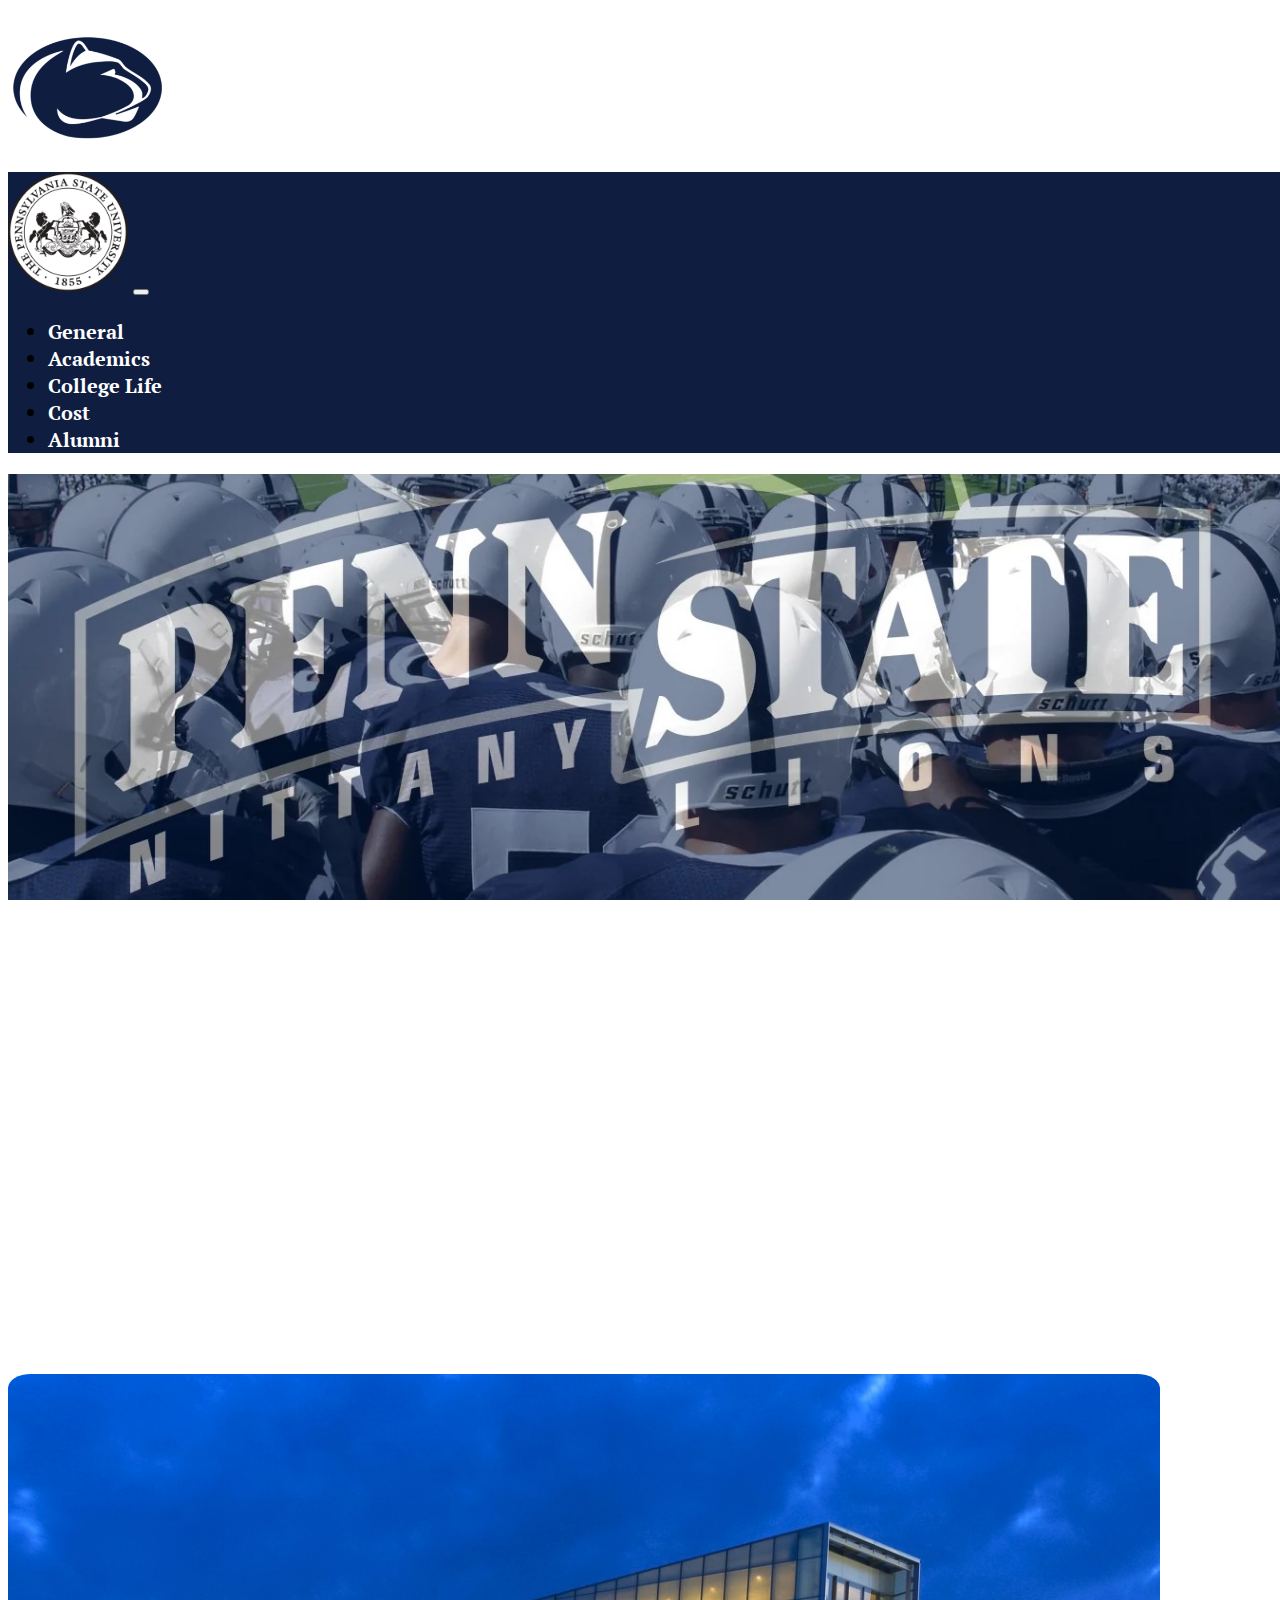
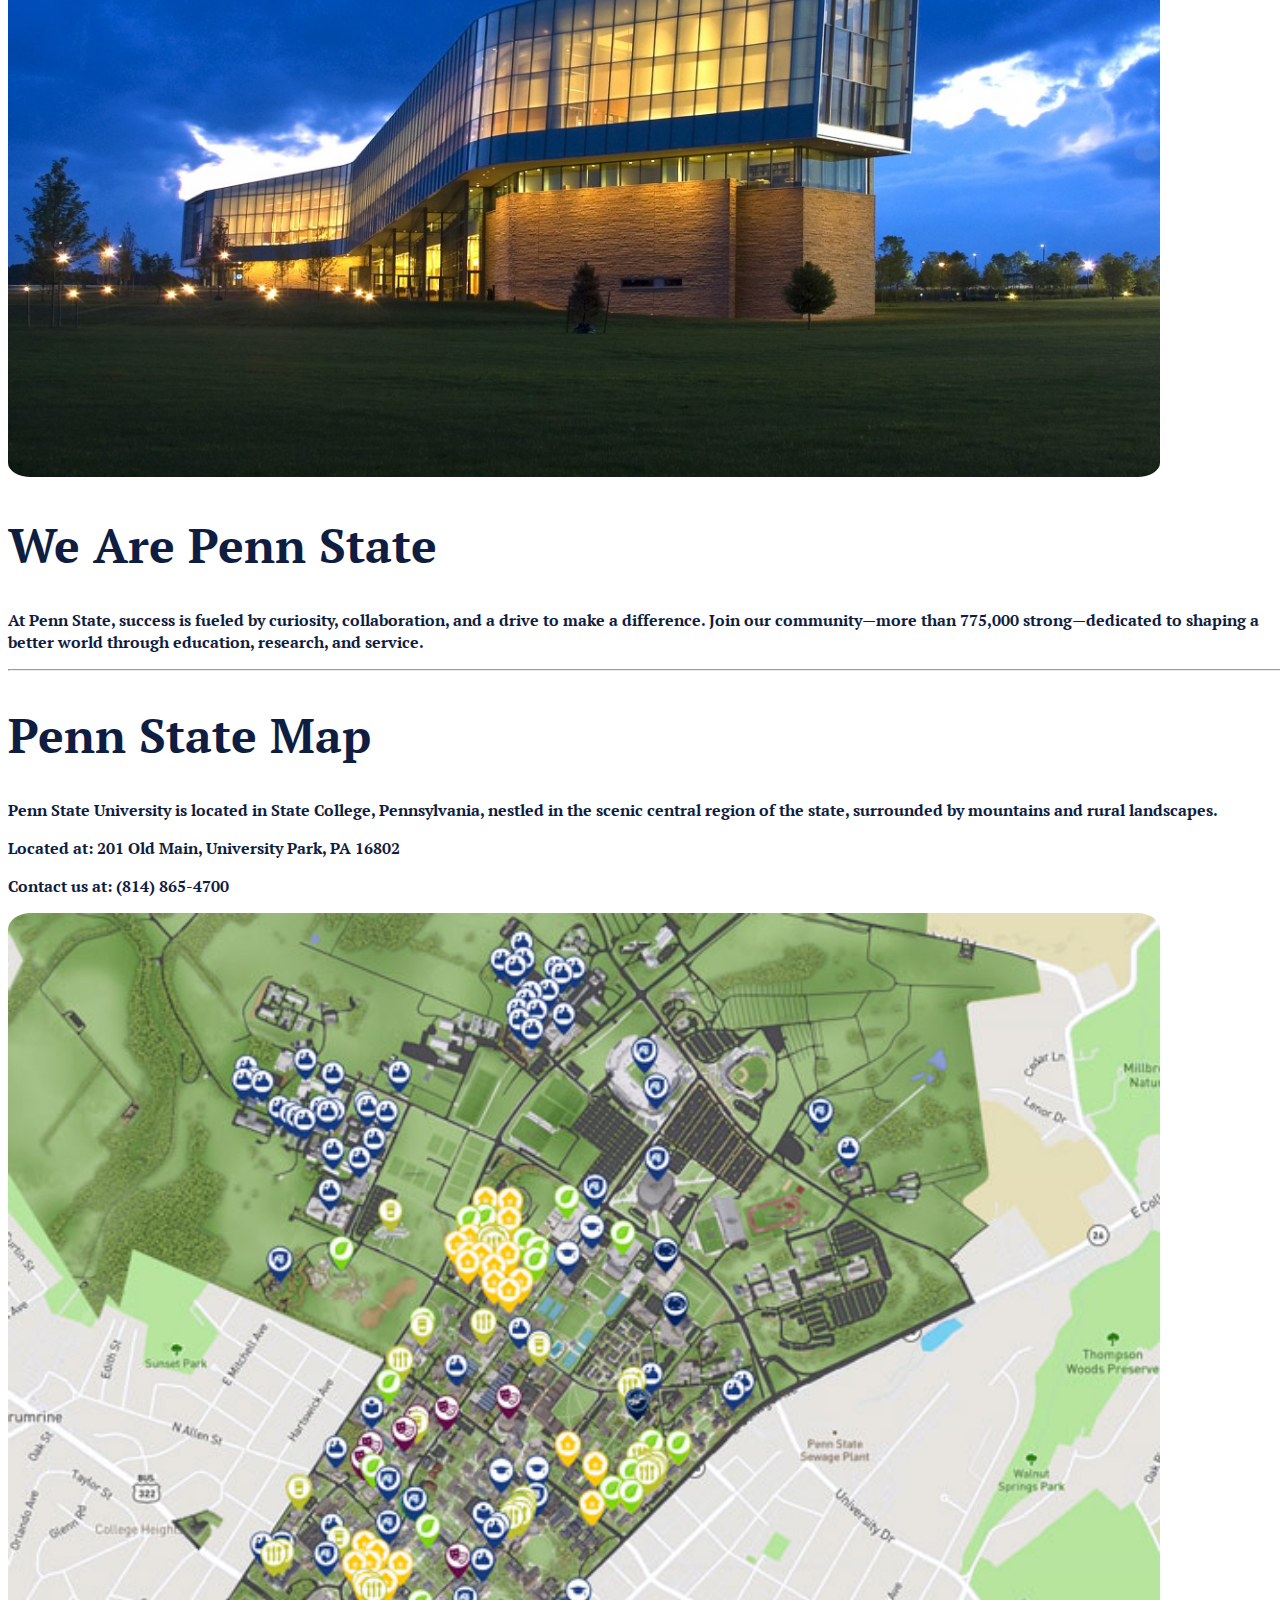
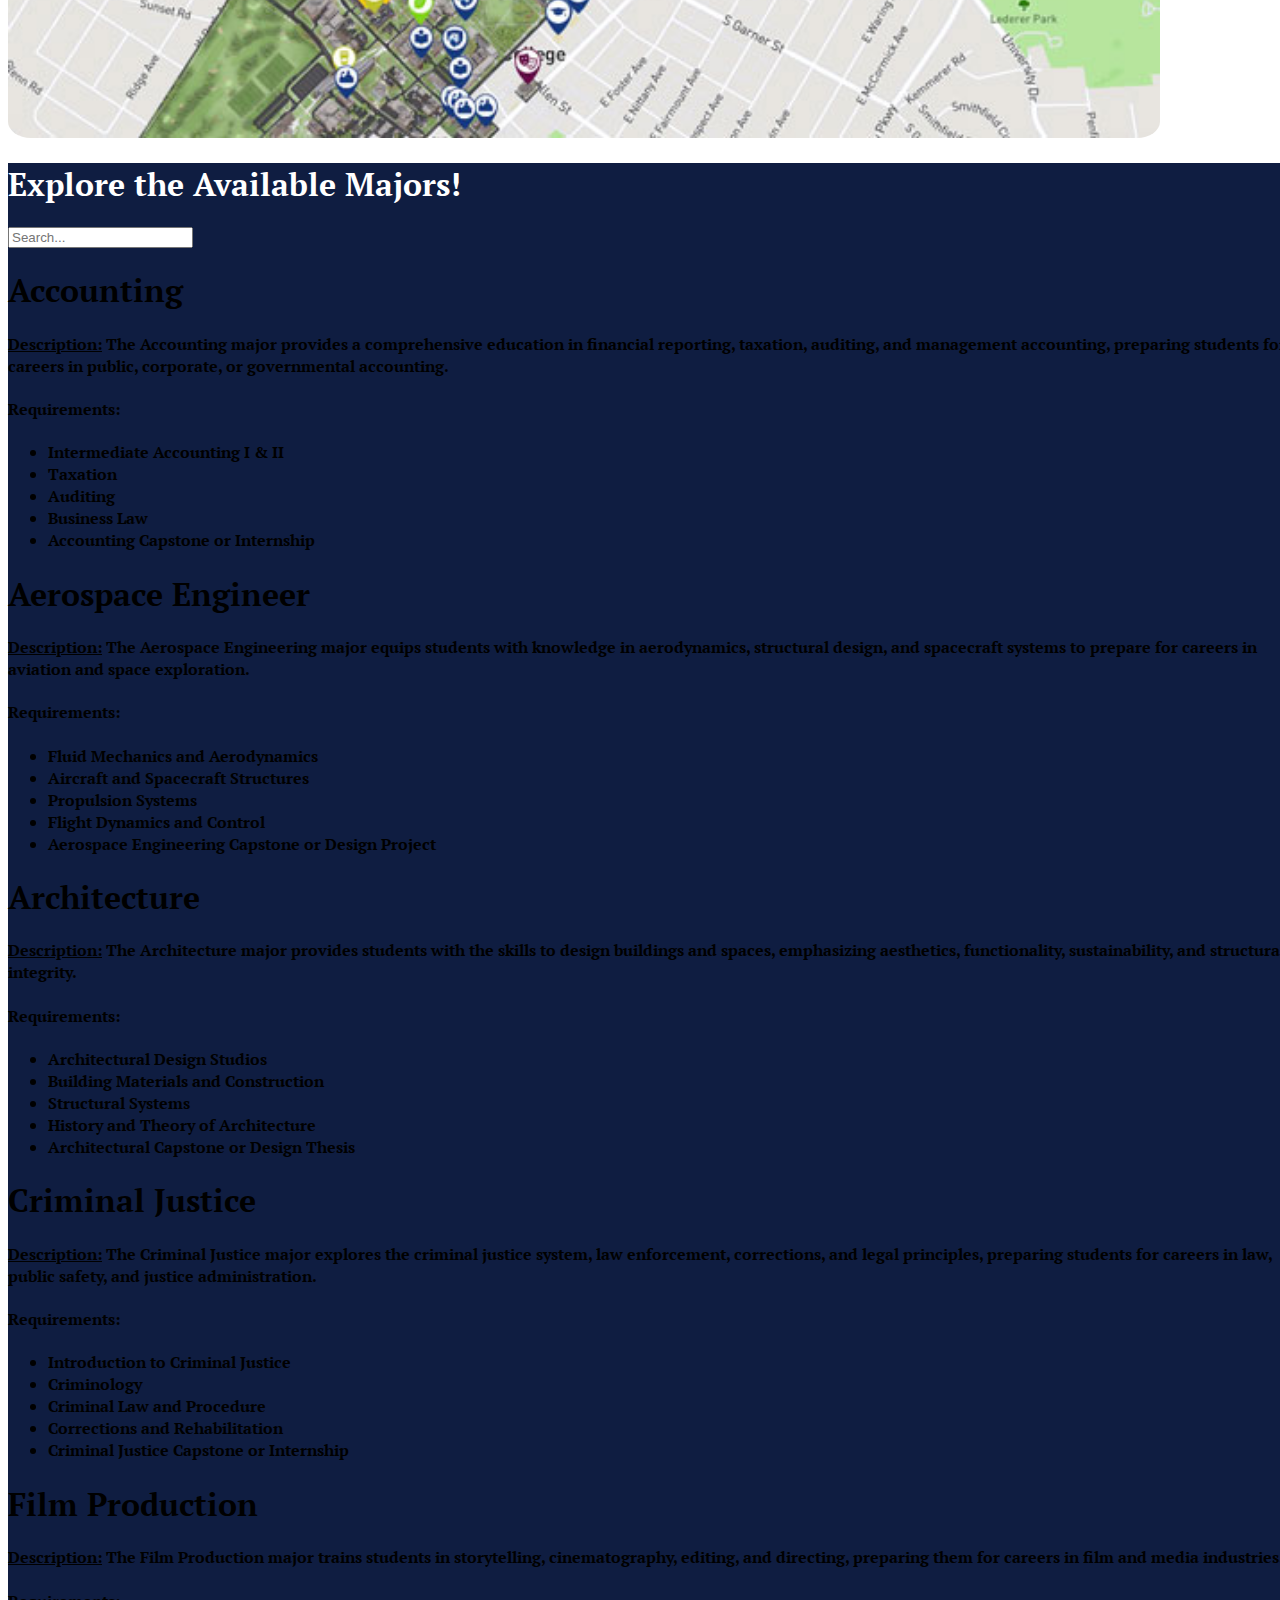
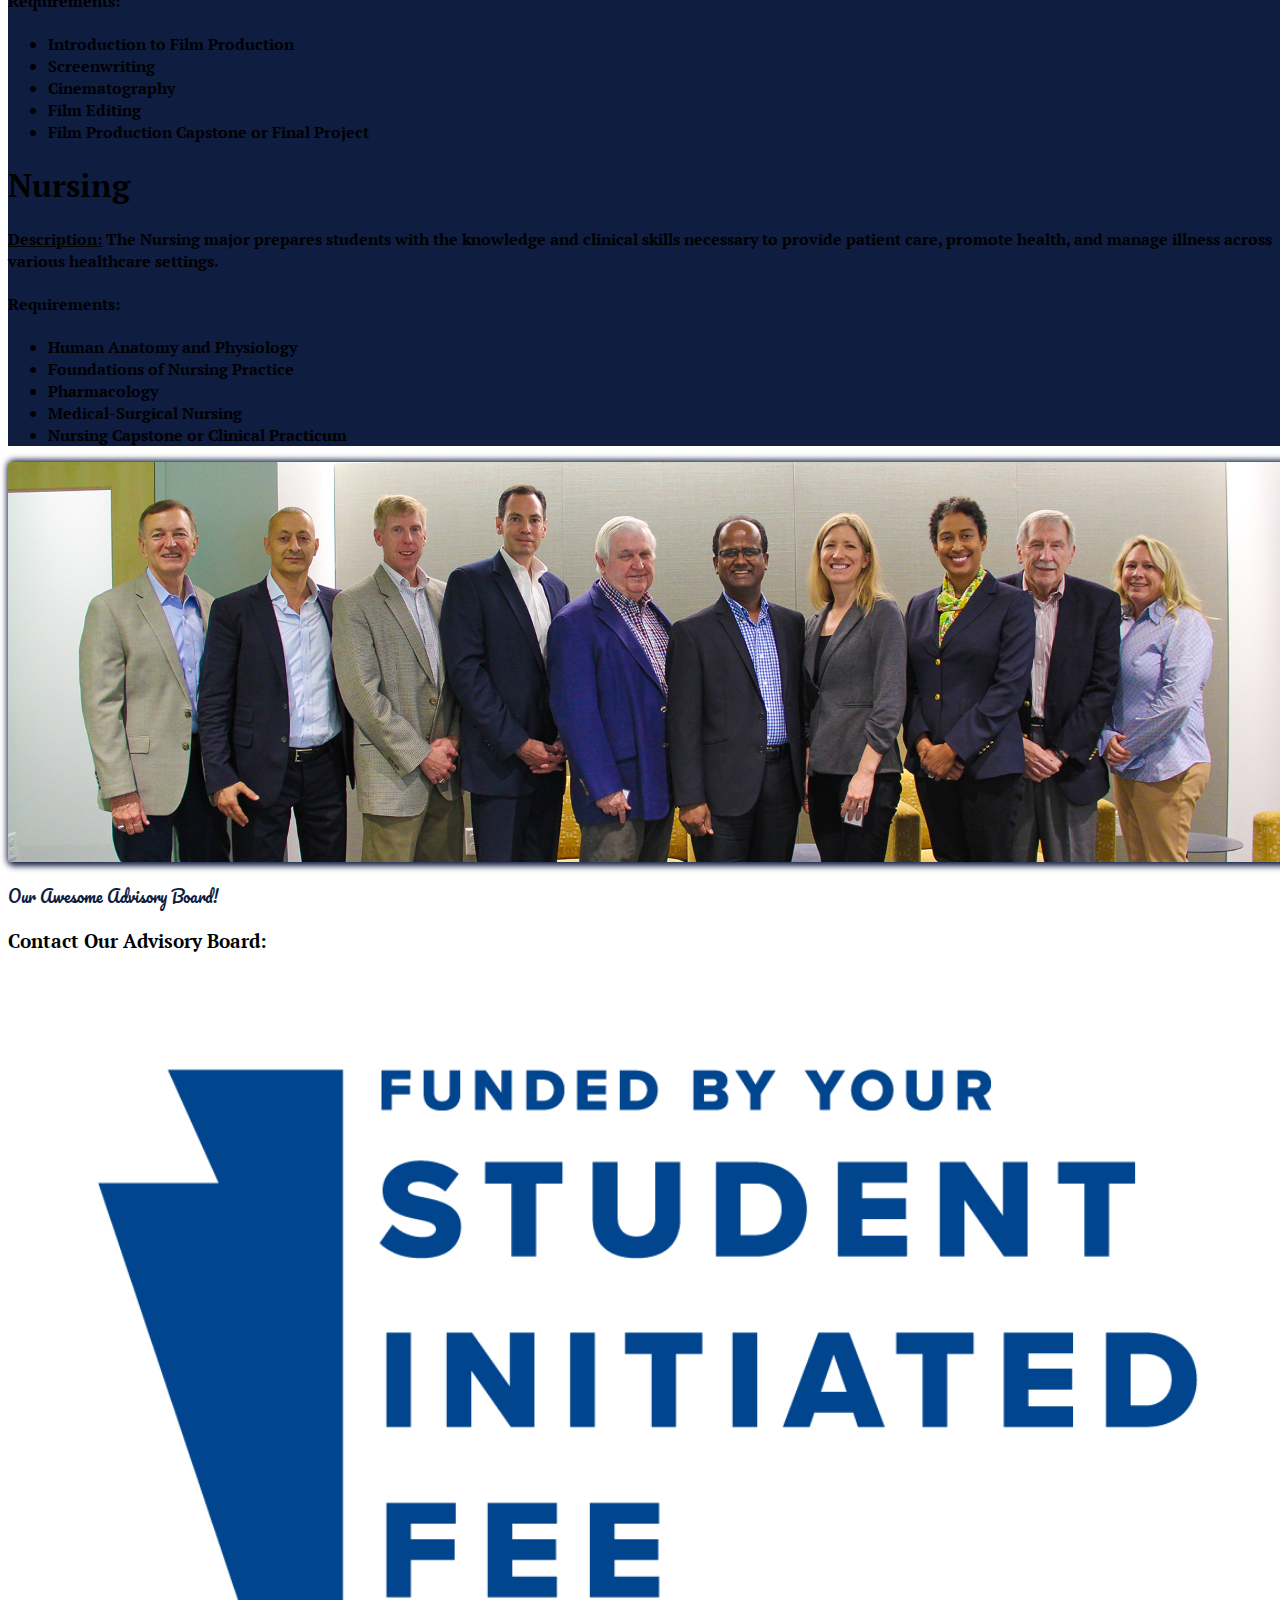
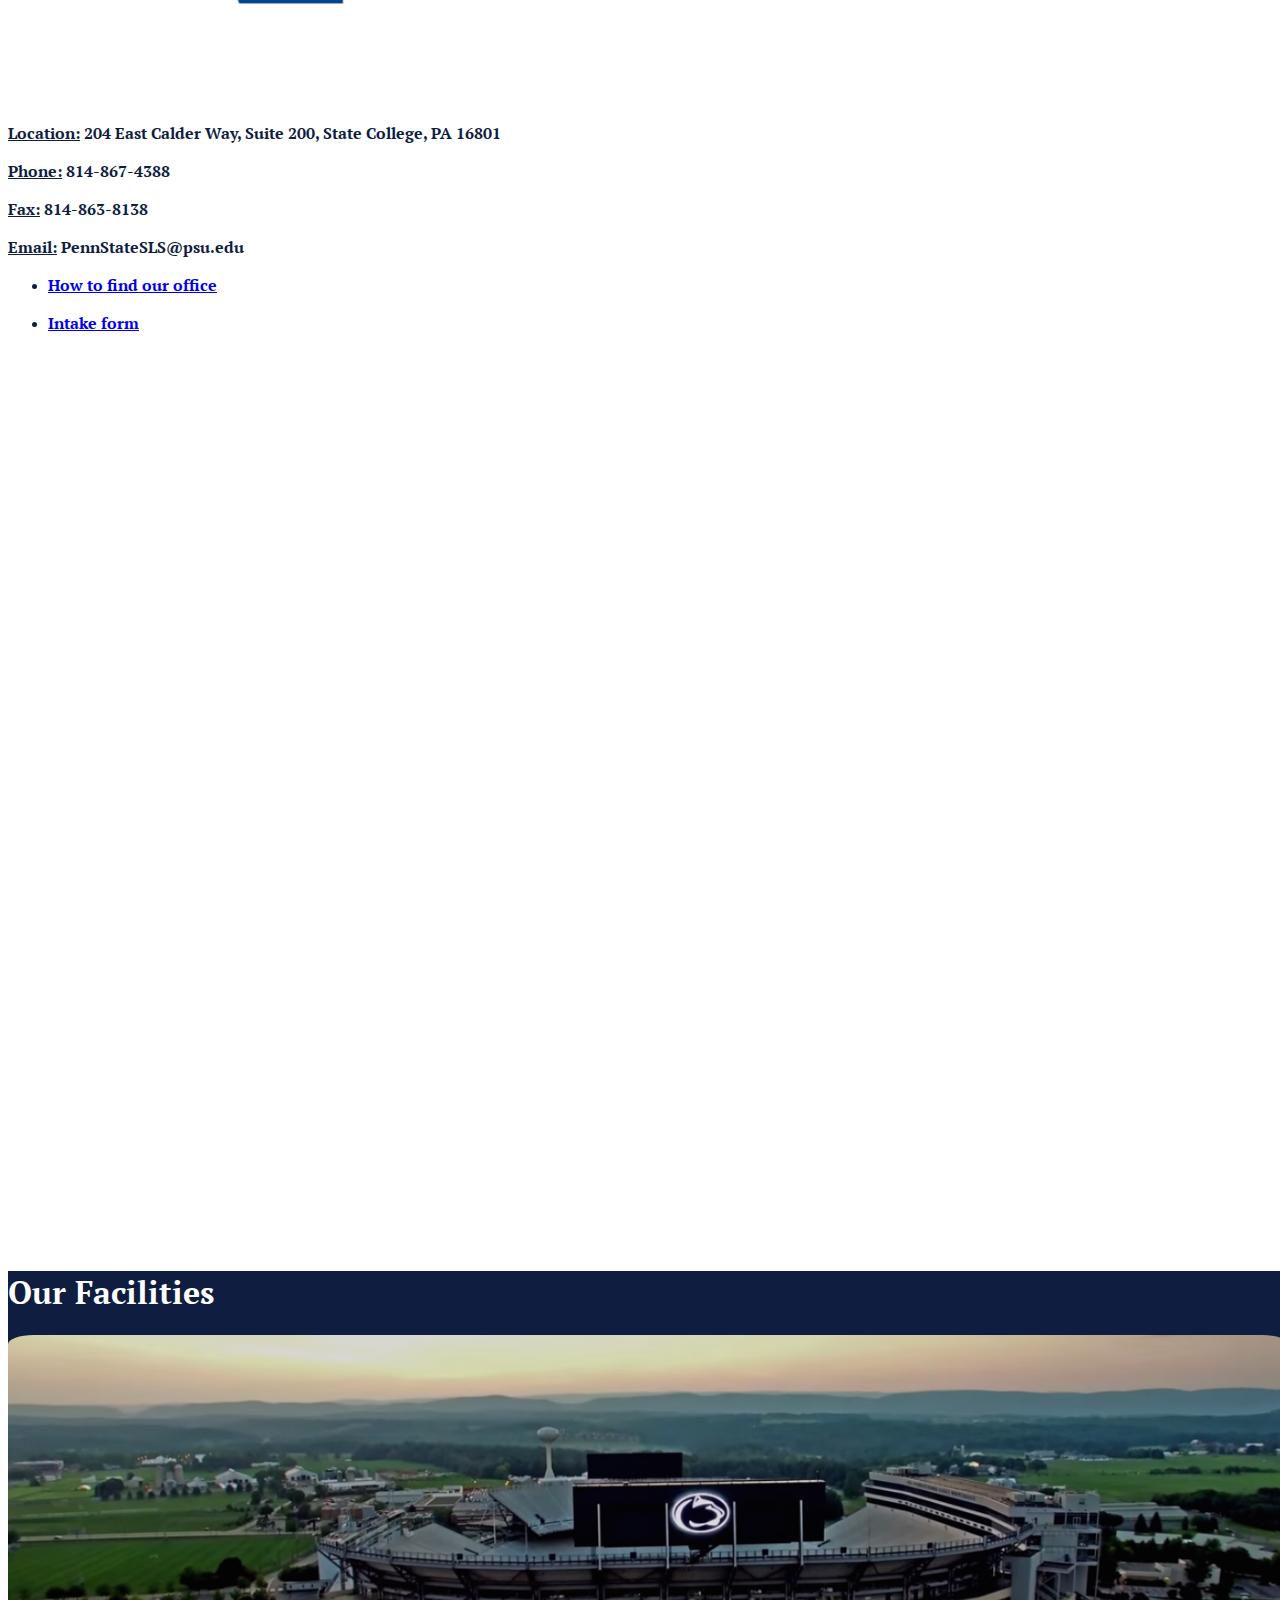
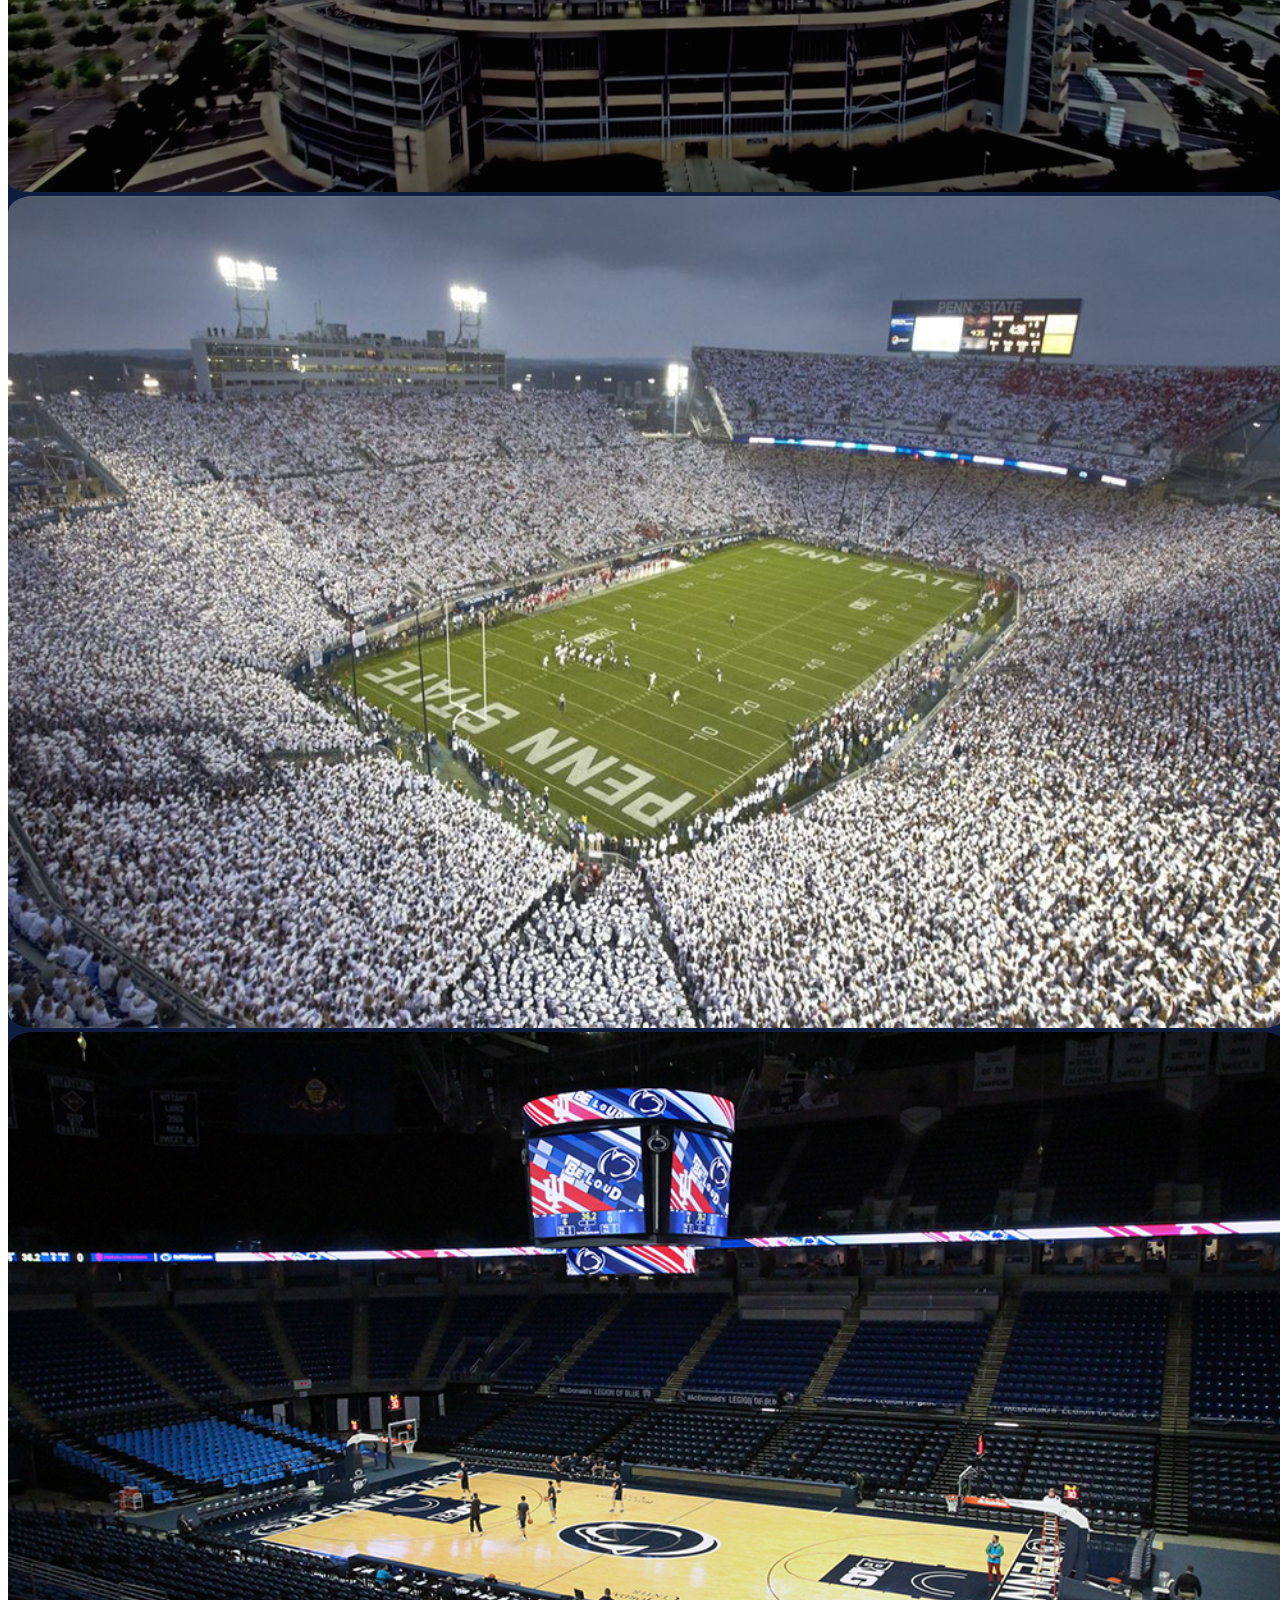
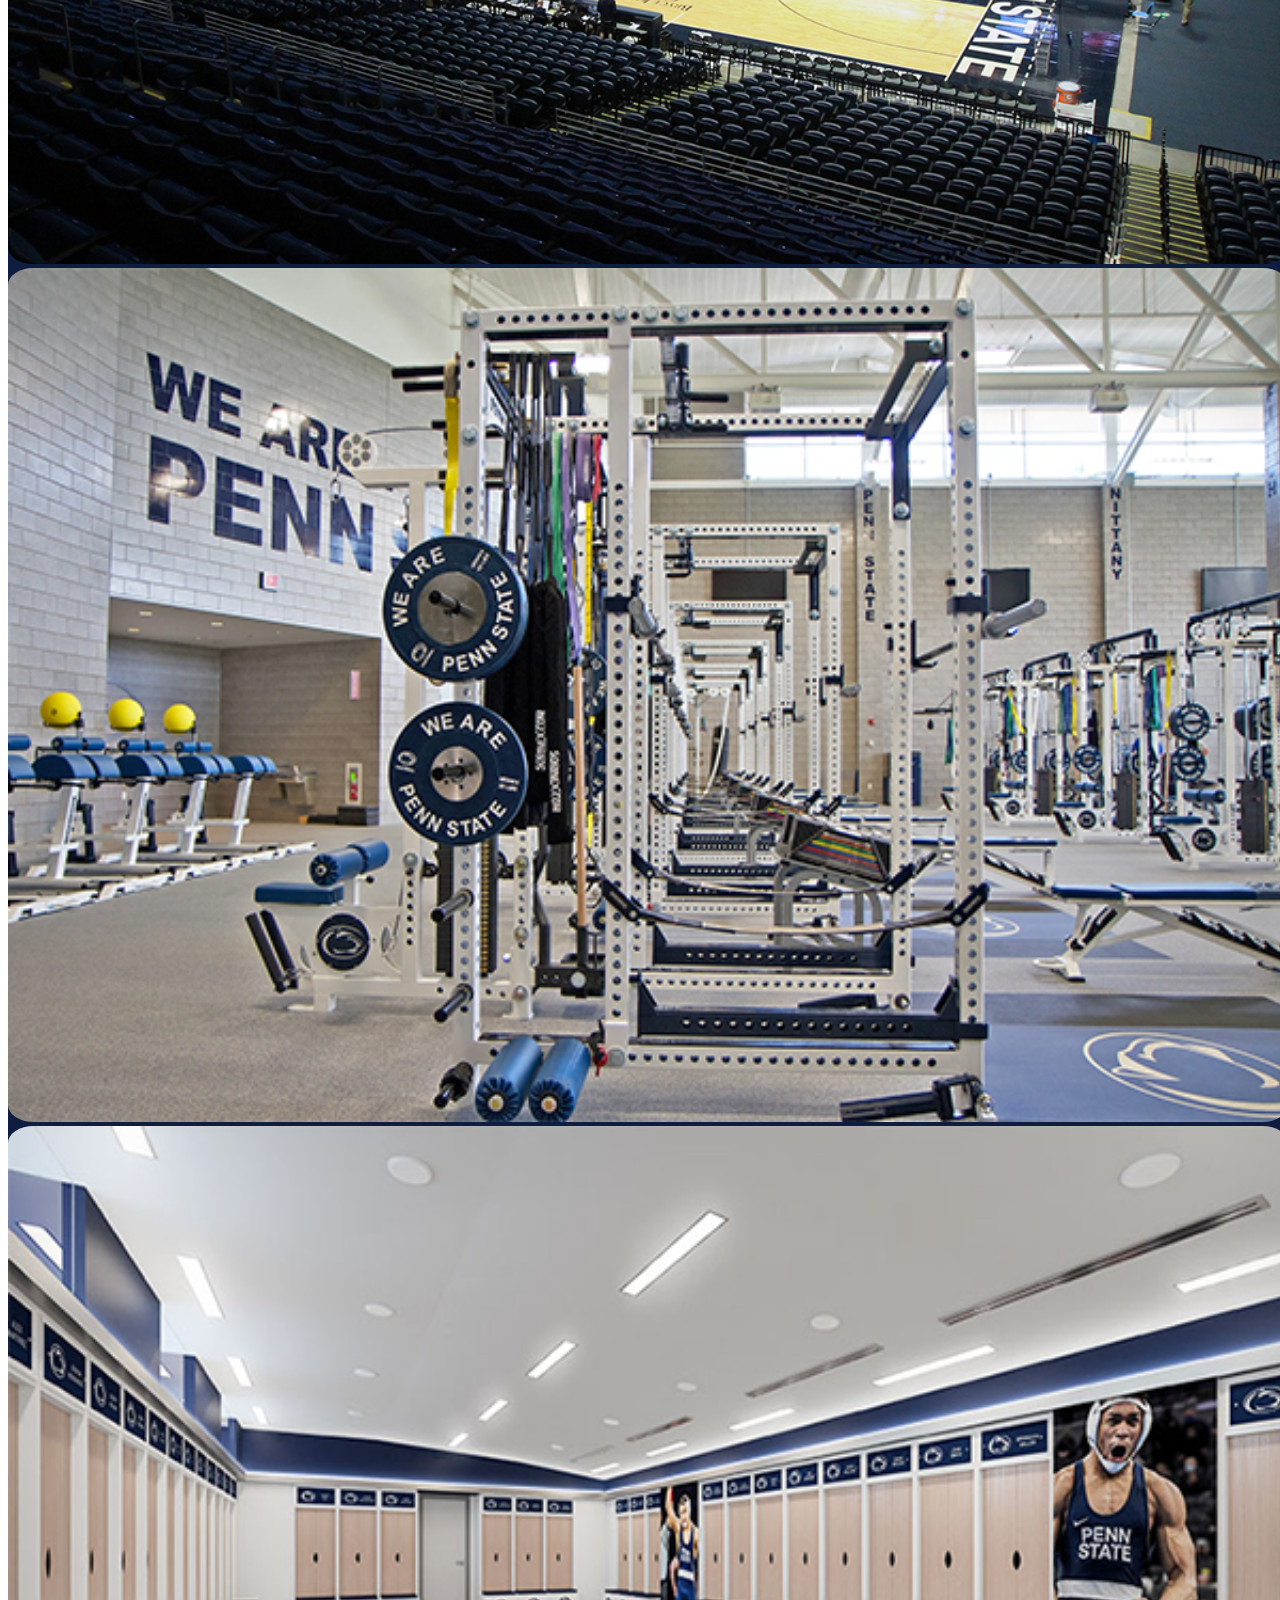
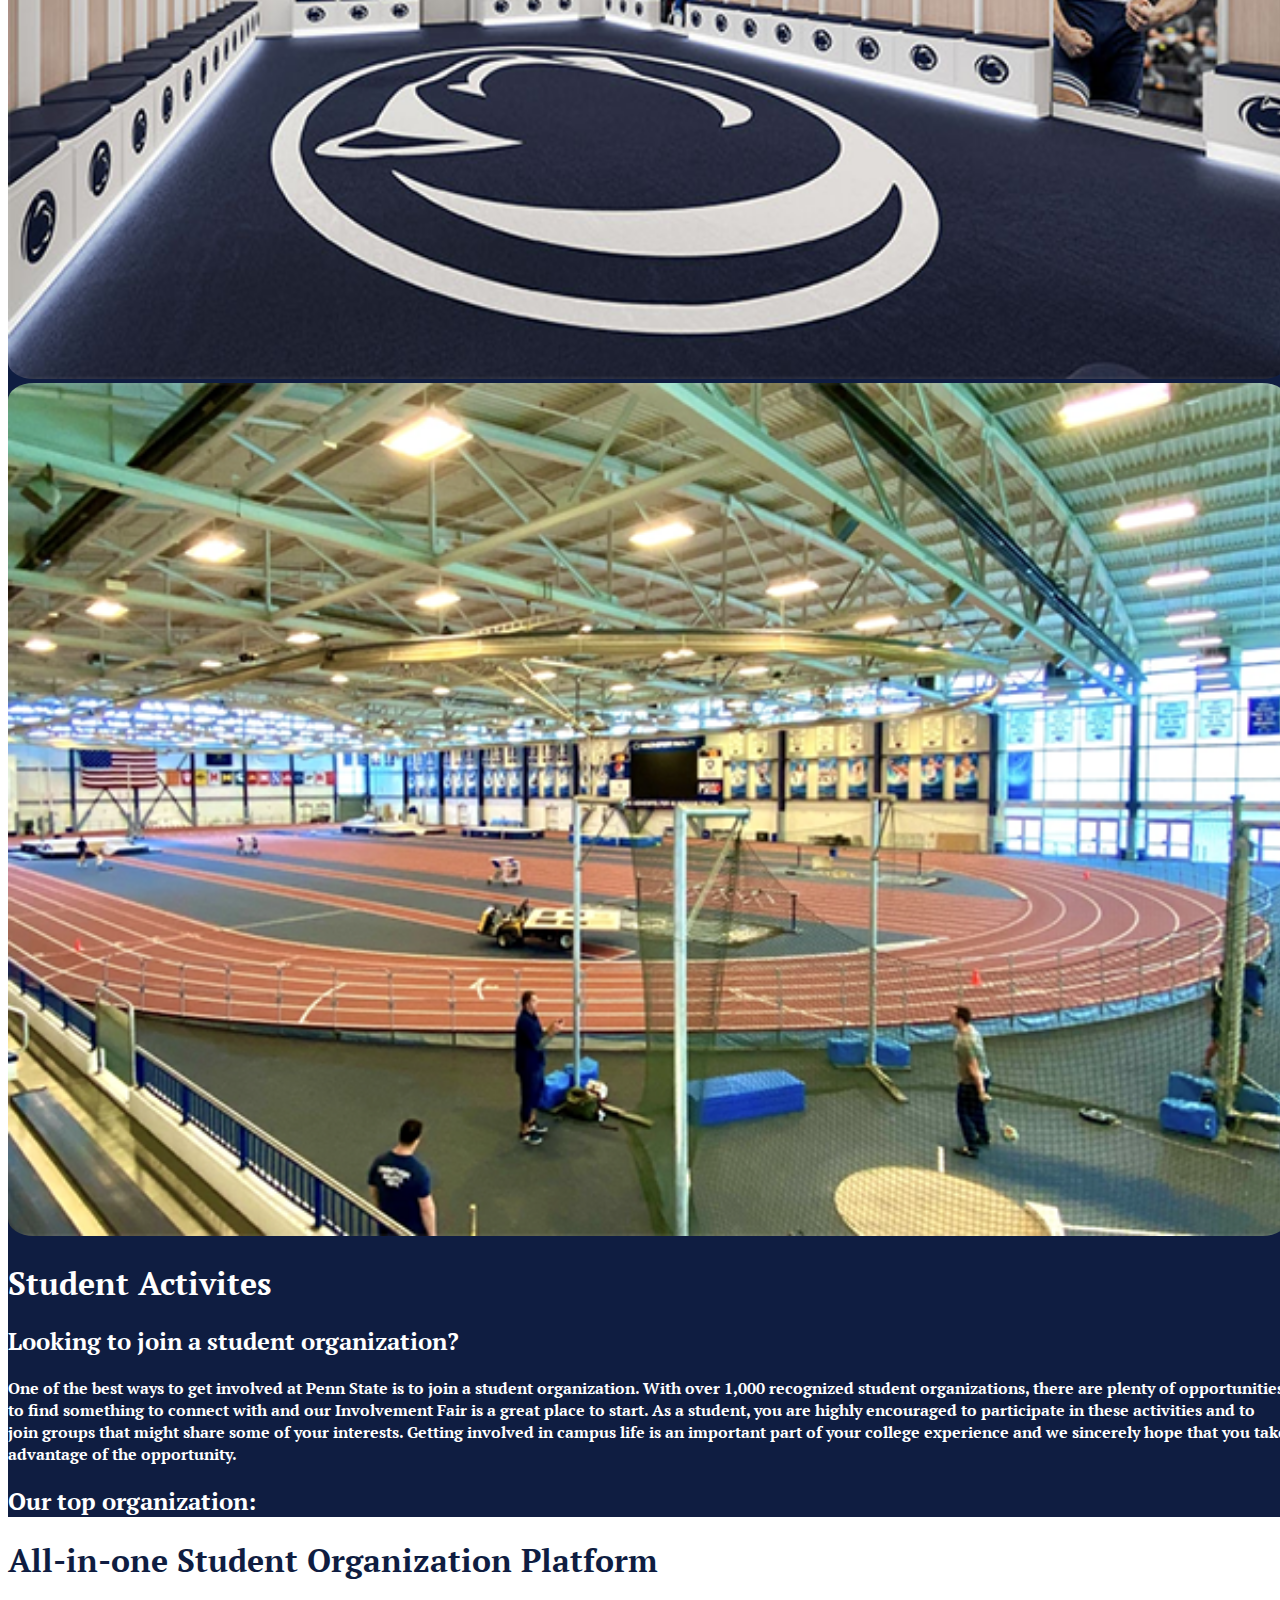
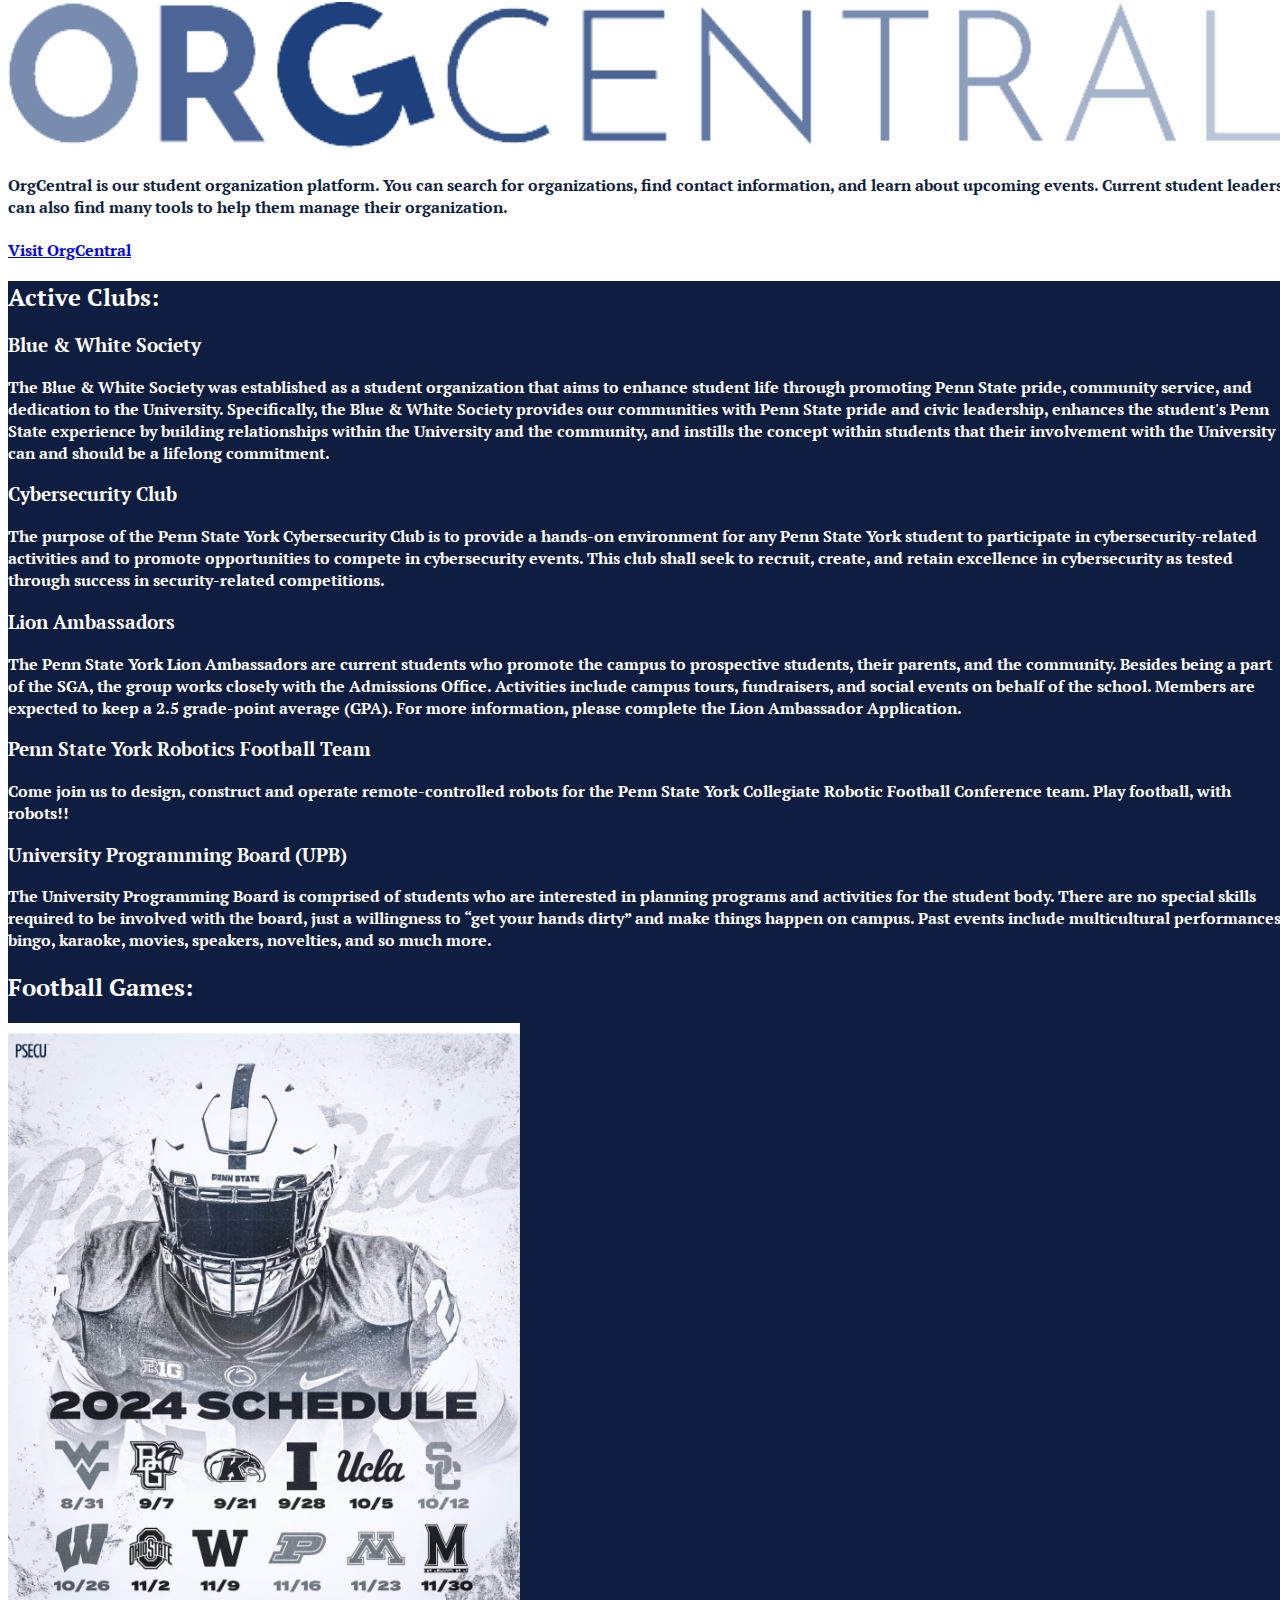
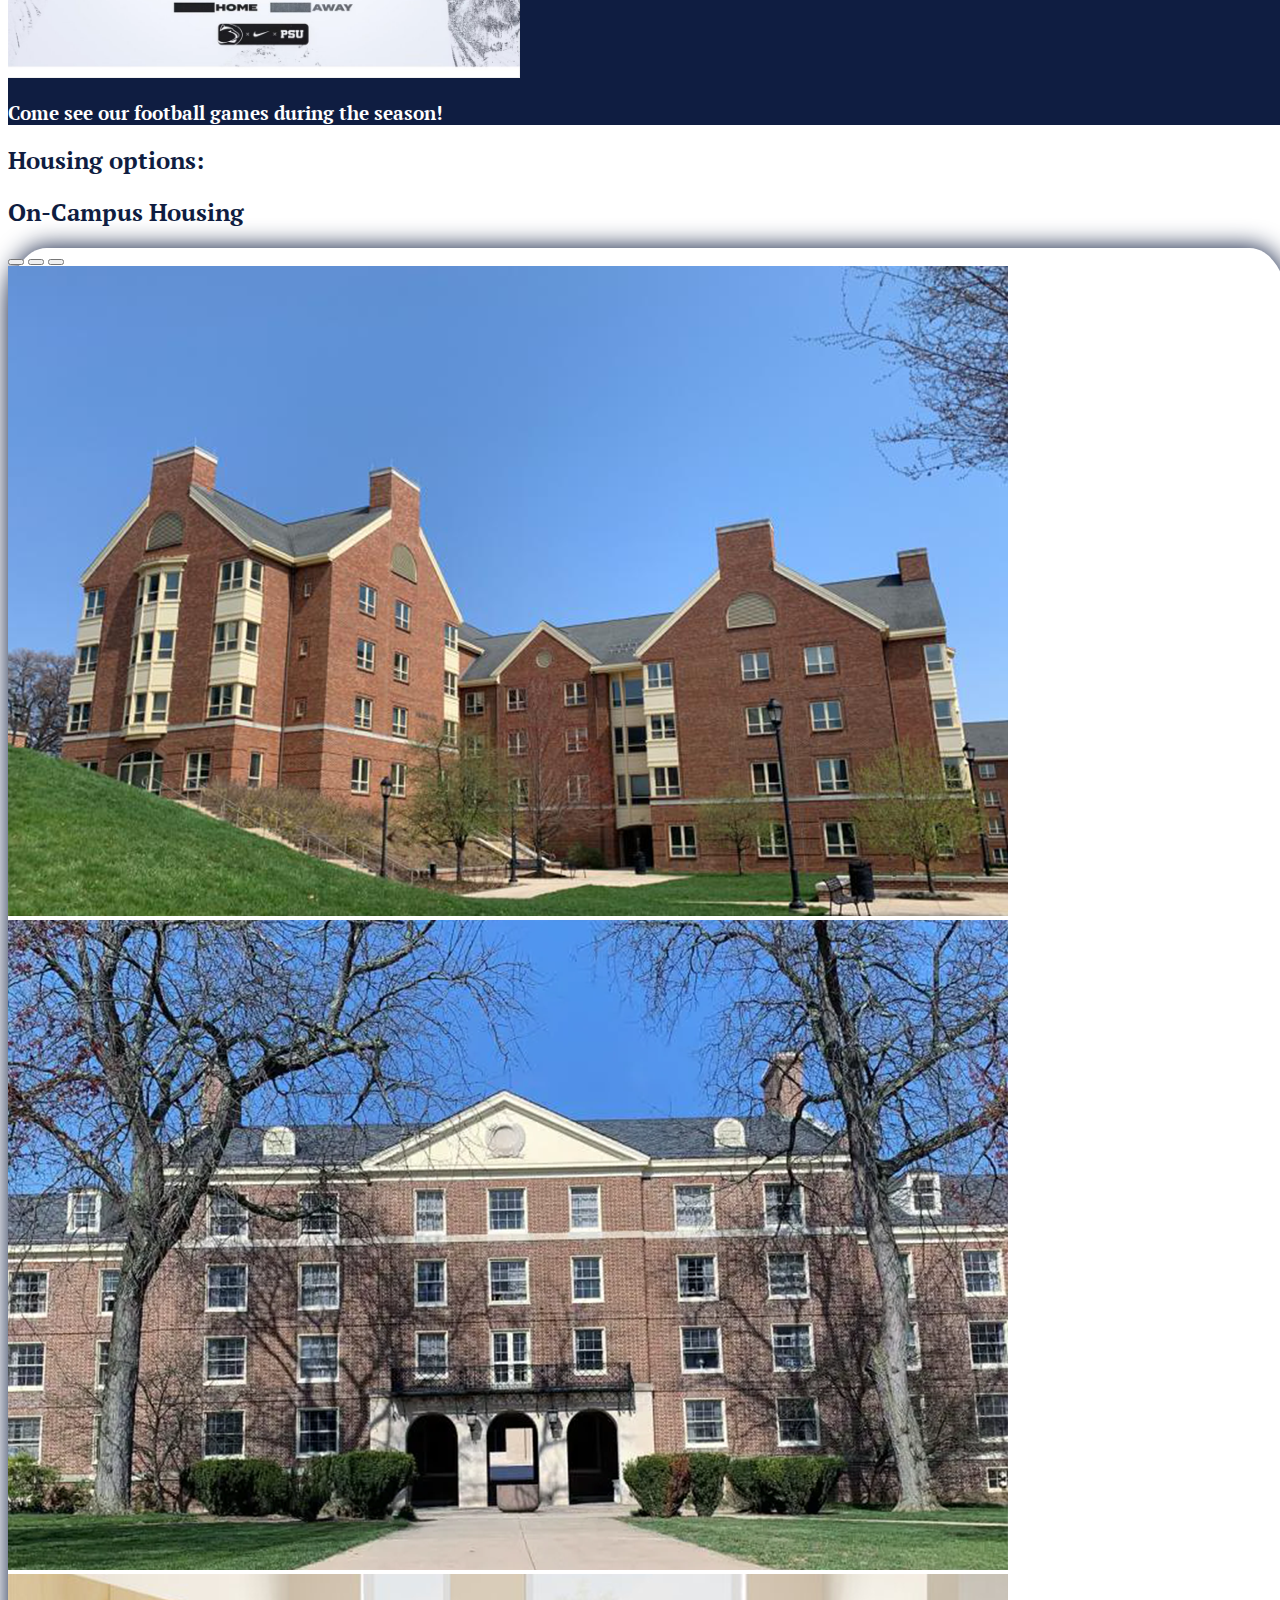
<file: index.html>
<!DOCTYPE html>
<html lang="en">

<head>
  <title>Penn State</title>
  <!-- Required meta tags -->
  <meta charset="utf-8" />
  <meta name="viewport" content="width=device-width, initial-scale=1, shrink-to-fit=no" />

  <!-- Bootstrap CSS v5.2.1 -->
  <link href="https://cdn.jsdelivr.net/npm/bootstrap@5.3.2/dist/css/bootstrap.min.css" rel="stylesheet"
    integrity="sha384-T3c6CoIi6uLrA9TneNEoa7RxnatzjcDSCmG1MXxSR1GAsXEV/Dwwykc2MPK8M2HN" crossorigin="anonymous" />
  <link rel="stylesheet" href="style.css" />
  <link rel="preconnect" href="https://fonts.googleapis.com" />
  <link rel="preconnect" href="https://fonts.gstatic.com" crossorigin />
  <link href="https://fonts.googleapis.com/css2?family=PT+Serif:ital,wght@0,400;0,700;1,400;1,700&display=swap"
    rel="stylesheet" />
  <link rel="preconnect" href="https://fonts.googleapis.com" />
  <link rel="preconnect" href="https://fonts.gstatic.com" crossorigin />
  <link href="https://fonts.googleapis.com/css2?family=Noto+Serif:ital,wght@0,100..900;1,100..900&display=swap"
    rel="stylesheet" />
  <link rel="preconnect" href="https://fonts.googleapis.com" />
  <link rel="preconnect" href="https://fonts.gstatic.com" crossorigin />
  <link href="https://fonts.googleapis.com/css2?family=Pacifico&display=swap" rel="stylesheet" />

  <link href="https://fonts.googleapis.com/css?family=Cookie" rel="stylesheet" type="text/css" />
  <link rel="stylesheet" href="https://cdnjs.cloudflare.com/ajax/libs/font-awesome/6.5.2/css/all.min.css"
    integrity="sha512-SnH5WK+bZxgPHs44uWIX+LLJAJ9/2PkPKZ5QiAj6Ta86w+fsb2TkcmfRyVX3pBnMFcV7oQPJkl9QevSCWr3W6A=="
    crossorigin="anonymous" referrerpolicy="no-referrer" />
</head>

<body>
  <!--Navbar Starts here-->
  <header class="px-0">
    <div class="text-center">
      <img src="images/psu.png" width="160rem" />
    </div>
    <nav class="navbar navbar-expand-lg bgcolor p-2 px-lg-5 py-lg-3 pt-serif-bold"
      style="font-size: calc(0.8rem + 0.6vw)">
      <div class="container-fluid px-0 px-lg-5">
        <a class="navbar-brand" href="#"><img src="images/penn.png" width="120rem" /></a>
        <button class="navbar-toggler" type="button" data-bs-toggle="collapse" data-bs-target="#navbarNavDropdown"
          aria-controls="navbarNavDropdown" aria-expanded="false" aria-label="Toggle navigation">
          <span class="navbar-toggler-icon"></span>
        </button>
        <div class="collapse navbar-collapse" id="navbarNavDropdown">
          <ul class="navbar-nav ms-auto">
            <li class="nav-item px-3">
              <a class="nav-link active" style="color: white; font-weight: 900">General</a>
            </li>
            <li class="nav-item px-3">
              <a class="nav-link active" style="color: white; font-weight: 900">Academics</a>
            </li>
            <li class="nav-item px-3">
              <a class="nav-link active" style="color: white; font-weight: 900">College Life</a>
            </li>
            <li class="nav-item px-3">
              <a class="nav-link active" style="color: white; font-weight: 900">Cost</a>
            </li>
            <li class="nav-item px-3">
              <a class="nav-link active" style="color: white; font-weight: 900">Alumni</a>
            </li>
          </ul>
        </div>
      </div>
    </nav>
  </header>
  <!--Navbar ends here-->

  <div class="background" style="background-image: url(images/psuimg.jpg)"></div>

  <!--Location and description-->
  <div class="container-fluid px-0">
    <div class="row pb-5">
      <div class="text-center col-12 col-lg-8">
        <img src="images/building.jpg" class="mt-5 mx-lg-5" style="border-radius: 2%; width: 90%" />
      </div>
      <div class="col-12 col-lg-4 text-center">
        <div class="mt-5 mx-5 pt-serif-bold d-flex justify-content-center align-items-center h-100"
          style="color: #0f1d41">
          <div>
            <h1 class="pb-5" style="font-size: 3rem; font-weight: 900">
              We Are Penn State
            </h1>
            <p>
              At Penn State, success is fueled by curiosity, collaboration,
              and a drive to make a difference. Join our community—more than
              775,000 strong—dedicated to shaping a better world through
              education, research, and service.
            </p>
          </div>
        </div>
      </div>
    </div>
    <hr />
    <div class="row">
      <div class="col-12 col-lg-6 text-center">
        <div class="mt-5 mx-5 pt-serif-bold d-flex justify-content-center align-items-center h-100"
          style="color: #0f1d41">
          <div>
            <h1 class="pb-5" style="font-size: 3rem; font-weight: 900">
              Penn State Map
            </h1>
            <p>
              Penn State University is located in State College, Pennsylvania,
              nestled in the scenic central region of the state, surrounded by
              mountains and rural landscapes.
            </p>
            <p>Located at: 201 Old Main, University Park, PA 16802</p>
            <p>Contact us at: (814) 865-4700</p>
          </div>
        </div>
      </div>
      <div class="text-center col-12 col-lg-6">
        <img src="images/pennMap.jpg" class="mt-5 mx-lg-5" style="border-radius: 2%; width: 90%" />
      </div>
    </div>

    <!--Academic information and advisory-->
    <main style="background-color: #0f1d41">
      <div class="container">
        <h1 class="text-center pt-serif-bold mt-5 pt-3" style="color: white">
          Explore the Available Majors!
        </h1>

        <input type="text" id="searchInput" class="form-control mb-3 fw-bolder mt-4" placeholder="Search..." />

        <div class="row row-cols-1 row-cols-md-3 g-4 p-4 pt-serif-bold" id="productContainer">
          <!-- Product cards will be dynamically added here -->
        </div>
      </div>
    </main>
  </div>
  <div class="container mt-5">
    <div class="row">
      <div class="col-12">
        <div class="text-center">
          <img src="images/advisory.jpg" width="100%" style="box-shadow: 2px 1px 6px 3px #0f1d41; border-radius: 4px" />
        </div>

        <p class="mt-2 pacifico-regular" style="color: #0f1d41">
          Our Awesome Advisory Board!
        </p>
      </div>
    </div>
    <h3 class="text-center pt-serif-bold">Contact Our Advisory Board:</h3>
    <div class="row mt-5" style="color: #0f1d41">
      <div class="col-12 col-lg-6">
        <img src="images/sif.png" width="100%" />
      </div>
      <div class="col-12 col-lg-6">
        <div class="d-flex justify-content-center align-items-center h-100">
          <div>
            <p class="pt-serif-bold">
              <u>Location:</u> 204 East Calder Way, Suite 200, State College,
              PA 16801
            </p>
            <p class="pt-serif-bold"><u>Phone:</u> 814-867-4388</p>
            <p class="pt-serif-bold"><u>Fax:</u> 814-863-8138</p>
            <p class="pt-serif-bold"><u>Email:</u> PennStateSLS@psu.edu</p>
            <ul>
              <li>
                <p class="pt-serif-bold">
                  <a href="https://studentaffairs.psu.edu/legalservices/advisory-board" target="_blank">How to find our
                    office</a>
                </p>
              </li>
              <li>
                <p class="pt-serif-bold">
                  <a href="https://studentaffairs.psu.edu/legalservices/intake" target="_blank">Intake form</a>
                </p>
              </li>
            </ul>
          </div>
        </div>
      </div>
    </div>
  </div>

  <!--Student Life-->
  <div class="background" style="background-image: url(images/campus.jpg)"></div>

  <div class="container-fluid" style="background-color: #0f1d41">
    <h1 class="text-center pt-serif-bold py-3 mb-0" style="color: white">
      Our Facilities
    </h1>
    <div>
      <div class="row pb-4">
        <div class="col-12">
          <img src="images/fbfield.png" width="100%" style="border-radius: 2%" />
        </div>
      </div>

      <div class="row">
        <div class="col-6">
          <img src="images/fb.png" width="100%" style="border-radius: 2%" />
        </div>
        <div class="col-6">
          <img src="images/basketball.png" width="100%" style="border-radius: 2%" />
        </div>
      </div>

      <div class="row py-4">
        <div class="col-4">
          <img src="images/weightroom.png" width="100%" style="border-radius: 2%" />
        </div>
        <div class="col-4">
          <img src="images/locker.png" width="100%" style="border-radius: 2%" />
        </div>
        <div class="col-4">
          <img src="images/indoor.png" width="100%" style="border-radius: 2%" />
        </div>
      </div>
    </div>

    <div class="row mx-5">
      <h1 class="text-center pt-serif-bold py-3 mb-0 mt-5" style="color: white">
        Student Activites
      </h1>
      <h2 class="pt-serif-bold py-2 mb-0" style="color: white">Looking to join a student organization?</h2>
      <p class="pt-serif-bold py-2" style="color:white;">One of the best ways to get involved at Penn State is to join a
        student organization. With over 1,000 recognized student organizations, there are plenty of opportunities to
        find something to connect with and our Involvement Fair is a great place to start. As a student, you are highly
        encouraged to participate in these activities and to join groups that might share some of your interests.
        Getting involved in campus life is an important part of your college experience and we sincerely hope that you
        take advantage of the opportunity.</p>

      <h2 class="pt-serif-bold py-2 mb-0 mt-5" style="color: white">Our top organization:</h2>

    </div>
  </div>
  <div class="container">
    <div>
      <h1 class="text-center pt-serif-bold py-3 mb-0" style="color: #0f1d41;">
        All-in-one Student Organization Platform
      </h1>
      <div>
        <img src="images/org.png" width="100%" class="my-5">
        <h4 class="pt-serif-bold text-center" style="color: #0f1d41;">OrgCentral is our student organization platform. You can
          search for organizations, find contact information, and learn about upcoming events. Current student leaders
          can also find many tools to help them manage their organization.</h4>
          
          <div class="text-center py-3">
            <a class="pt-serif-bold" href="https://orgcentral.psu.edu/" target="_blank">Visit OrgCentral</a>
          </div>
          
        </div>

    </div>

  </div>
  </div>
  <div class="container-fluid" style="background-color: #0f1d41">
    <div class="mx-5">
      <h2 class="pt-serif-bold py-3 mb-0" style="color: white">Active Clubs:</h2>
    </div>

    <div class="container">
      <h3 class="pt-serif-bold py-3 mb-0" style="color: white">Blue & White Society</h3>
      <p class="pt-serif-bold" style="color: white">The Blue & White Society was established as a student organization that aims to enhance student life through promoting Penn State pride, community service, and dedication to the University. Specifically, the Blue & White Society provides our communities with Penn State pride and civic leadership, enhances the student's Penn State experience by building relationships within the University and the community, and instills the concept within students that their involvement with the University can and should be a lifelong commitment.</p>
      <h3 class="pt-serif-bold py-3 mb-0" style="color: white">Cybersecurity Club</h3>
      <p class="pt-serif-bold" style="color: white">The purpose of the Penn State York Cybersecurity Club is to provide a hands-on environment for any Penn State York student to participate in cybersecurity-related activities and to promote opportunities to compete in cybersecurity events. This club shall seek to recruit, create, and retain excellence in cybersecurity as tested through success in security-related competitions.</p>

      <h3 class="pt-serif-bold py-3 mb-0" style="color: white">Lion Ambassadors</h3>
      <p class="pt-serif-bold" style="color: white">The Penn State York Lion Ambassadors are current students who promote the campus to prospective students, their parents, and the community. Besides being a part of the SGA, the group works closely with the Admissions Office. Activities include campus tours, fundraisers, and social events on behalf of the school. Members are expected to keep a 2.5 grade-point average (GPA). For more information, please complete the Lion Ambassador Application.</p>

      <h3 class="pt-serif-bold py-3 mb-0" style="color: white">Penn State York Robotics Football Team</h3>
      <p class="pt-serif-bold" style="color: white">Come join us to design, construct and operate remote-controlled robots for the Penn State York Collegiate Robotic Football Conference team. Play football, with robots!!</p>

      <h3 class="pt-serif-bold py-3 mb-0" style="color: white">University Programming Board (UPB)</h3>
      <p class="pt-serif-bold" style="color: white">The University Programming Board is comprised of students who are interested in planning programs and activities for the student body. There are no special skills required to be involved with the board, just a willingness to “get your hands dirty” and make things happen on campus. Past events include multicultural performances, bingo, karaoke, movies, speakers, novelties, and so much more.</p>
    </div>

    <div class="mx-5 mt-5">
      <h2 class="pt-serif-bold py-3 mb-0" style="color: white">Football Games:</h2>
    </div>
    
    <div class="text-center mt-3">
      
      <img src="images/schedule.jpg_large" width="40%">
      <h3 class="pt-serif-bold py-3 mb-0 mt-2" style="color: white">Come see our football games during the season!</h3>
    </div>

  </div>
  <div class="container-fluid">
    <h2 class="pt-serif-bold py-2 mb-0 mt-5 mx-5" style="color: #0f1d41">Housing options:</h2>
    <div class="row mt-5">
      <div class="col-12 col-lg-6 text-center">
        <h2 class="pt-serif-bold py-2 mb-0 mt-5" style="color: #0f1d41">On-Campus Housing</h2>
        <!--Carousel Starts here -->

      <div class="row mt-2 pb-5">
        <div class="col-12">
          <div
            id="carouselExampleDark"
            class="carousel carousel-dark slide carousella"
             style="border-radius: 3%;"
          >
            <div class="carousel-indicators">
              <button
                type="button"
                data-bs-target="#carouselExampleDark"
                data-bs-slide-to="0"
                class="active"
                aria-current="true"
                aria-label="Slide 1"
              ></button>
              <button
                type="button"
                data-bs-target="#carouselExampleDark"
                data-bs-slide-to="1"
                aria-label="Slide 2"
              ></button>
              <button
                type="button"
                data-bs-target="#carouselExampleDark"
                data-bs-slide-to="2"
                aria-label="Slide 3"
              ></button>
            </div>
            <div class="carousel-inner" style="border-radius: 3%;">
              <div class="carousel-item active" data-bs-interval="10000">
                <img
                  src="images/on3.png"
                  class="d-block w-100 gg"
                  alt="..."
                />
              </div>
              <div class="carousel-item" data-bs-interval="2000">
                <img
                  src="images/on2.png"
                  class="d-block w-100 gg"
                  alt="..."
                />
              </div>
              <div class="carousel-item">
                <img
                  src="images/on1.png"
                  class="d-block w-100 gg"
                  alt="..."
                />
              </div>
            </div>
            <button
              class="carousel-control-prev"
              type="button"
              data-bs-target="#carouselExampleDark"
              data-bs-slide="prev"
            >
              <span
                class="carousel-control-prev-icon"
                style="width: 3rem; height: 3rem"
                aria-hidden="true"
              ></span>
              <span class="visually-hidden">Previous</span>
            </button>
            <button
              class="carousel-control-next"
              type="button"
              data-bs-target="#carouselExampleDark"
              data-bs-slide="next"
            >
              <span
                class="carousel-control-next-icon"
                style="width: 3rem; height: 3rem"
                aria-hidden="true"
              ></span>
              <span class="visually-hidden">Next</span>
            </button>
          </div>
        </div>
      </div>

      <!--Carousel Ends here-->

      <h3 class="pt-serif-bold mb-0" style="color: #0f1d41">Average cost: $1,670 per month</h3>
      </div>



      <div class="col-12 col-lg-6 text-center">
        <h2 class="pt-serif-bold py-2 mb-0 mt-5" style="color: #0f1d41">Off-Campus Housing</h2>
        <!--Carousel Starts here -->

      <div class="row mt-2 pb-5">
        <div class="col-12">
          <div
            id="carouselExampleDark1"
            class="carousel carousel-dark slide carousella"
             style="border-radius: 3%;"
          >
            <div class="carousel-indicators">
              <button
                type="button"
                data-bs-target="#carouselExampleDark1"
                data-bs-slide-to="0"
                class="active"
                aria-current="true"
                aria-label="Slide 1"
              ></button>
              <button
                type="button"
                data-bs-target="#carouselExampleDark1"
                data-bs-slide-to="1"
                aria-label="Slide 2"
              ></button>
              <button
                type="button"
                data-bs-target="#carouselExampleDark1"
                data-bs-slide-to="2"
                aria-label="Slide 3"
              ></button>
            </div>
            <div class="carousel-inner" style="border-radius: 3%;">
              <div class="carousel-item active" data-bs-interval="10000">
                <img
                  src="images/off2.png"
                  class="d-block w-100 gg"
                  alt="..."
                />
              </div>
              <div class="carousel-item" data-bs-interval="2000">
                <img
                  src="images/off3.png"
                  class="d-block w-100 gg"
                  alt="..."
                />
              </div>
              <div class="carousel-item">
                <img
                  src="images/off1.png"
                  class="d-block w-100 gg"
                  alt="..."
                />
              </div>
            </div>
            <button
              class="carousel-control-prev"
              type="button"
              data-bs-target="#carouselExampleDark1"
              data-bs-slide="prev"
            >
              <span
                class="carousel-control-prev-icon"
                style="width: 3rem; height: 3rem"
                aria-hidden="true"
              ></span>
              <span class="visually-hidden">Previous</span>
            </button>
            <button
              class="carousel-control-next"
              type="button"
              data-bs-target="#carouselExampleDark1"
              data-bs-slide="next"
            >
              <span
                class="carousel-control-next-icon"
                style="width: 3rem; height: 3rem"
                aria-hidden="true"
              ></span>
              <span class="visually-hidden">Next</span>
            </button>
          </div>
        </div>
      </div>

      <!--Carousel Ends here-->

      <h3 class="pt-serif-bold mb-0" style="color: #0f1d41">Average cost: $1,750 per month</h3>
      </div>
    </div>

    <div>
      <h2 class="pt-serif-bold py-2 mb-0 mt-5 mx-5" style="color: #0f1d41">Tuition cost:</h2>
      <div>
        <table width="100%" class="text-center pt-serif-bold h1">
          <tr style="background-color: #0f1d41; color: white;" >
            <th>PA Resident</th>
            <th>Non-PA Resident</th>
            <th>International</th>
          </tr>
          <tr style="background-color: rgb(221, 221, 221); color: #0f1d41;" >
            <td>$20,644</td>
            <td>$41,790</td>
            <td>$43,290</td>
          </tr>
        </table>
      </div>
      <h2 class="pt-serif-bold py-2 mb-0 mt-5 mx-5" style="color: #0f1d41">Scholarships and awards:</h2>
      <div class="container text-center">
        <p class="pt-serif-bold pt-4" style="color: #0f1d41">Penn State offers several sources for possible scholarships funding. While not a requirement for all scholarships, Penn State recommends that all students who are offered admission submit a Free Application for Federal Student Aid (FAFSA) to maximize their aid options. The Office of Student Aid is just one unit that offers scholarships and awards at Penn State. Additionally, scholarships and awards can be offered from academic colleges, campuses, and other administrative units, some of which will require separate applications. In addition to the scholarships and awards outlined on the Office of Student Aid website, Penn State offers the following awards to incoming first-year and transfer students through Undergraduate Admissions:</p>
      
      
      <div class="row">
        <div class="col-6">
          <h2 class="pt-serif-bold py-2 mb-0 mt-5" style="color: #0f1d41">Penn State Discover Award</h2>
          <p class="pt-serif-bold" style="color: #0f1d41">The Discover Award is awarded to first-time, first-year students who enroll at Penn State other than Penn State University Park or Penn State World Campus for both the fall and spring semester following their high school graduation.</p>
          <button class="a" onclick="window.open('https://www.psu.edu/costs-aid/types-of-aid/scholarships/discover-award')">
            Discover
        </button>
        </div>
        <div class="col-6">
          <h2 class="pt-serif-bold py-2 mb-0 mt-5" style="color: #0f1d41">Penn State Provost's Award</h2>
          <p class="pt-serif-bold" style="color: #0f1d41">The Provost's Award is a four-year award that is available to first-time, first-year students with offers of admission to any of Penn State’s twenty undergraduate campuses, excluding Penn State World Campus.</p>
          <button class="a" onclick="window.open('https://www.psu.edu/costs-aid/types-of-aid/scholarships/provosts-award')">
            Discover
        </button>
        </div>
      </div>
    </div>
    <h2 class="pt-serif-bold py-2 mb-0 mt-5 mx-5" style="color: #0f1d41">Billing Deadlines:</h2>
    
      <ul class="mx-5">
        <li><p class="pt-serif-bold pt-2" style="color: #0f1d41">Billing begins in August for fall semester, January for spring semester, and May for summer semester.</p></li>
        <li><p class="pt-serif-bold pt-2" style="color: #0f1d41">Student account statements are prepared on a monthly basis and issued during the first week of the month.</p></li>
        <li><p class="pt-serif-bold pt-2" style="color: #0f1d41">The student and authorized payers on the student account receive an email when the student account statement is ready to view and pay.</p></li>
      </ul>
    </div>

  </div>


  <!--Footer starts-->
  <footer class="footer-distributed" style="background-color: #0f1d41">
    <div class="footer-left">
      <img src="images/psuwhite.png" width="20%" />

      <p class="footer-links">
        <a href="index.html">General</a>
        ·
        <a href="store.html">Academics</a>
        ·
        <a href="location.html">College Life</a>
        ·
        <a href="contact.html">Cost</a>
        ·
        <a href="contact.html">Alumni</a>
      </p>

      <p class="footer-company-name">Penn State &copy; 2024</p>
    </div>

    <div class="footer-center">
      <div>
        <i class="fa-solid fa-location-dot"></i>
        <p><span>204 East Calder Way</span> State College, PA 16801</p>
      </div>

      <div>
        <i class="fa fa-phone"></i>
        <p>+1 (814) 867-4388</p>
      </div>

      <div>
        <i class="fa-solid fa-calendar-days"></i>
        <p class="fw-bolder">Phone Hours:</p>
        <ul style="color: white">
          <li>Saturday: 8:00 AM to 4:00 PM</li>
          <li>Weekdays: 7:00 AM to 6:00 PM</li>
        </ul>
      </div>
    </div>

    <div class="footer-right">
      <p class="footer-company-about">
        <span class="fw-bolder">About us</span>
        Founded in 1855, Penn State is a world-class public research
        university dedicated to providing a top-tier education and fostering
        academic innovation. With a diverse and vibrant community, we offer
        over 160 undergraduate majors and countless opportunities for students
        to engage in. Penn State is committed to preparing future leaders with
        a global perspective, grounded in integrity, excellence, and service.
      </p>

      <div class="footer-icons">
        <a href="https://www.facebook.com/pennstate/"><i class="fa-brands fa-facebook"></i></a>
        <a href="https://www.instagram.com/pennstate/"><i class="fa-brands fa-instagram"></i></a>
        <a href="https://x.com/Penn_State"><i class="fa-brands fa-x-twitter"></i></a>
        <a href="https://www.snapchat.com/add/penn_state"><i class="fa-brands fa-snapchat"></i></a>
      </div>
    </div>
  </footer>
  <!--Footer Ends here-->

  <!-- Bootstrap JavaScript Libraries -->
  <script src="https://cdn.jsdelivr.net/npm/@popperjs/core@2.11.8/dist/umd/popper.min.js"
    integrity="sha384-I7E8VVD/ismYTF4hNIPjVp/Zjvgyol6VFvRkX/vR+Vc4jQkC+hVqc2pM8ODewa9r"
    crossorigin="anonymous"></script>

  <script src="https://cdn.jsdelivr.net/npm/bootstrap@5.3.2/dist/js/bootstrap.min.js"
    integrity="sha384-BBtl+eGJRgqQAUMxJ7pMwbEyER4l1g+O15P+16Ep7Q9Q+zqX6gSbd85u4mG4QzX+"
    crossorigin="anonymous"></script>
  <script src="script.js"></script>
</body>

</html>
</file>
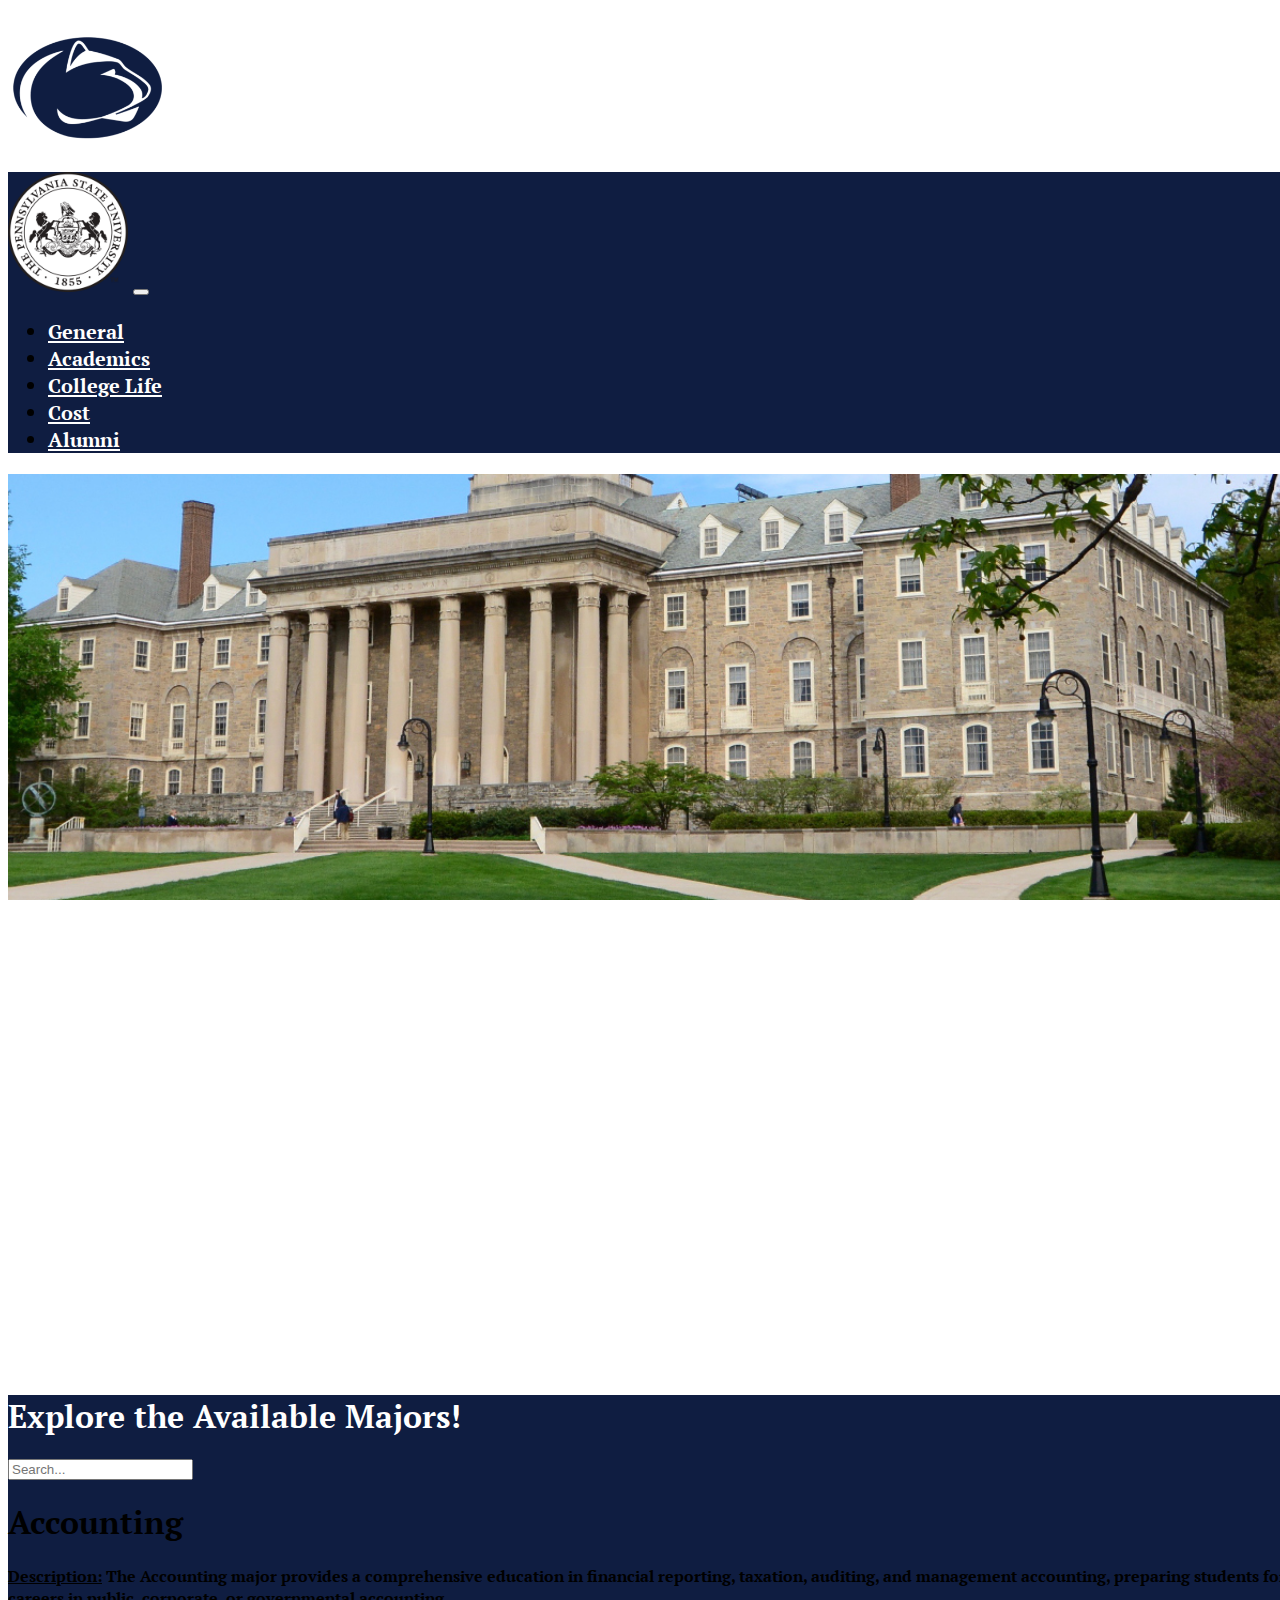
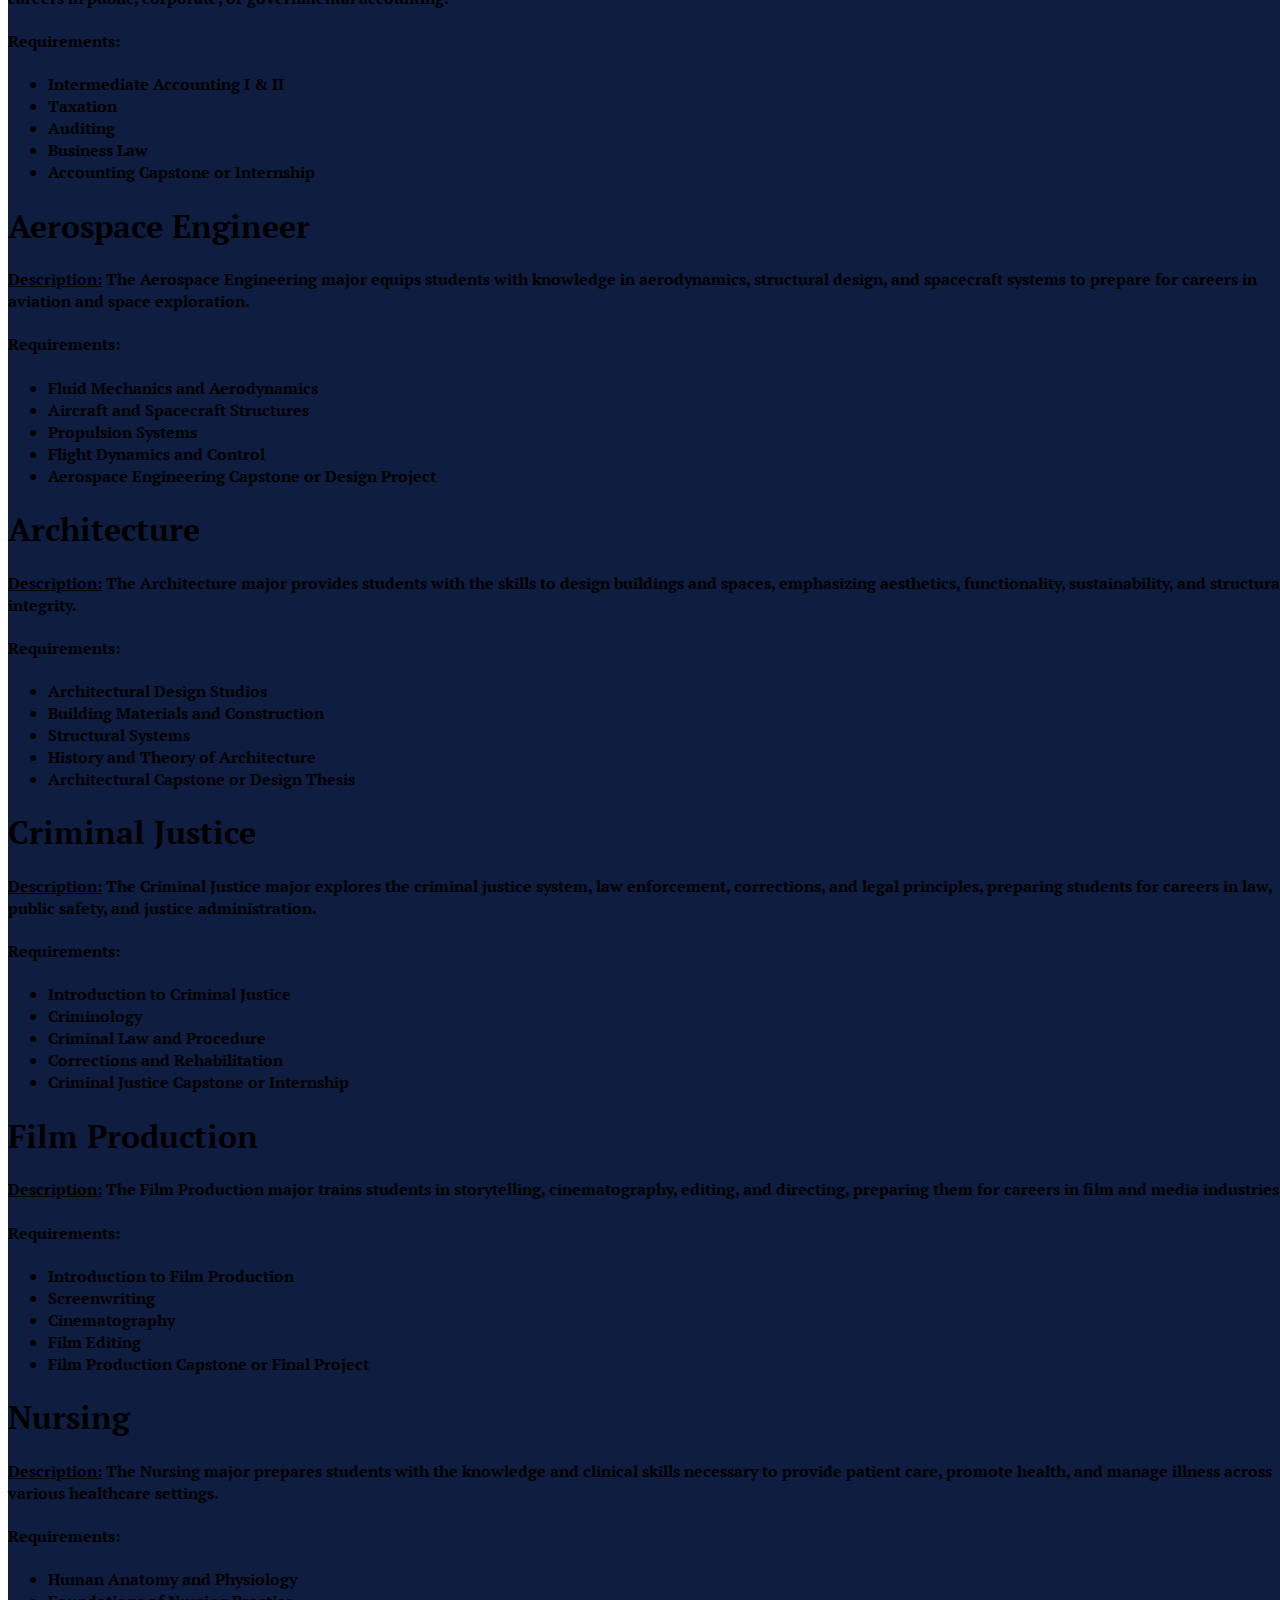
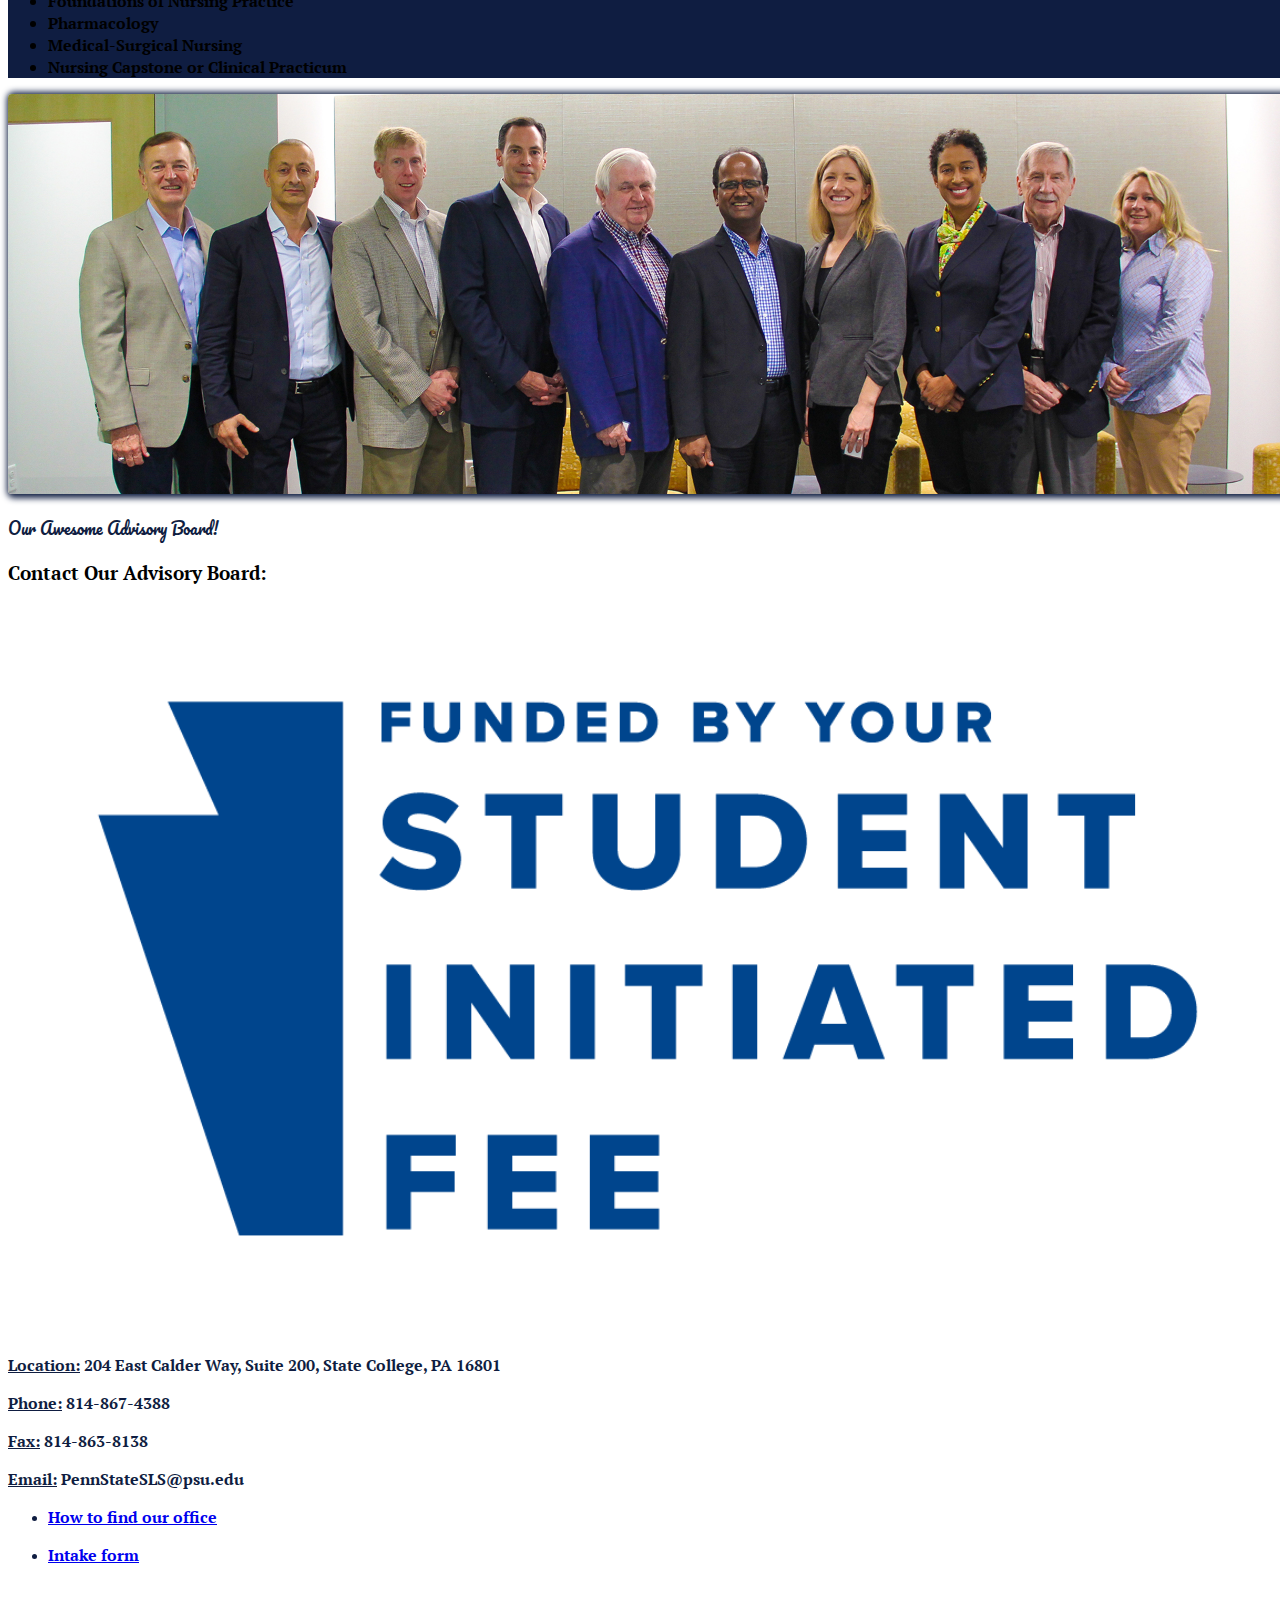
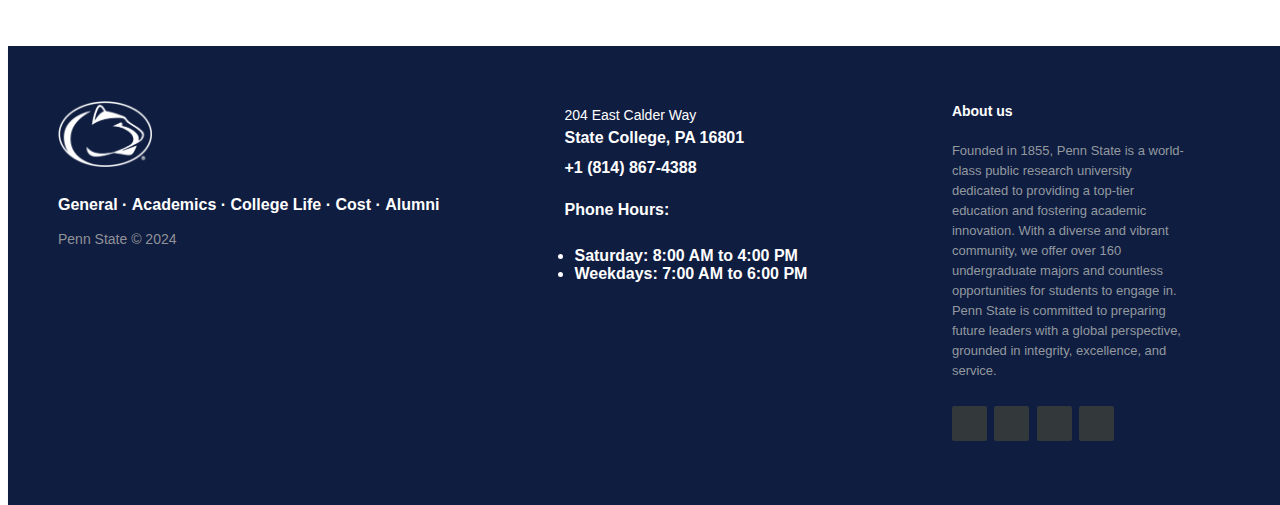
<file: academics.html>
<!DOCTYPE html>
<html lang="en">

<head>
  <title>Penn State</title>
  <!-- Required meta tags -->
  <meta charset="utf-8" />
  <meta name="viewport" content="width=device-width, initial-scale=1, shrink-to-fit=no" />

  <!-- Bootstrap CSS v5.2.1 -->
  <link href="https://cdn.jsdelivr.net/npm/bootstrap@5.3.2/dist/css/bootstrap.min.css" rel="stylesheet"
    integrity="sha384-T3c6CoIi6uLrA9TneNEoa7RxnatzjcDSCmG1MXxSR1GAsXEV/Dwwykc2MPK8M2HN" crossorigin="anonymous" />
  <link rel="stylesheet" href="style.css" />
  <link rel="preconnect" href="https://fonts.googleapis.com" />
  <link rel="preconnect" href="https://fonts.gstatic.com" crossorigin />
  <link href="https://fonts.googleapis.com/css2?family=PT+Serif:ital,wght@0,400;0,700;1,400;1,700&display=swap"
    rel="stylesheet" />
  <link rel="preconnect" href="https://fonts.googleapis.com" />
  <link rel="preconnect" href="https://fonts.gstatic.com" crossorigin />
  <link href="https://fonts.googleapis.com/css2?family=Noto+Serif:ital,wght@0,100..900;1,100..900&display=swap"
    rel="stylesheet" />
  <link rel="preconnect" href="https://fonts.googleapis.com" />
  <link rel="preconnect" href="https://fonts.gstatic.com" crossorigin />
  <link href="https://fonts.googleapis.com/css2?family=Pacifico&display=swap" rel="stylesheet" />

  <link href="https://fonts.googleapis.com/css?family=Cookie" rel="stylesheet" type="text/css" />
  <link rel="stylesheet" href="https://cdnjs.cloudflare.com/ajax/libs/font-awesome/6.5.2/css/all.min.css"
    integrity="sha512-SnH5WK+bZxgPHs44uWIX+LLJAJ9/2PkPKZ5QiAj6Ta86w+fsb2TkcmfRyVX3pBnMFcV7oQPJkl9QevSCWr3W6A=="
    crossorigin="anonymous" referrerpolicy="no-referrer" />
</head>

<body>
  <!--Navbar Starts here-->
  <header class="px-0">
    <div class="text-center">
      <img src="images/psu.png" width="160rem" />
    </div>
    <nav class="navbar navbar-expand-lg bgcolor p-2 px-lg-5 py-lg-3 pt-serif-bold"
      style="font-size: calc(0.8rem + 0.6vw)">
      <div class="container-fluid px-0 px-lg-5">
        <a class="navbar-brand" href="#"><img src="images/penn.png" width="120rem" /></a>
        <button class="navbar-toggler" type="button" data-bs-toggle="collapse" data-bs-target="#navbarNavDropdown"
          aria-controls="navbarNavDropdown" aria-expanded="false" aria-label="Toggle navigation">
          <span class="navbar-toggler-icon"></span>
        </button>
        <div class="collapse navbar-collapse" id="navbarNavDropdown">
          <ul class="navbar-nav ms-auto">
            <li class="nav-item px-3">
              <a class="nav-link active" style="color: white; font-weight: 900" href="index.html">General</a>
            </li>
            <li class="nav-item px-3">
              <a class="nav-link active" style="color: white; font-weight: 900" href="academics.html">Academics</a>
            </li>
            <li class="nav-item px-3">
              <a class="nav-link active" style="color: white; font-weight: 900" href="collegeLife.html">College Life</a>
            </li>
            <li class="nav-item px-3">
              <a class="nav-link active" style="color: white; font-weight: 900" href="cost.html">Cost</a>
            </li>
            <li class="nav-item px-3">
              <a class="nav-link active" style="color: white; font-weight: 900" href="alumni.html">Alumni</a>
            </li>
          </ul>
        </div>
      </div>
    </nav>
  </header>
  <!--Navbar ends here-->

  <div class="background" style="background-image: url(images/campus.jpg)"></div>

    <!--Academic information and advisory-->
    <main style="background-color: #0f1d41">
        <div class="container">
          <h1 class="text-center pt-serif-bold pt-3" style="color: white">
            Explore the Available Majors!
          </h1>
  
          <input type="text" id="searchInput" class="form-control mb-3 fw-bolder mt-4" placeholder="Search..." />
  
          <div class="row row-cols-1 row-cols-md-3 g-4 p-4 pt-serif-bold" id="productContainer">
            <!-- Product cards will be dynamically added here -->
          </div>
        </div>
      </main>
    </div>
    <div class="container mt-5">
      <div class="row">
        <div class="col-12">
          <div class="text-center">
            <img src="images/advisory.jpg" width="100%" style="box-shadow: 2px 1px 6px 3px #0f1d41; border-radius: 4px" />
          </div>
  
          <p class="mt-2 pacifico-regular" style="color: #0f1d41">
            Our Awesome Advisory Board!
          </p>
        </div>
      </div>
      <h3 class="text-center pt-serif-bold">Contact Our Advisory Board:</h3>
      <div class="row mt-5" style="color: #0f1d41">
        <div class="col-12 col-lg-6">
          <img src="images/sif.png" width="100%" />
        </div>
        <div class="col-12 col-lg-6">
          <div class="d-flex justify-content-center align-items-center h-100">
            <div>
              <p class="pt-serif-bold">
                <u>Location:</u> 204 East Calder Way, Suite 200, State College,
                PA 16801
              </p>
              <p class="pt-serif-bold"><u>Phone:</u> 814-867-4388</p>
              <p class="pt-serif-bold"><u>Fax:</u> 814-863-8138</p>
              <p class="pt-serif-bold"><u>Email:</u> PennStateSLS@psu.edu</p>
              <ul>
                <li>
                  <p class="pt-serif-bold">
                    <a href="https://studentaffairs.psu.edu/legalservices/advisory-board" target="_blank">How to find our
                      office</a>
                  </p>
                </li>
                <li>
                  <p class="pt-serif-bold">
                    <a href="https://studentaffairs.psu.edu/legalservices/intake" target="_blank">Intake form</a>
                  </p>
                </li>
              </ul>
            </div>
          </div>
        </div>
      </div>
    </div>
  
    
    





  <!--Footer starts-->
  <footer class="footer-distributed" style="background-color: #0f1d41">
    <div class="footer-left">
      <img src="images/psuwhite.png" width="20%" />

      <p class="footer-links">
        <a href="index.html">General</a>
        ·
        <a href="academics.html">Academics</a>
        ·
        <a href="collegeLife.html">College Life</a>
        ·
        <a href="cost.html">Cost</a>
        ·
        <a href="alumni.html">Alumni</a>
      </p>

      <p class="footer-company-name">Penn State &copy; 2024</p>
    </div>

    <div class="footer-center">
      <div>
        <i class="fa-solid fa-location-dot"></i>
        <p><span>204 East Calder Way</span> State College, PA 16801</p>
      </div>

      <div>
        <i class="fa fa-phone"></i>
        <p>+1 (814) 867-4388</p>
      </div>

      <div>
        <i class="fa-solid fa-calendar-days"></i>
        <p class="fw-bolder">Phone Hours:</p>
        <ul style="color: white">
          <li>Saturday: 8:00 AM to 4:00 PM</li>
          <li>Weekdays: 7:00 AM to 6:00 PM</li>
        </ul>
      </div>
    </div>

    <div class="footer-right">
      <p class="footer-company-about">
        <span class="fw-bolder">About us</span>
        Founded in 1855, Penn State is a world-class public research
        university dedicated to providing a top-tier education and fostering
        academic innovation. With a diverse and vibrant community, we offer
        over 160 undergraduate majors and countless opportunities for students
        to engage in. Penn State is committed to preparing future leaders with
        a global perspective, grounded in integrity, excellence, and service.
      </p>

      <div class="footer-icons">
        <a href="https://www.facebook.com/pennstate/"><i class="fa-brands fa-facebook"></i></a>
        <a href="https://www.instagram.com/pennstate/"><i class="fa-brands fa-instagram"></i></a>
        <a href="https://x.com/Penn_State"><i class="fa-brands fa-x-twitter"></i></a>
        <a href="https://www.snapchat.com/add/penn_state"><i class="fa-brands fa-snapchat"></i></a>
      </div>
    </div>
  </footer>
  <!--Footer Ends here-->

  <!-- Bootstrap JavaScript Libraries -->
  <script src="https://cdn.jsdelivr.net/npm/@popperjs/core@2.11.8/dist/umd/popper.min.js"
    integrity="sha384-I7E8VVD/ismYTF4hNIPjVp/Zjvgyol6VFvRkX/vR+Vc4jQkC+hVqc2pM8ODewa9r"
    crossorigin="anonymous"></script>

  <script src="https://cdn.jsdelivr.net/npm/bootstrap@5.3.2/dist/js/bootstrap.min.js"
    integrity="sha384-BBtl+eGJRgqQAUMxJ7pMwbEyER4l1g+O15P+16Ep7Q9Q+zqX6gSbd85u4mG4QzX+"
    crossorigin="anonymous"></script>
  <script src="script.js"></script>
</body>

</html>
</file>
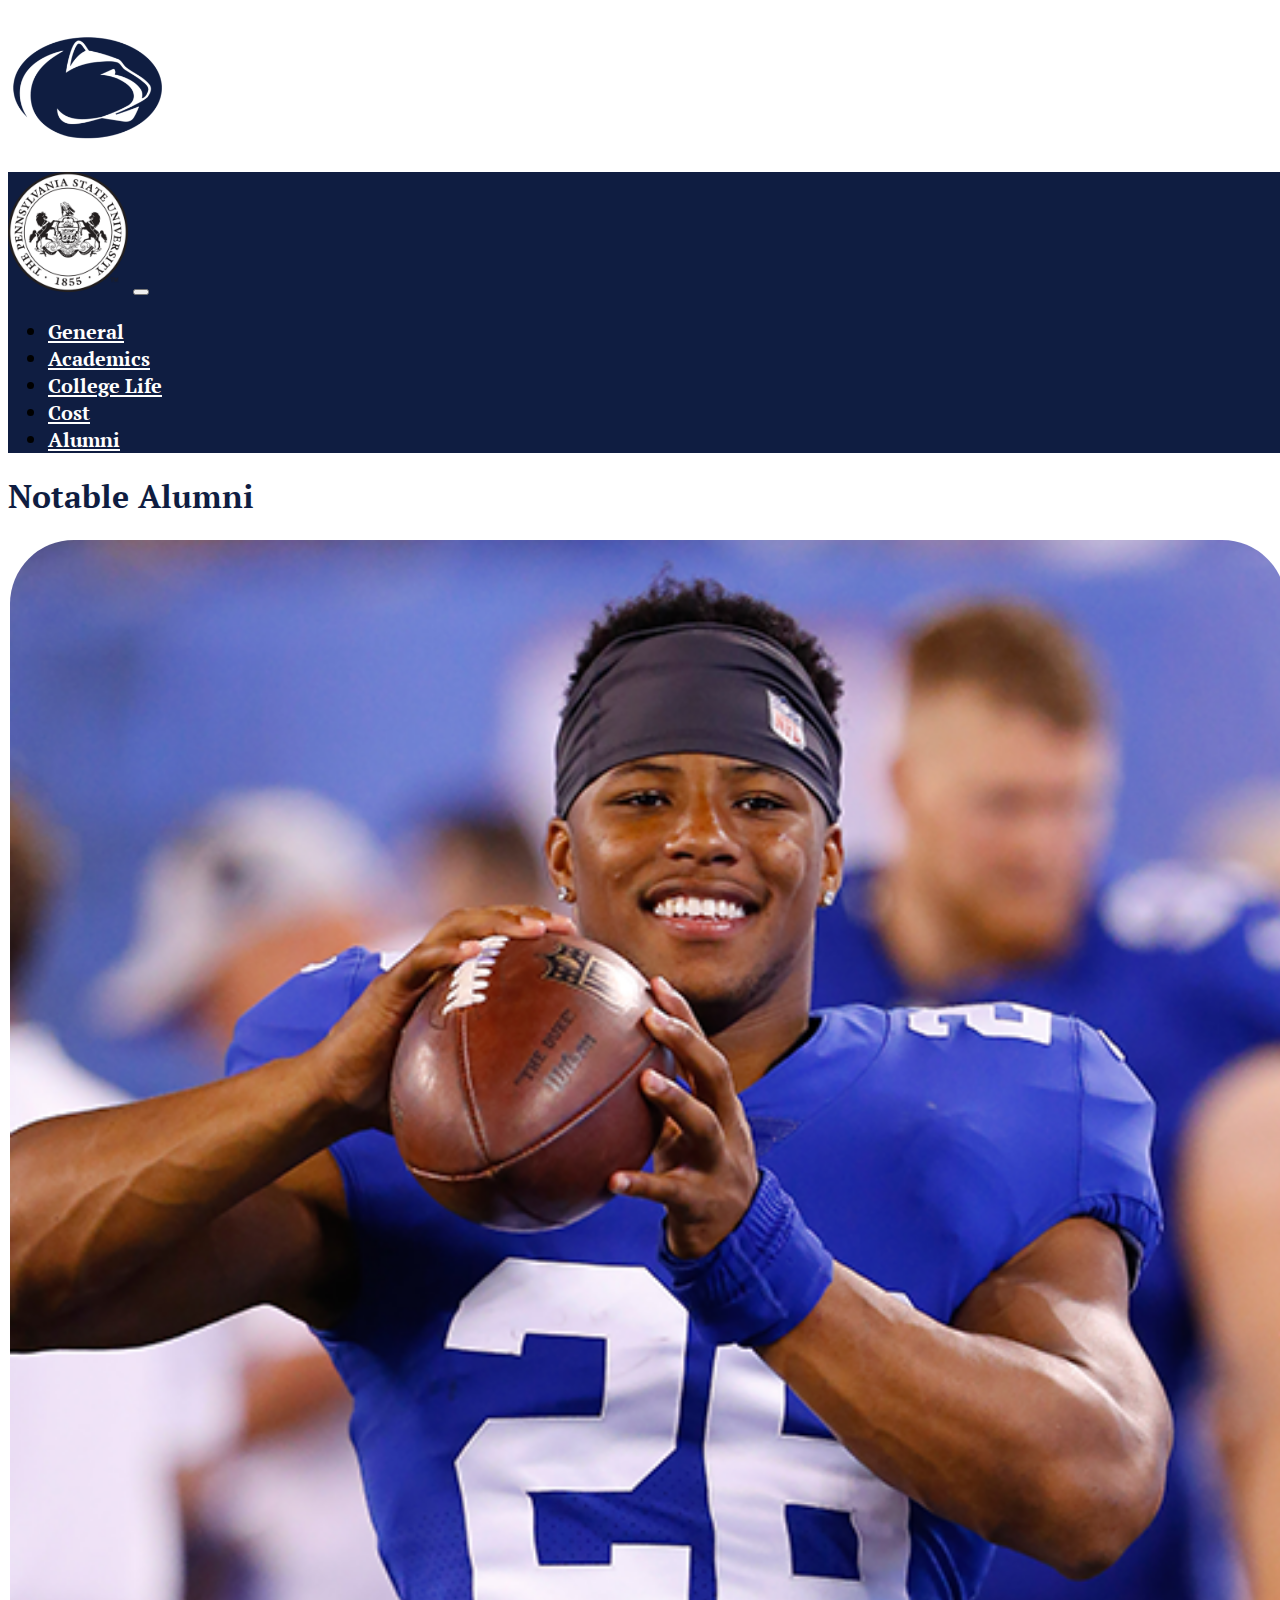
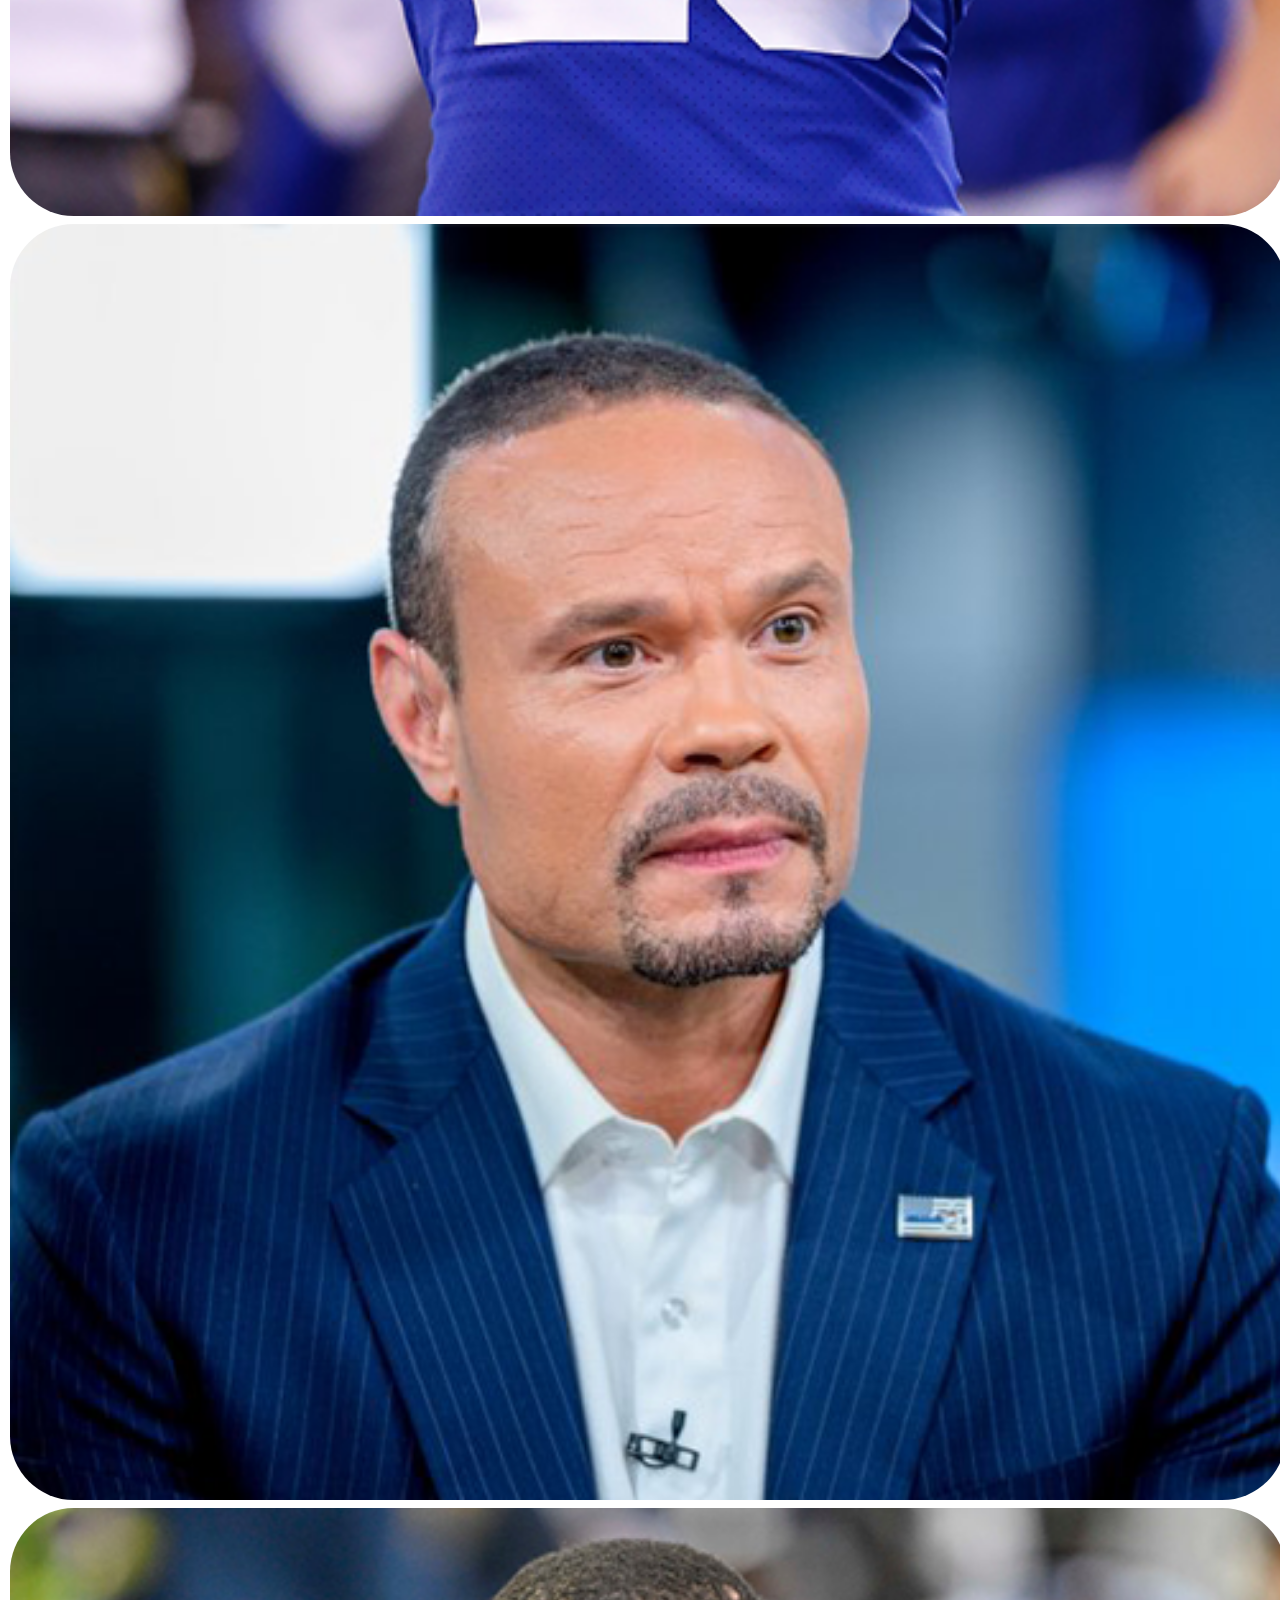
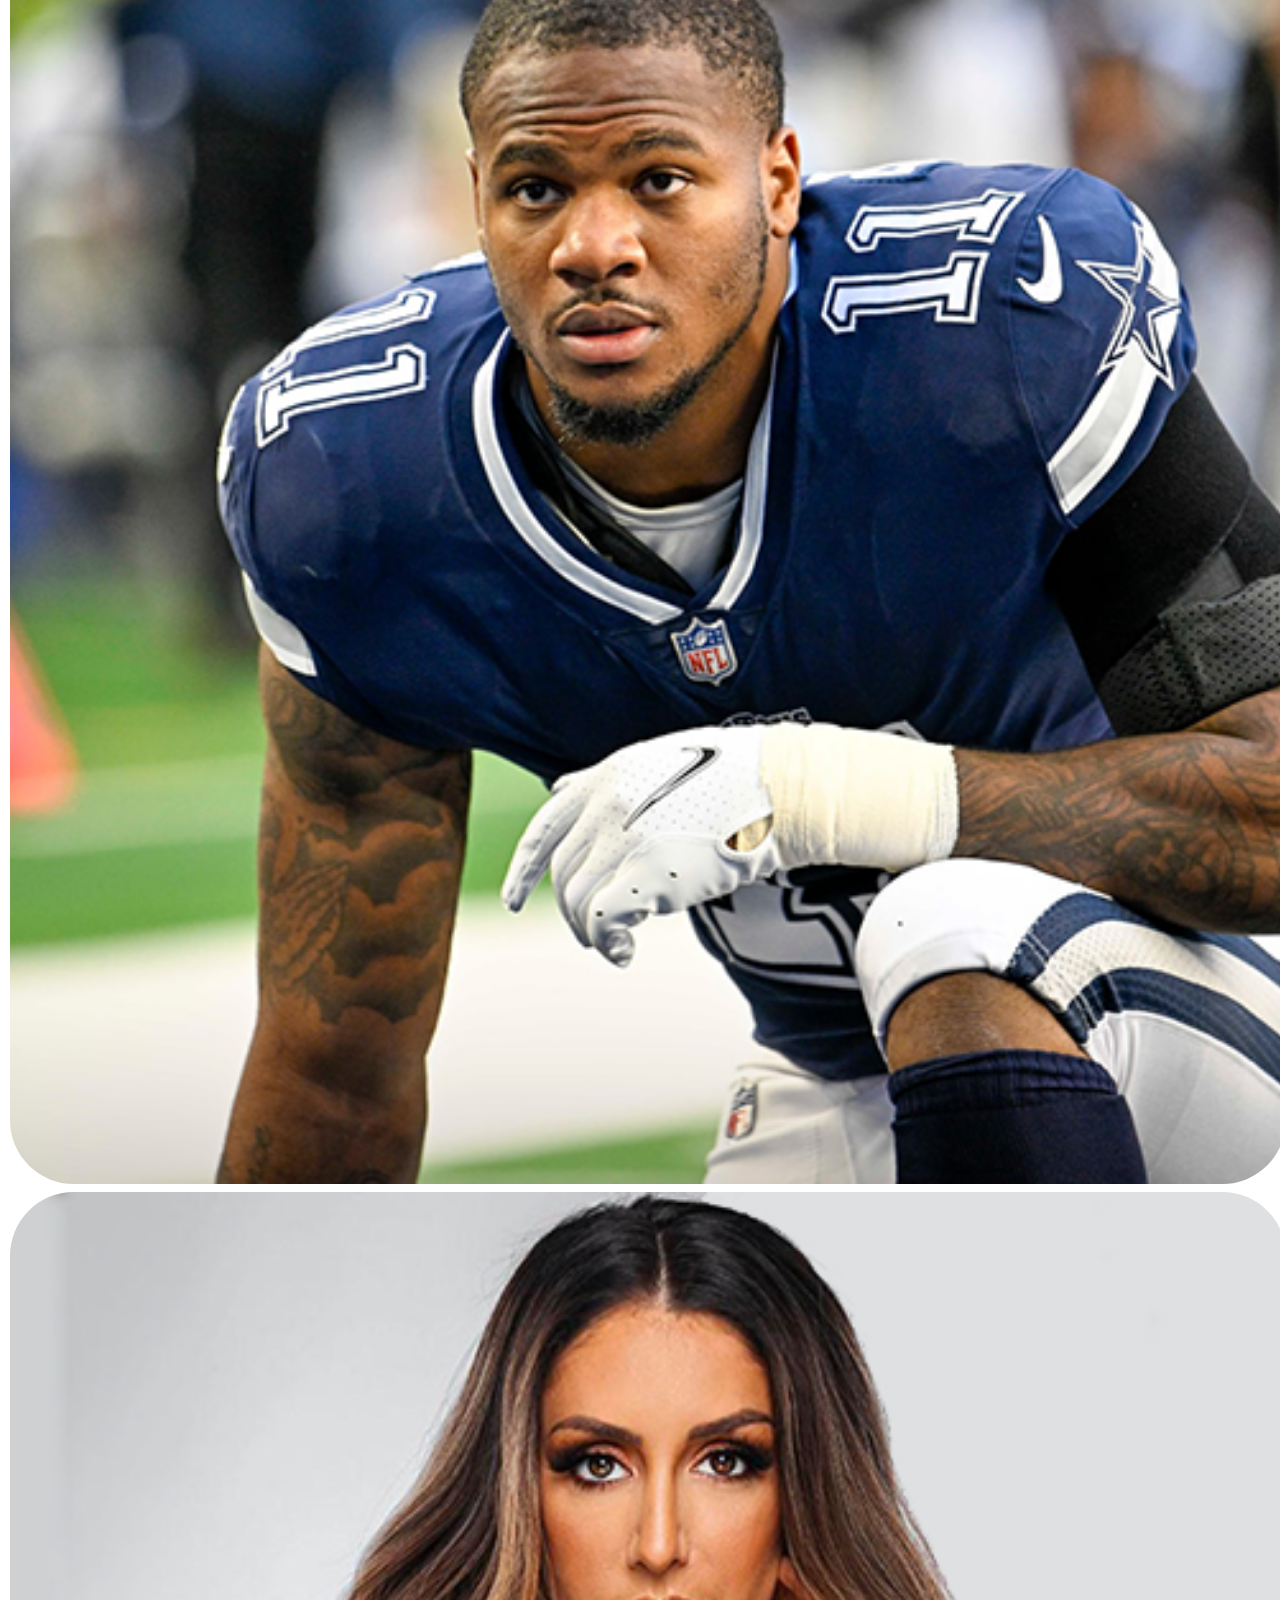
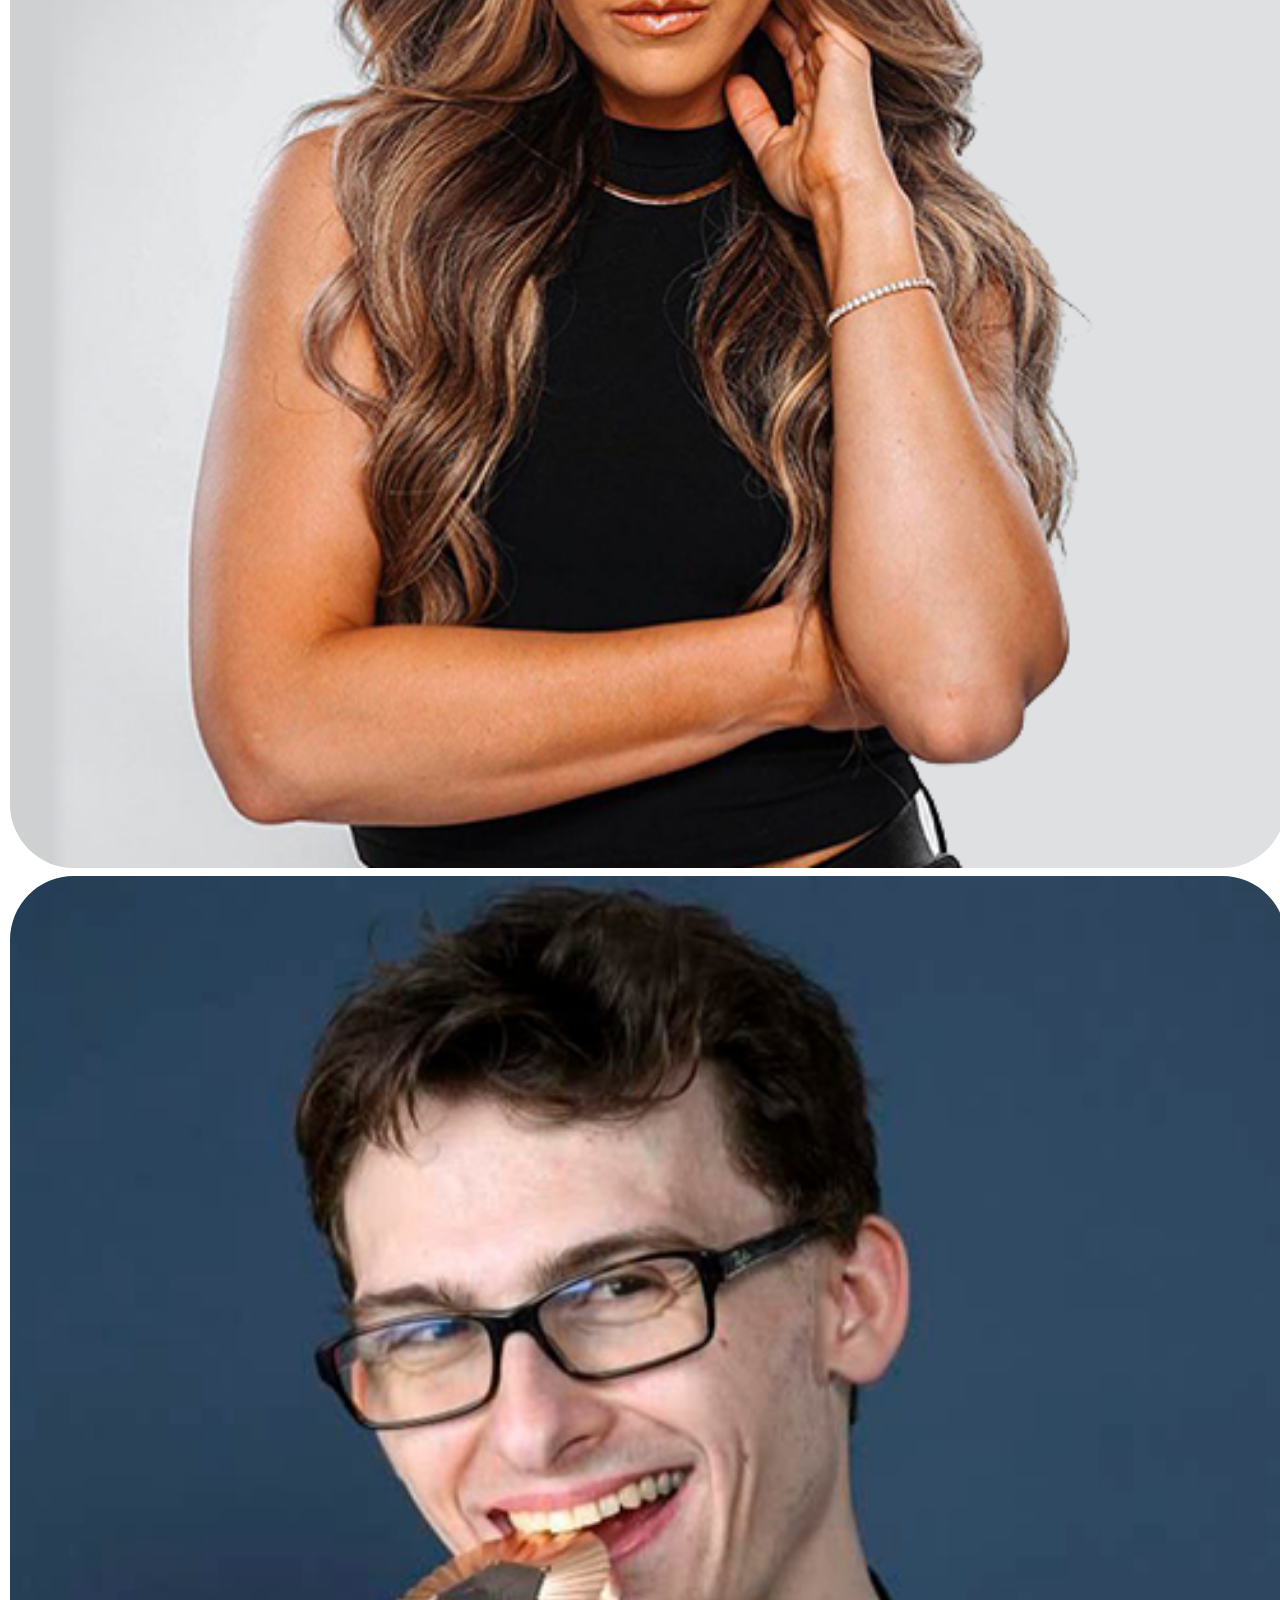
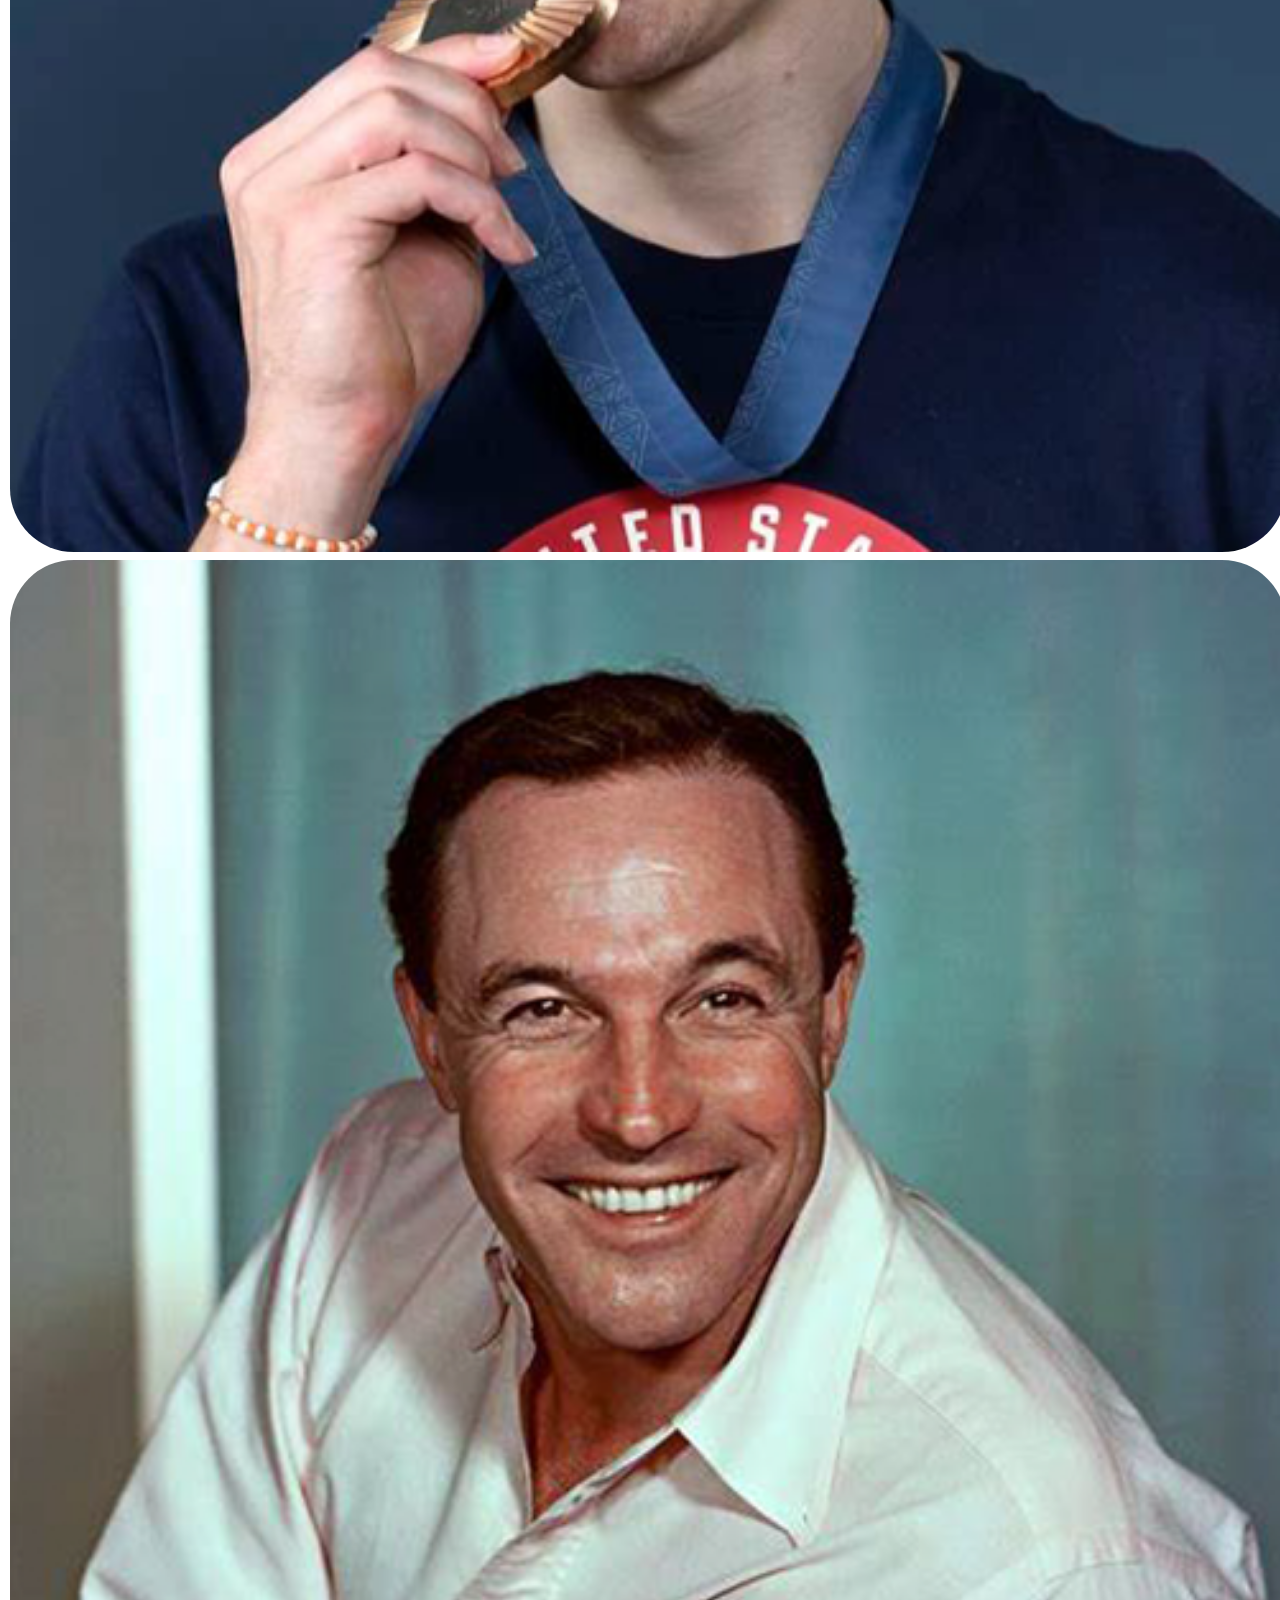
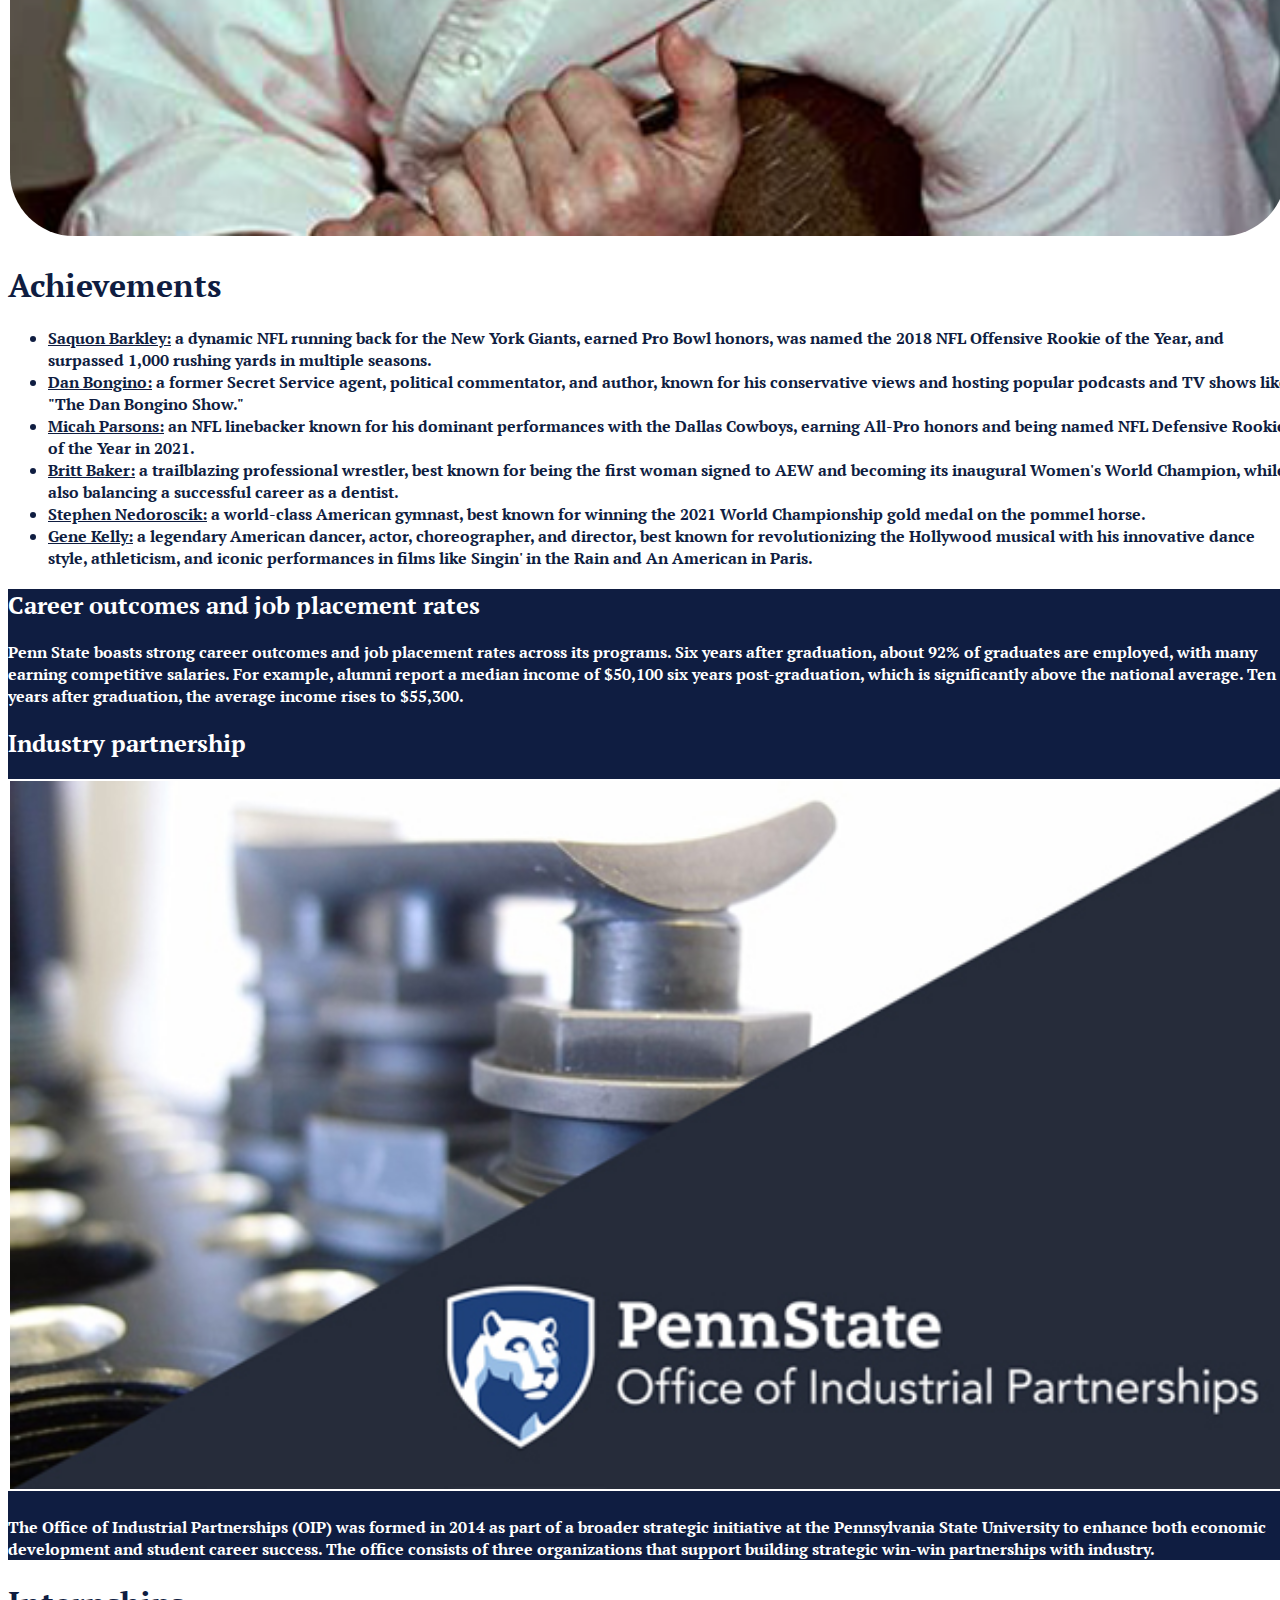
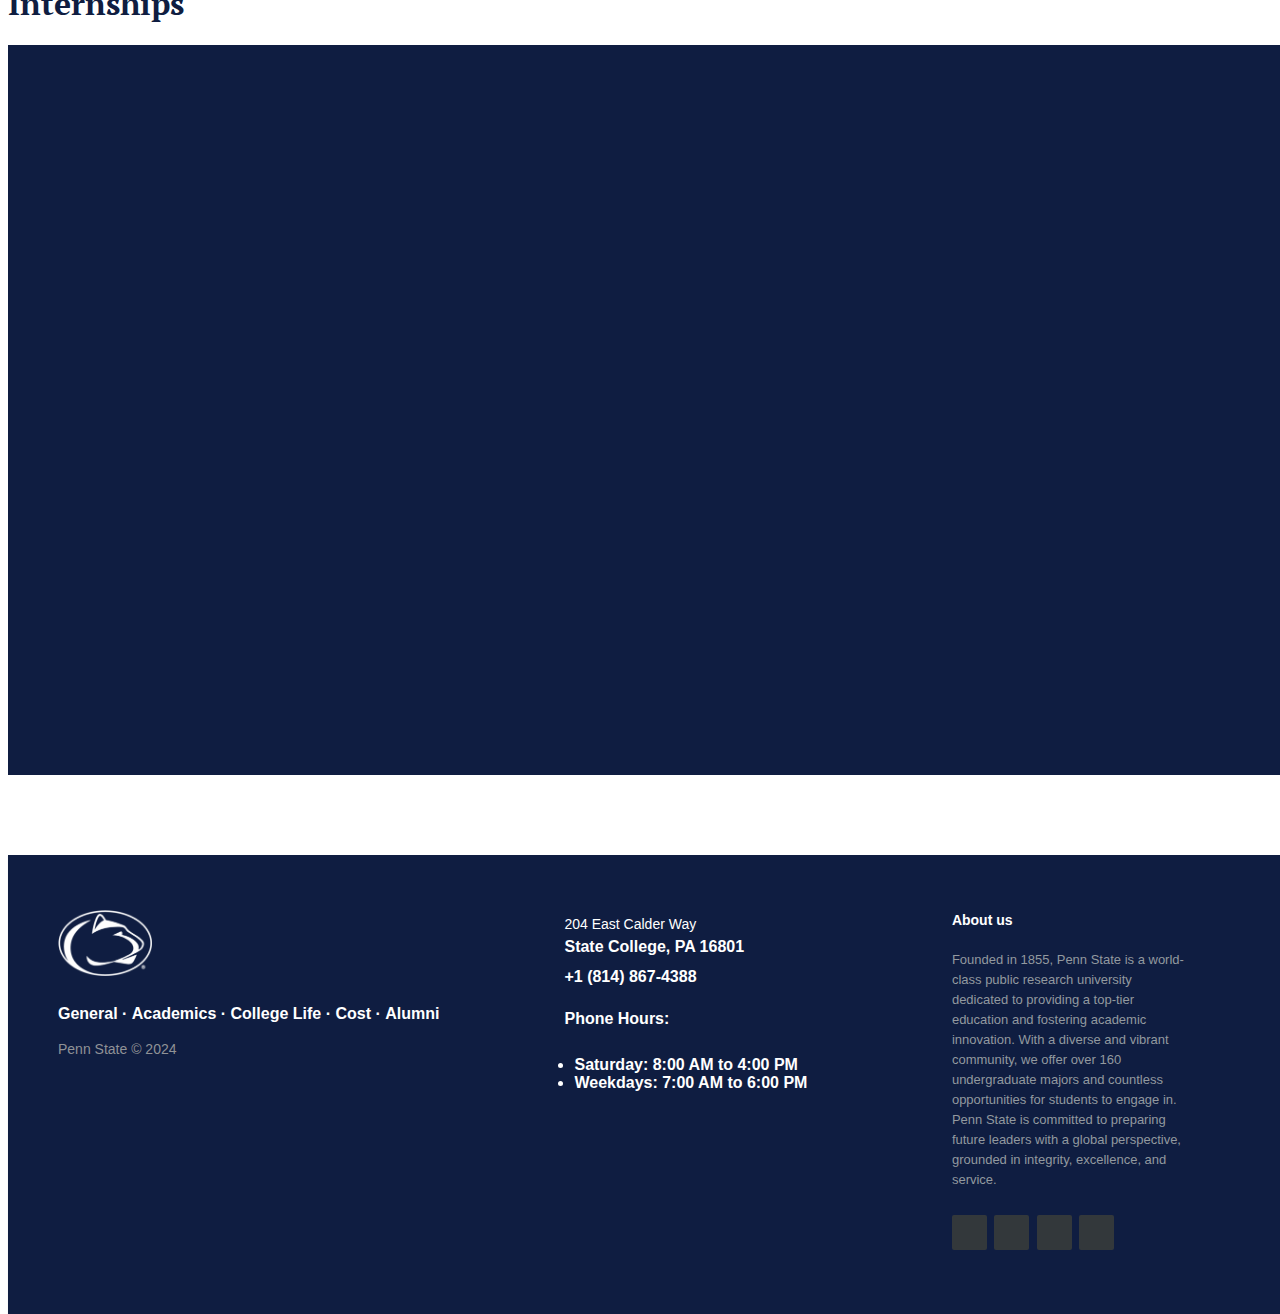
<file: alumni.html>
<!DOCTYPE html>
<html lang="en">
  <head>
    <title>Penn State</title>
    <!-- Required meta tags -->
    <meta charset="utf-8" />
    <meta
      name="viewport"
      content="width=device-width, initial-scale=1, shrink-to-fit=no"
    />

    <!-- Bootstrap CSS v5.2.1 -->
    <link
      href="https://cdn.jsdelivr.net/npm/bootstrap@5.3.2/dist/css/bootstrap.min.css"
      rel="stylesheet"
      integrity="sha384-T3c6CoIi6uLrA9TneNEoa7RxnatzjcDSCmG1MXxSR1GAsXEV/Dwwykc2MPK8M2HN"
      crossorigin="anonymous"
    />
    <link rel="stylesheet" href="style.css" />
    <link rel="preconnect" href="https://fonts.googleapis.com" />
    <link rel="preconnect" href="https://fonts.gstatic.com" crossorigin />
    <link
      href="https://fonts.googleapis.com/css2?family=PT+Serif:ital,wght@0,400;0,700;1,400;1,700&display=swap"
      rel="stylesheet"
    />
    <link rel="preconnect" href="https://fonts.googleapis.com" />
    <link rel="preconnect" href="https://fonts.gstatic.com" crossorigin />
    <link
      href="https://fonts.googleapis.com/css2?family=Noto+Serif:ital,wght@0,100..900;1,100..900&display=swap"
      rel="stylesheet"
    />
    <link rel="preconnect" href="https://fonts.googleapis.com" />
    <link rel="preconnect" href="https://fonts.gstatic.com" crossorigin />
    <link
      href="https://fonts.googleapis.com/css2?family=Pacifico&display=swap"
      rel="stylesheet"
    />

    <link
      href="https://fonts.googleapis.com/css?family=Cookie"
      rel="stylesheet"
      type="text/css"
    />
    <link
      rel="stylesheet"
      href="https://cdnjs.cloudflare.com/ajax/libs/font-awesome/6.5.2/css/all.min.css"
      integrity="sha512-SnH5WK+bZxgPHs44uWIX+LLJAJ9/2PkPKZ5QiAj6Ta86w+fsb2TkcmfRyVX3pBnMFcV7oQPJkl9QevSCWr3W6A=="
      crossorigin="anonymous"
      referrerpolicy="no-referrer"
    />
  </head>

  <body>
    <!--Navbar Starts here-->
    <header class="px-0">
      <div class="text-center">
        <img src="images/psu.png" width="160rem" />
      </div>
      <nav
        class="navbar navbar-expand-lg bgcolor p-2 px-lg-5 py-lg-3 pt-serif-bold"
        style="font-size: calc(0.8rem + 0.6vw)"
      >
        <div class="container-fluid px-0 px-lg-5">
          <a class="navbar-brand" href="#"
            ><img src="images/penn.png" width="120rem"
          /></a>
          <button
            class="navbar-toggler"
            type="button"
            data-bs-toggle="collapse"
            data-bs-target="#navbarNavDropdown"
            aria-controls="navbarNavDropdown"
            aria-expanded="false"
            aria-label="Toggle navigation"
          >
            <span class="navbar-toggler-icon"></span>
          </button>
          <div class="collapse navbar-collapse" id="navbarNavDropdown">
            <ul class="navbar-nav ms-auto">
              <li class="nav-item px-3">
                <a
                  class="nav-link active"
                  style="color: white; font-weight: 900"
                  href="index.html"
                  >General</a
                >
              </li>
              <li class="nav-item px-3">
                <a
                  class="nav-link active"
                  style="color: white; font-weight: 900"
                  href="academics.html"
                  >Academics</a
                >
              </li>
              <li class="nav-item px-3">
                <a
                  class="nav-link active"
                  style="color: white; font-weight: 900"
                  href="collegeLife.html"
                  >College Life</a
                >
              </li>
              <li class="nav-item px-3">
                <a
                  class="nav-link active"
                  style="color: white; font-weight: 900"
                  href="cost.html"
                  >Cost</a
                >
              </li>
              <li class="nav-item px-3">
                <a
                  class="nav-link active"
                  style="color: white; font-weight: 900"
                  href="alumni.html"
                  >Alumni</a
                >
              </li>
            </ul>
          </div>
        </div>
      </nav>
    </header>
    <!--Navbar ends here-->

    <div class="container">
      <h1 class="pt-serif-bold text-center my-4" style="color: #0f1d41">
        Notable Alumni
      </h1>

      <div class="row text-center pb-4">
        <div class="col-12 col-lg-4">
          <div class="cardEffect" id="cardHover">
            <img
              src="images/saquon barkley.png"
              width="100%"
              style="border-radius: 5%"
            />
            <h3 class="hover-text black-ops-one-regular">Saquon Barkley</h3>
          </div>
        </div>
        <div class="col-12 col-lg-4">
          <div class="cardEffect" id="cardHover">
            <img
              src="images/dan bongino.png"
              width="100%"
              style="border-radius: 5%"
            />
            <h3 class="hover-text black-ops-one-regular">Dan Bongino</h3>
          </div>
        </div>
        <div class="col-12 col-lg-4">
          <div class="cardEffect" id="cardHover">
            <img
              src="images/micah parsons.png"
              width="100%"
              style="border-radius: 5%"
            />
            <h3 class="hover-text black-ops-one-regular">Micah Parsons</h3>
          </div>
        </div>
      </div>
      <div class="row text-center pb-4 mt-5">
        <div class="col-12 col-lg-4">
          <div class="cardEffect" id="cardHover">
            <img
              src="images/britt baker.png"
              width="100%"
              style="border-radius: 5%"
            />
            <h3 class="hover-text black-ops-one-regular">Britt Baker</h3>
          </div>
        </div>
        <div class="col-12 col-lg-4">
          <div class="cardEffect" id="cardHover">
            <img
              src="images/stephen nedoroscik.png"
              width="100%"
              style="border-radius: 5%"
            />
            <h3 class="hover-text black-ops-one-regular">Stephen Nedoroscik</h3>
          </div>
        </div>
        <div class="col-12 col-lg-4">
          <div class="cardEffect" id="cardHover">
            <img
              src="images/gene kelly.png"
              width="100%"
              style="border-radius: 5%"
            />
            <h3 class="hover-text black-ops-one-regular">Gene Kelly</h3>
          </div>
        </div>
      </div>

      <h1 class="pt-serif-bold text-center my-5" style="color: #0f1d41">
        Achievements
      </h1>
      <div>
        <ul class="pt-serif-bold mb-5" style="color: #0f1d41">
          <li class="h4 my-3">
            <u>Saquon Barkley:</u> a dynamic NFL running back for the New York
            Giants, earned Pro Bowl honors, was named the 2018 NFL Offensive
            Rookie of the Year, and surpassed 1,000 rushing yards in multiple
            seasons.
          </li>
          <li class="h4 my-3">
            <u>Dan Bongino:</u> a former Secret Service agent, political
            commentator, and author, known for his conservative views and
            hosting popular podcasts and TV shows like "The Dan Bongino Show."
          </li>
          <li class="h4 my-3">
            <u>Micah Parsons:</u> an NFL linebacker known for his dominant
            performances with the Dallas Cowboys, earning All-Pro honors and
            being named NFL Defensive Rookie of the Year in 2021.
          </li>
          <li class="h4 my-3">
            <u>Britt Baker:</u> a trailblazing professional wrestler, best known
            for being the first woman signed to AEW and becoming its inaugural
            Women's World Champion, while also balancing a successful career as
            a dentist.
          </li>
          <li class="h4 my-3">
            <u>Stephen Nedoroscik:</u> a world-class American gymnast, best
            known for winning the 2021 World Championship gold medal on the
            pommel horse.
          </li>
          <li class="h4 my-3">
            <u>Gene Kelly:</u> a legendary American dancer, actor,
            choreographer, and director, best known for revolutionizing the
            Hollywood musical with his innovative dance style, athleticism, and
            iconic performances in films like Singin' in the Rain and An
            American in Paris.
          </li>
        </ul>
      </div>
    </div>

    <div class="container-fluid" style="background-color: #0f1d41">
      <h2 class="pt-serif-bold pt-5 pb-3 px-5" style="color: white">
        Career outcomes and job placement rates
      </h2>
      <p class="pt-serif-bold container" style="color: white">
        Penn State boasts strong career outcomes and job placement rates across
        its programs. Six years after graduation, about 92% of graduates are
        employed, with many earning competitive salaries. For example, alumni
        report a median income of $50,100 six years post-graduation, which is
        significantly above the national average. Ten years after graduation,
        the average income rises to $55,300.
      </p>

      <h2 class="pt-serif-bold pt-5 pb-3 px-5" style="color: white">
        Industry partnership
      </h2>
      <div class="container">
        <div class="row pb-5">
          <div class="col-12 col-lg-6">
            <img
              src="images/partner.jpg"
              width="100%"
              style="border: 2px solid white"
            />
          </div>
          <div class="col-12 col-lg-6">
            <div class="d-flex justify-content-center align-items-center h-100">
              <h4 class="pt-serif-bold" style="color: white">
                The Office of Industrial Partnerships (OIP) was formed in 2014
                as part of a broader strategic initiative at the Pennsylvania
                State University to enhance both economic development and
                student career success. The office consists of three
                organizations that support building strategic win-win
                partnerships with industry.
              </h4>
            </div>
          </div>
        </div>
      </div>
      
      
    </div>

    <h1 class="pt-serif-bold pt-5 pb-4 text-center" style="color: #0f1d41">
        Internships
      </h1>
      <div class="container text-center pb-5"> 
      <div class="col-12">
        <div class="video-container">
            <iframe width="560" height="315" src="https://www.youtube.com/embed/Cm-eo6OWltE?si=t57bjCiJBdMv4b7V" title="YouTube video player" frameborder="0" allow="accelerometer; autoplay; clipboard-write; encrypted-media; gyroscope; picture-in-picture; web-share" referrerpolicy="strict-origin-when-cross-origin" allowfullscreen></iframe>
        </div>
      
        </div>  
      </div>

    <!--Footer starts-->
    <footer class="footer-distributed mt-0" style="background-color: #0f1d41">
      <div class="footer-left">
        <img src="images/psuwhite.png" width="20%" />

        <p class="footer-links">
          <a href="index.html">General</a>
          ·
          <a href="academics.html">Academics</a>
          ·
          <a href="collegeLife.html">College Life</a>
          ·
          <a href="cost.html">Cost</a>
          ·
          <a href="alumni.html">Alumni</a>
        </p>

        <p class="footer-company-name">Penn State &copy; 2024</p>
      </div>

      <div class="footer-center">
        <div>
          <i class="fa-solid fa-location-dot"></i>
          <p><span>204 East Calder Way</span> State College, PA 16801</p>
        </div>

        <div>
          <i class="fa fa-phone"></i>
          <p>+1 (814) 867-4388</p>
        </div>

        <div>
          <i class="fa-solid fa-calendar-days"></i>
          <p class="fw-bolder">Phone Hours:</p>
          <ul style="color: white">
            <li>Saturday: 8:00 AM to 4:00 PM</li>
            <li>Weekdays: 7:00 AM to 6:00 PM</li>
          </ul>
        </div>
      </div>

      <div class="footer-right">
        <p class="footer-company-about">
          <span class="fw-bolder">About us</span>
          Founded in 1855, Penn State is a world-class public research
          university dedicated to providing a top-tier education and fostering
          academic innovation. With a diverse and vibrant community, we offer
          over 160 undergraduate majors and countless opportunities for students
          to engage in. Penn State is committed to preparing future leaders with
          a global perspective, grounded in integrity, excellence, and service.
        </p>

        <div class="footer-icons">
          <a href="https://www.facebook.com/pennstate/"
            ><i class="fa-brands fa-facebook"></i
          ></a>
          <a href="https://www.instagram.com/pennstate/"
            ><i class="fa-brands fa-instagram"></i
          ></a>
          <a href="https://x.com/Penn_State"
            ><i class="fa-brands fa-x-twitter"></i
          ></a>
          <a href="https://www.snapchat.com/add/penn_state"
            ><i class="fa-brands fa-snapchat"></i
          ></a>
        </div>
      </div>
    </footer>
    <!--Footer Ends here-->

    <!-- Bootstrap JavaScript Libraries -->
    <script
      src="https://cdn.jsdelivr.net/npm/@popperjs/core@2.11.8/dist/umd/popper.min.js"
      integrity="sha384-I7E8VVD/ismYTF4hNIPjVp/Zjvgyol6VFvRkX/vR+Vc4jQkC+hVqc2pM8ODewa9r"
      crossorigin="anonymous"
    ></script>

    <script
      src="https://cdn.jsdelivr.net/npm/bootstrap@5.3.2/dist/js/bootstrap.min.js"
      integrity="sha384-BBtl+eGJRgqQAUMxJ7pMwbEyER4l1g+O15P+16Ep7Q9Q+zqX6gSbd85u4mG4QzX+"
      crossorigin="anonymous"
    ></script>
    <script src="script.js"></script>
  </body>
</html>
</file>
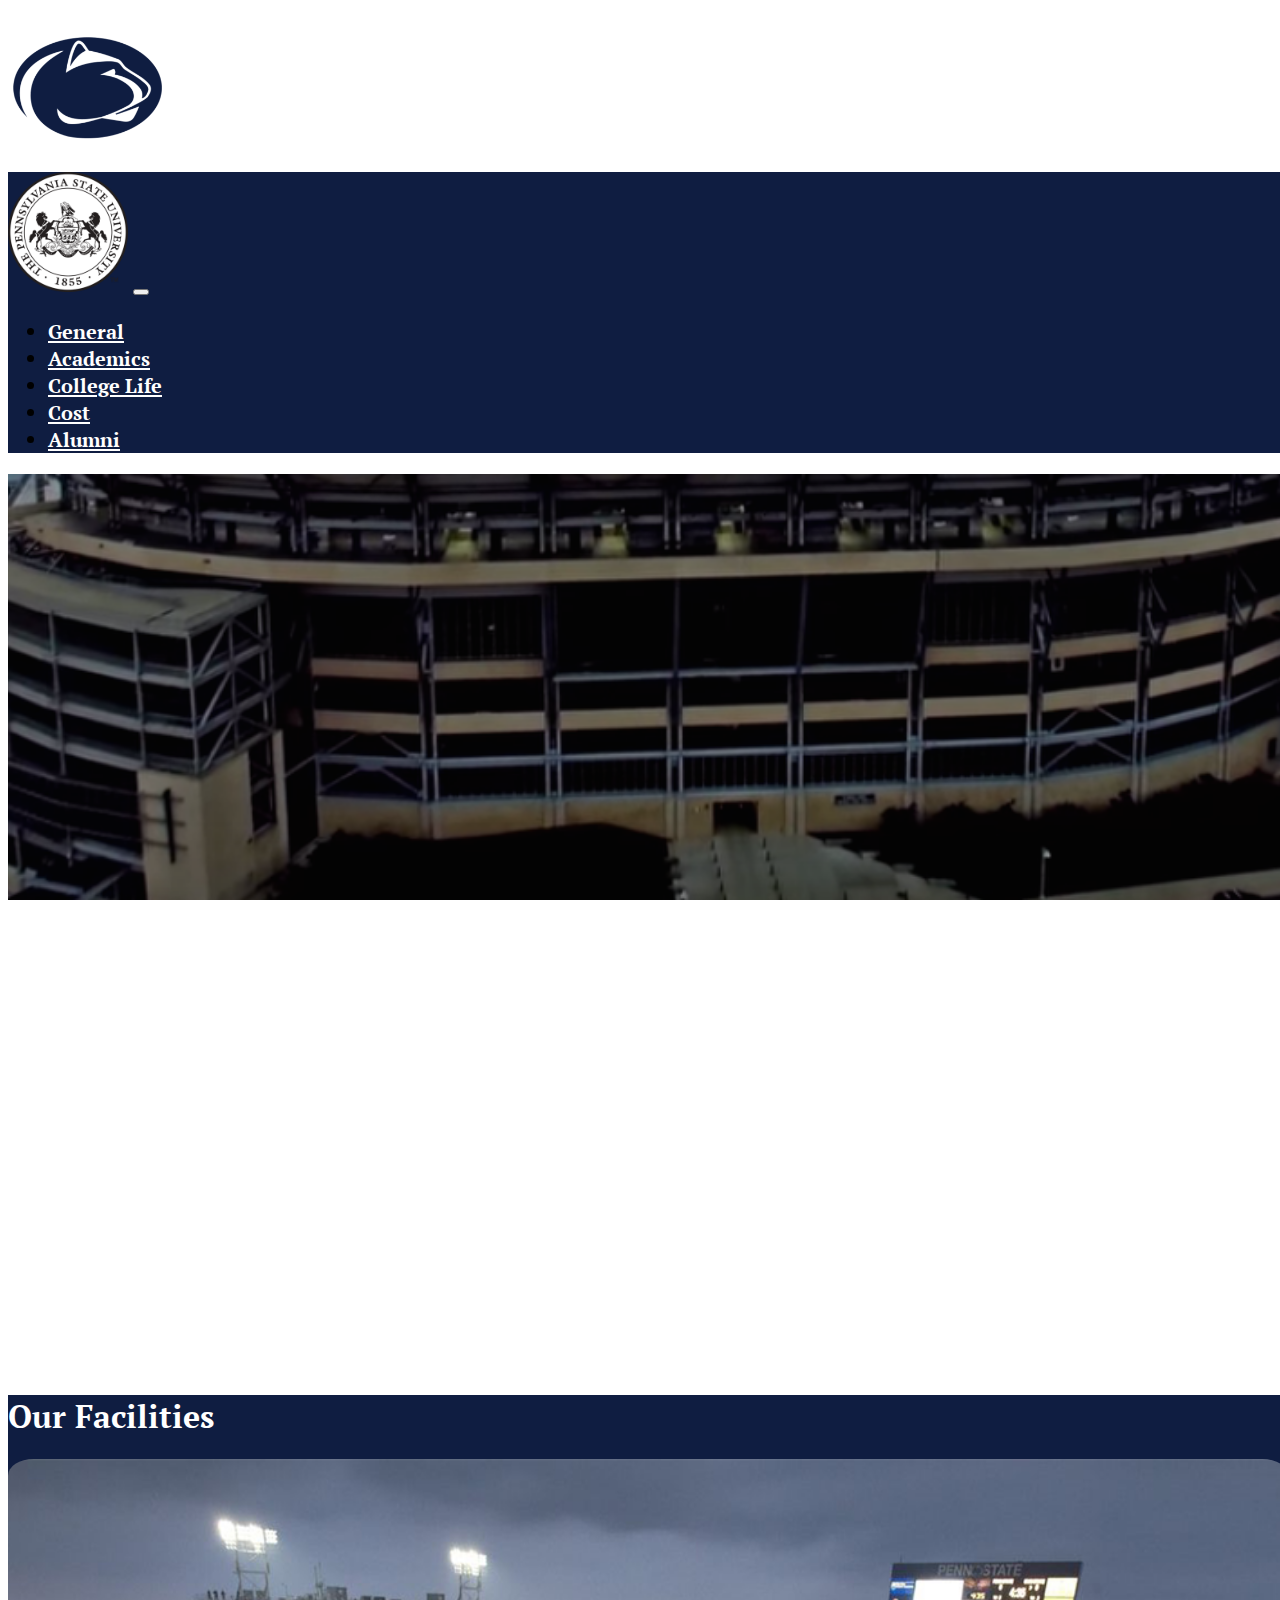
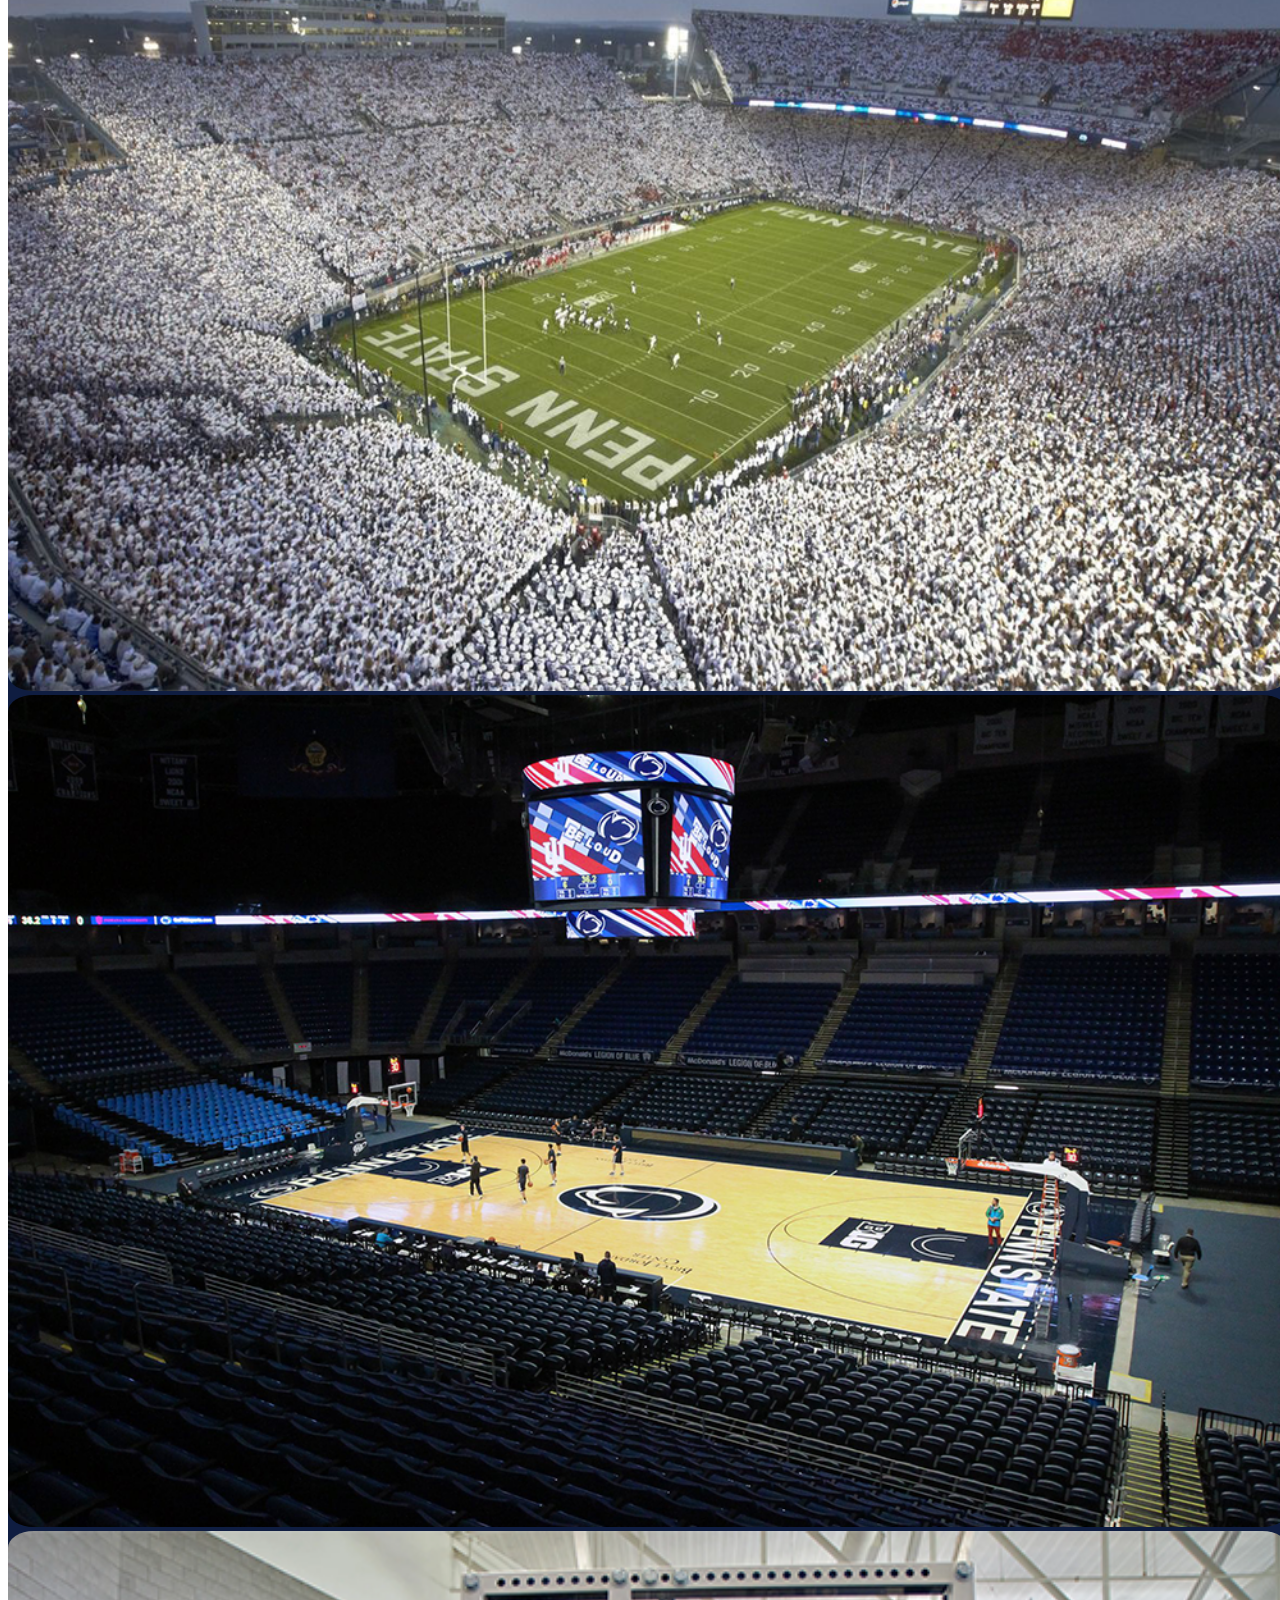
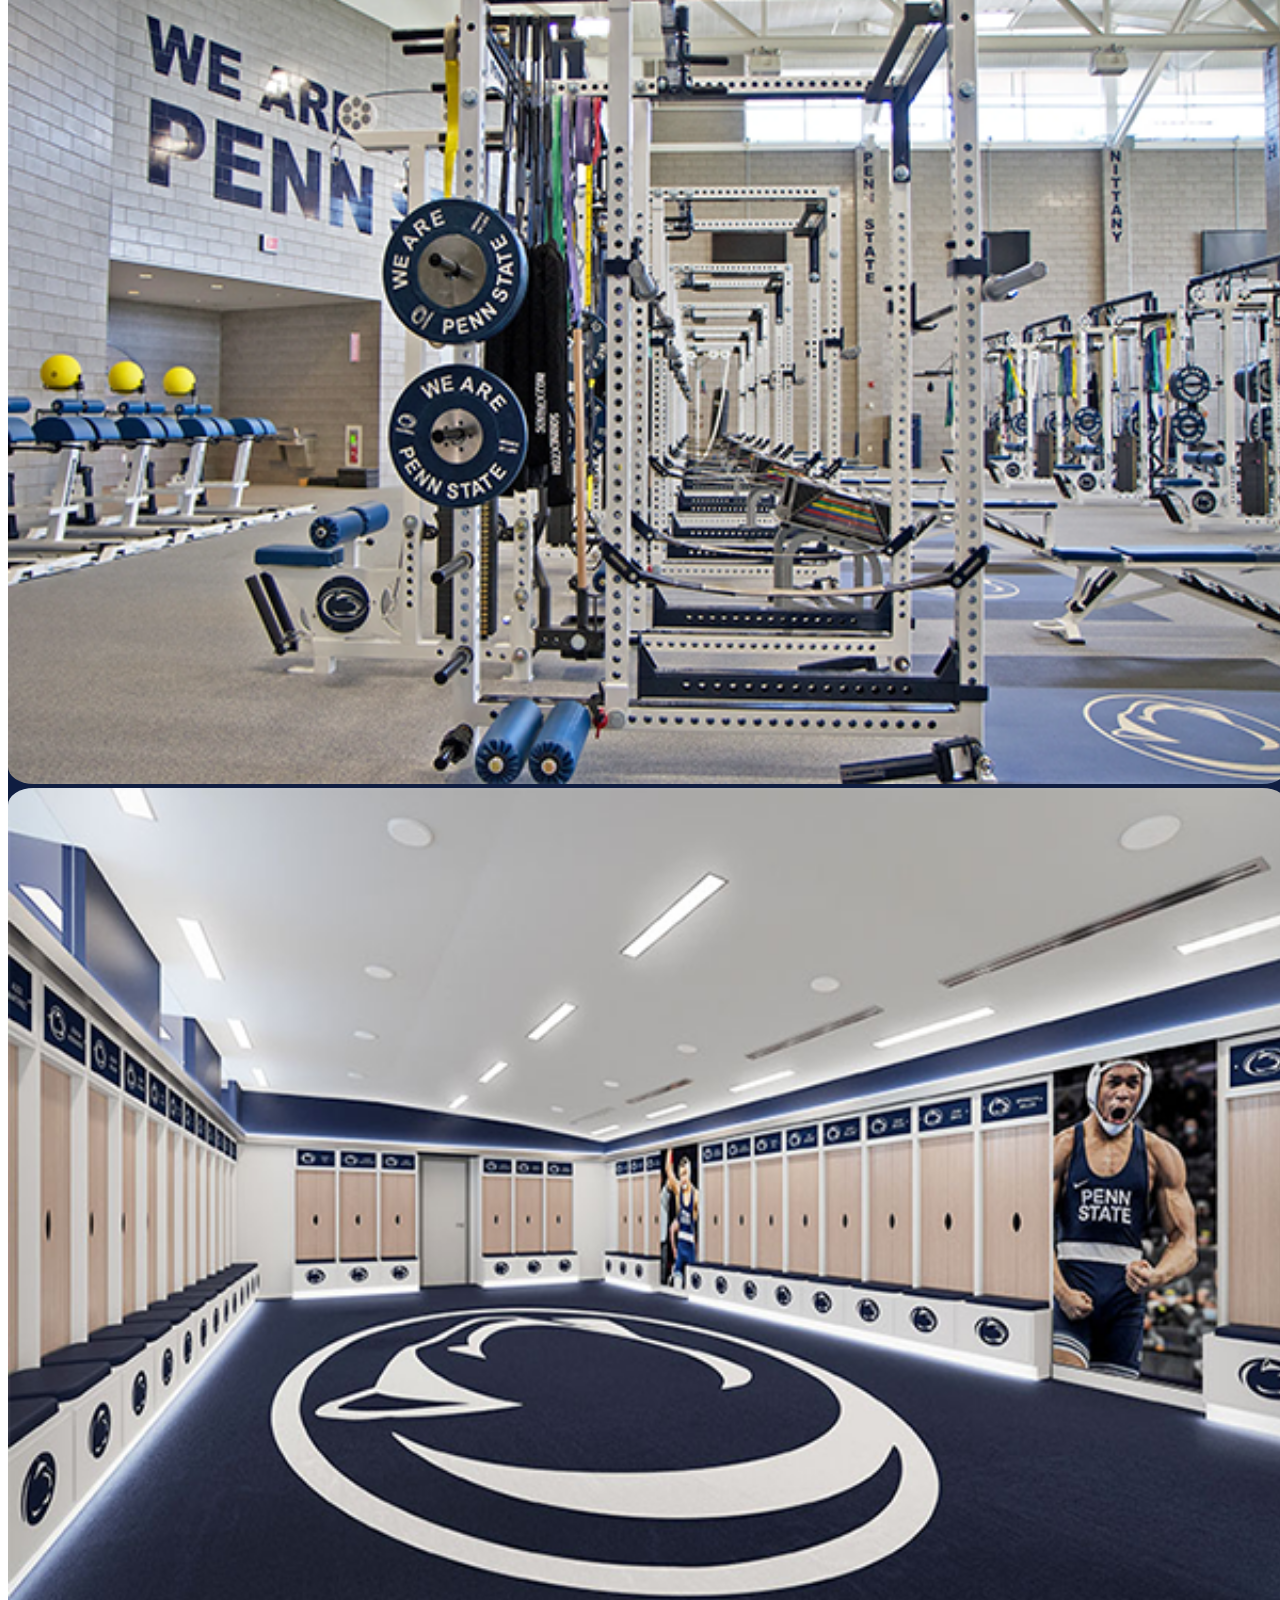
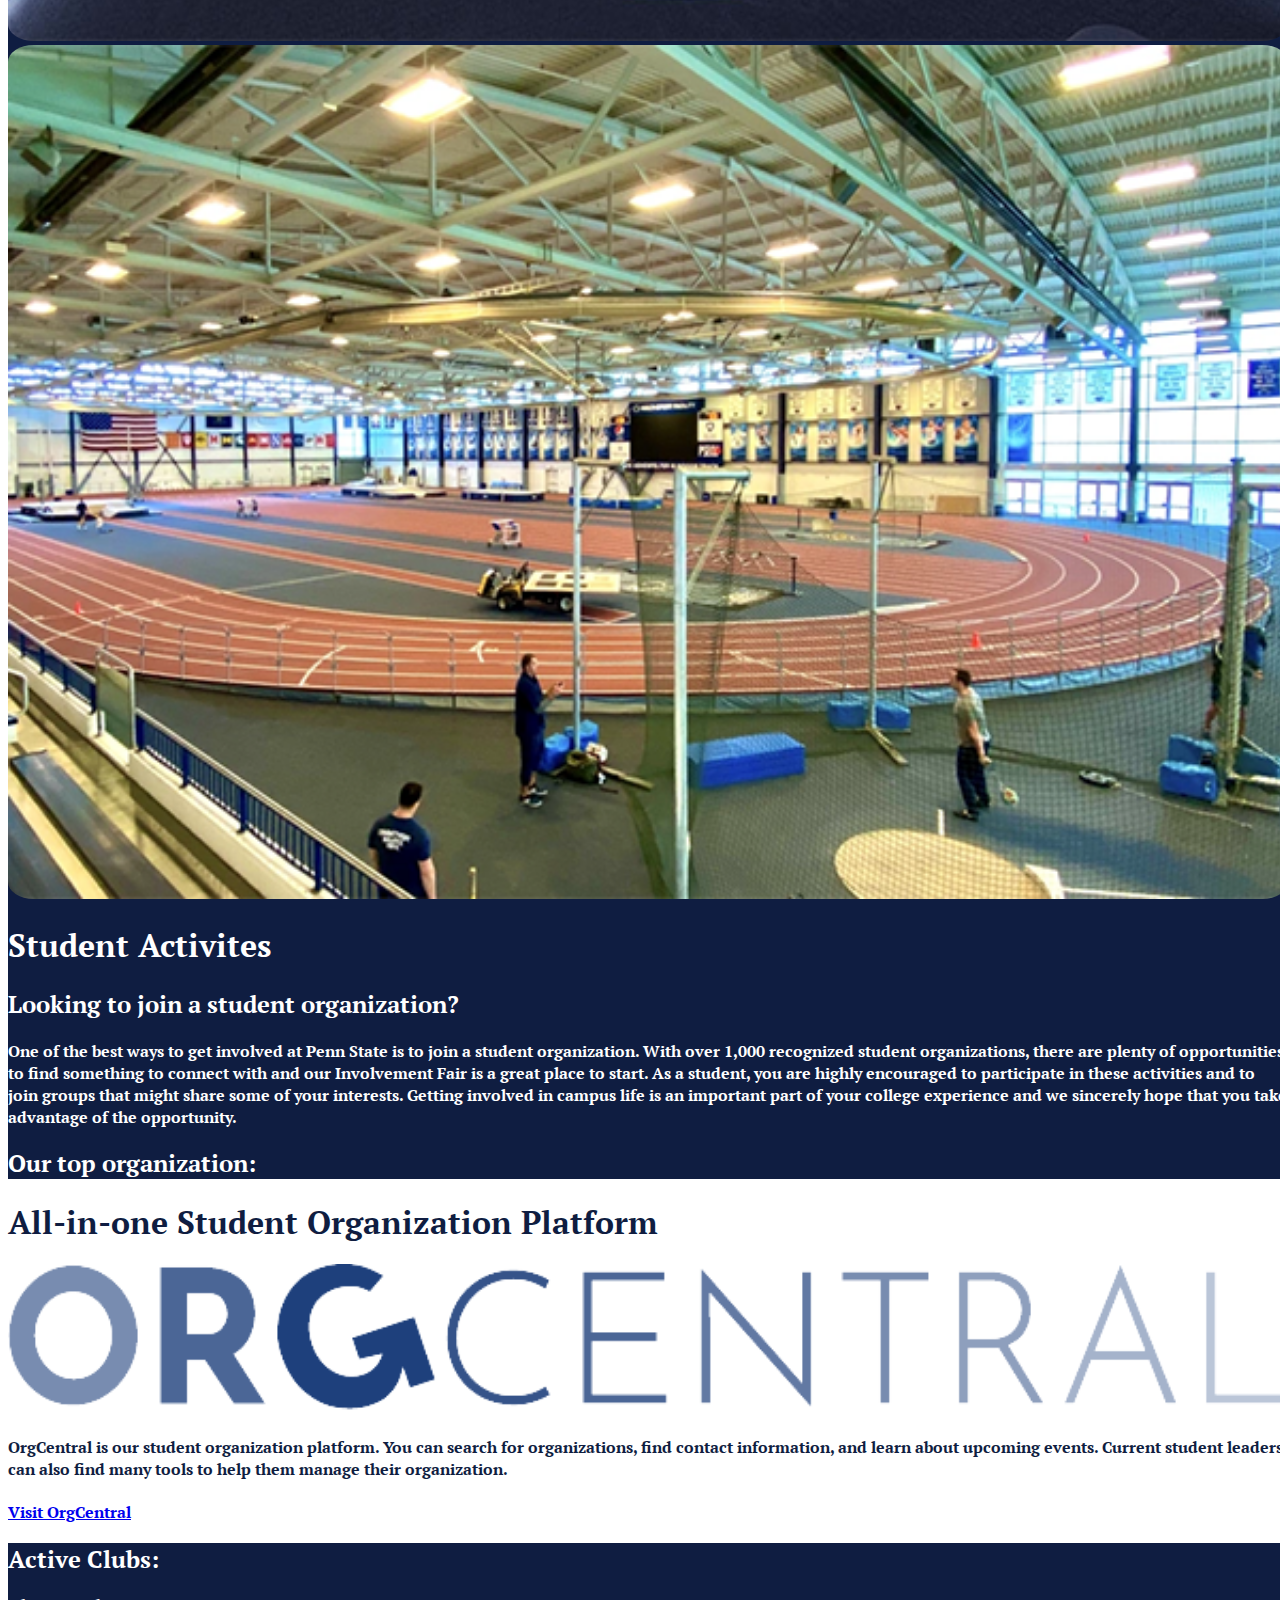
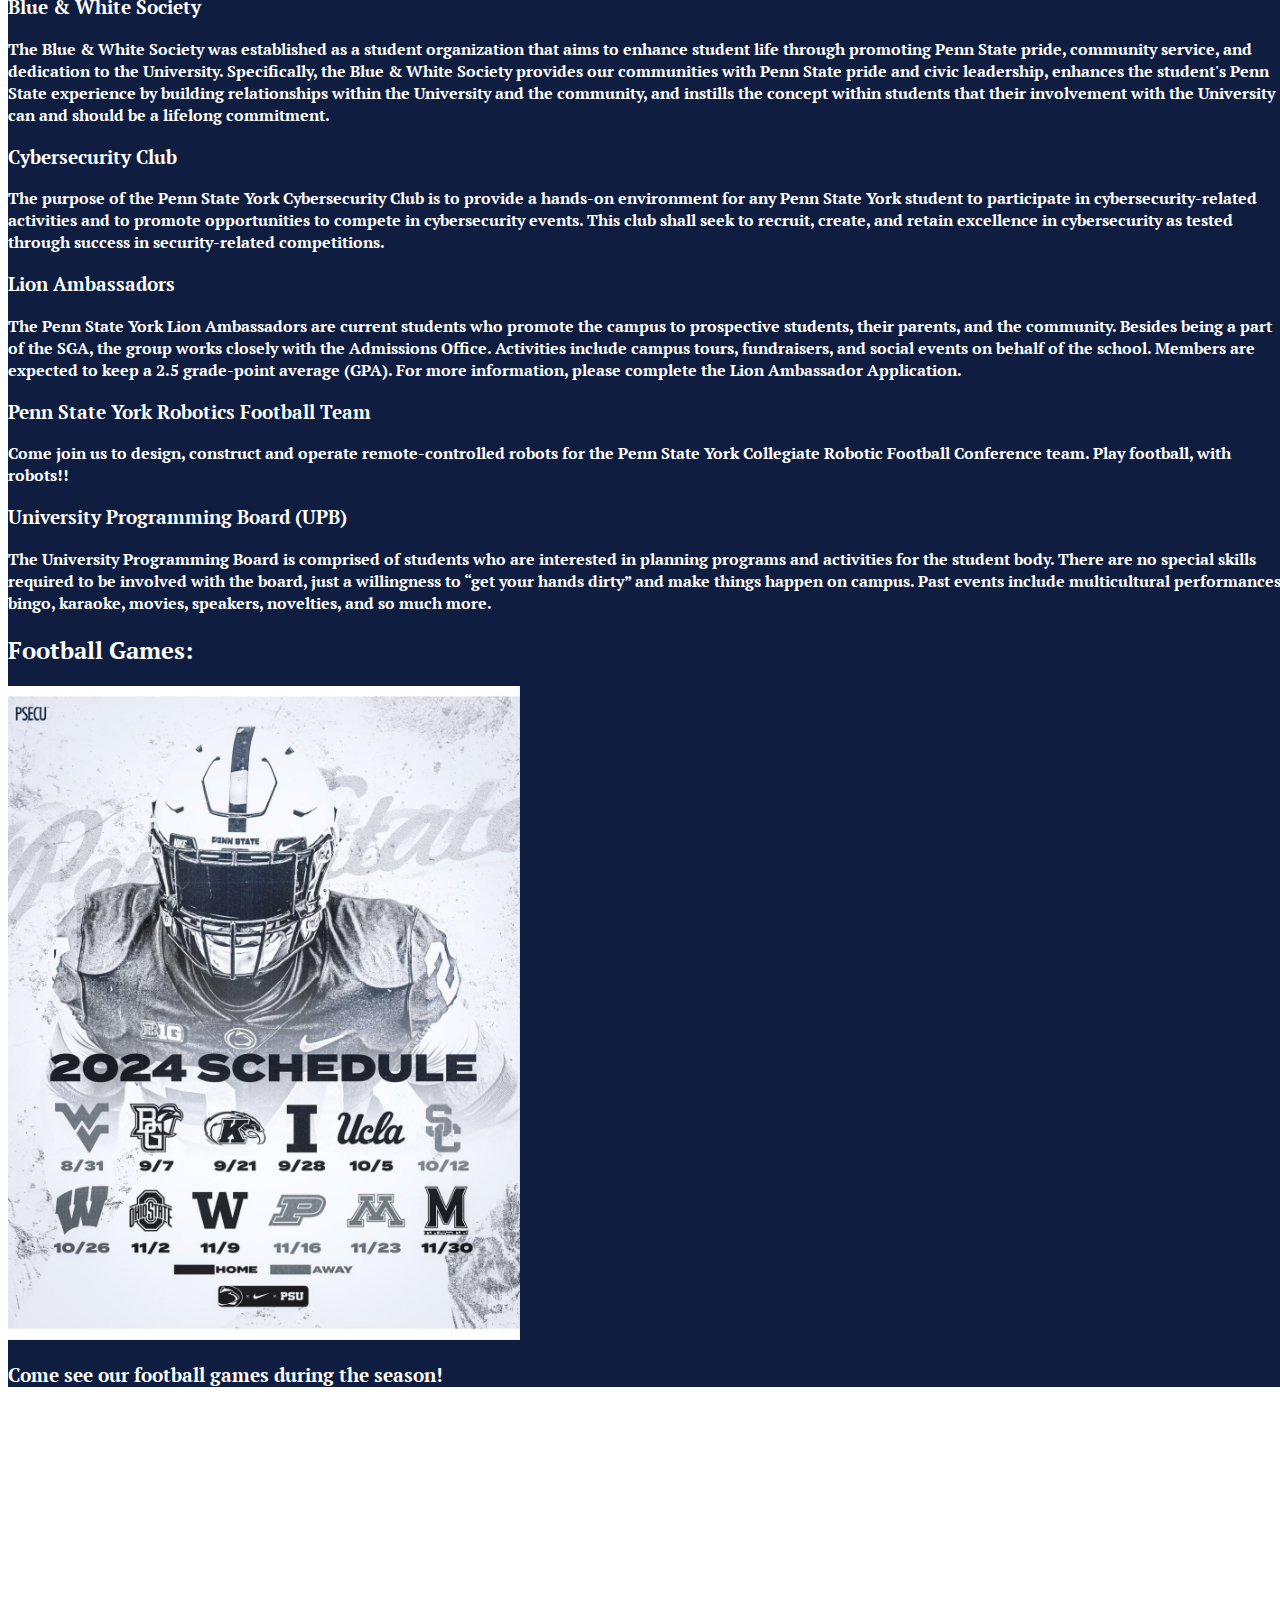
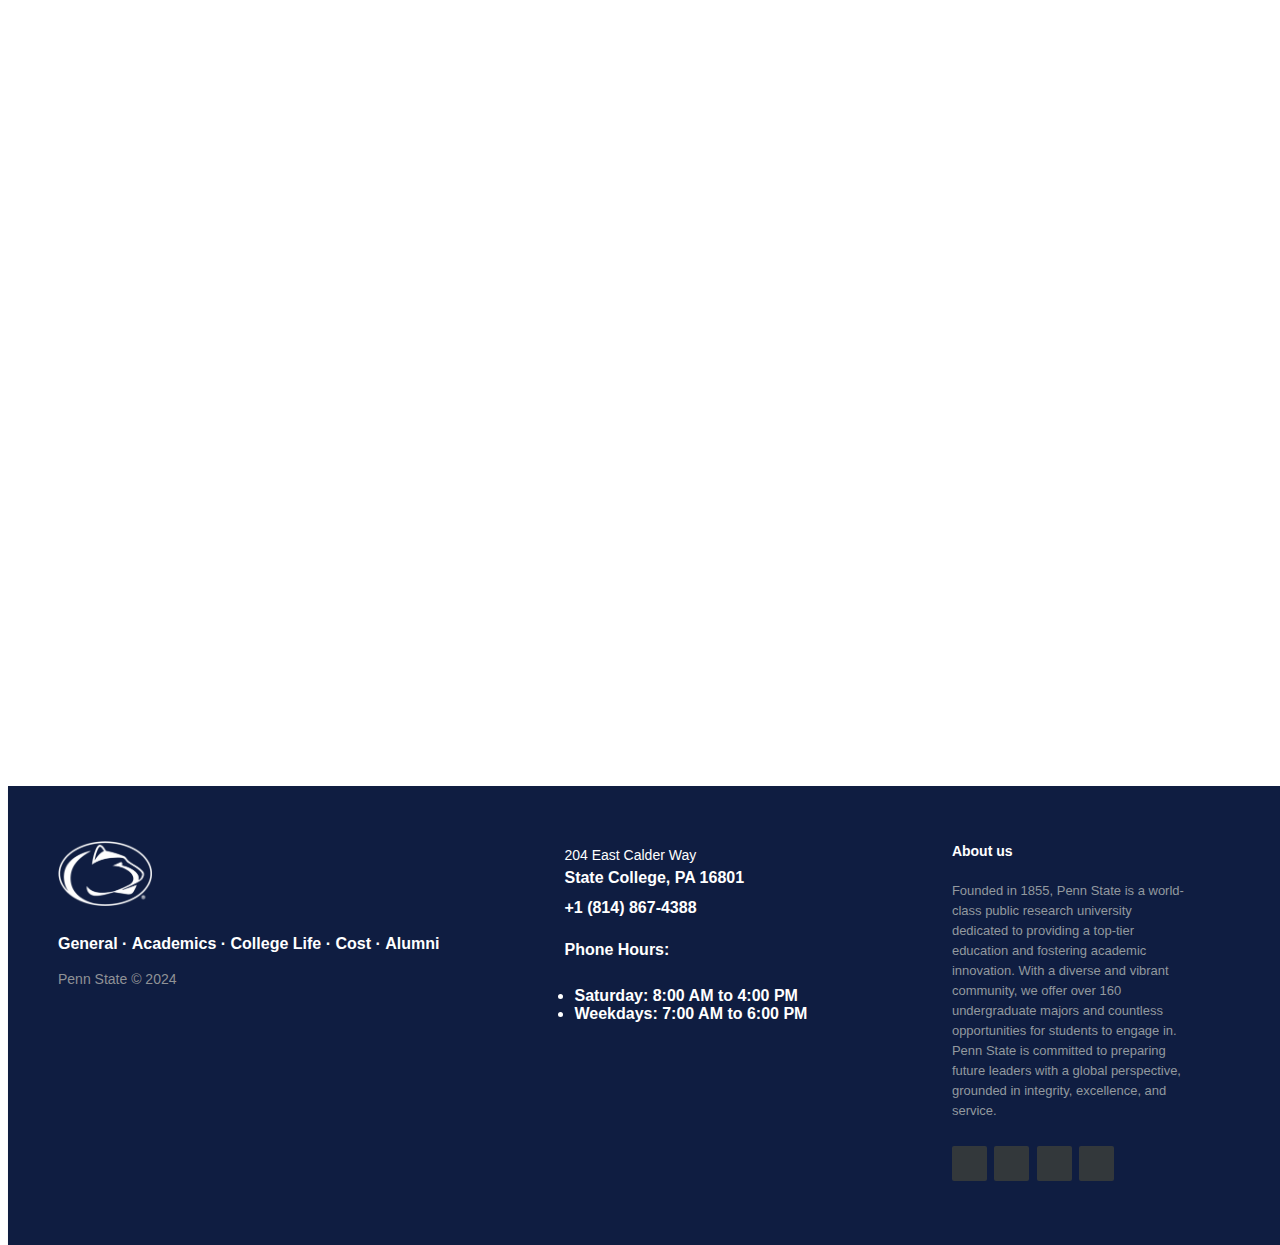
<file: collegeLife.html>
<!DOCTYPE html>
<html lang="en">

<head>
  <title>Penn State</title>
  <!-- Required meta tags -->
  <meta charset="utf-8" />
  <meta name="viewport" content="width=device-width, initial-scale=1, shrink-to-fit=no" />

  <!-- Bootstrap CSS v5.2.1 -->
  <link href="https://cdn.jsdelivr.net/npm/bootstrap@5.3.2/dist/css/bootstrap.min.css" rel="stylesheet"
    integrity="sha384-T3c6CoIi6uLrA9TneNEoa7RxnatzjcDSCmG1MXxSR1GAsXEV/Dwwykc2MPK8M2HN" crossorigin="anonymous" />
  <link rel="stylesheet" href="style.css" />
  <link rel="preconnect" href="https://fonts.googleapis.com" />
  <link rel="preconnect" href="https://fonts.gstatic.com" crossorigin />
  <link href="https://fonts.googleapis.com/css2?family=PT+Serif:ital,wght@0,400;0,700;1,400;1,700&display=swap"
    rel="stylesheet" />
  <link rel="preconnect" href="https://fonts.googleapis.com" />
  <link rel="preconnect" href="https://fonts.gstatic.com" crossorigin />
  <link href="https://fonts.googleapis.com/css2?family=Noto+Serif:ital,wght@0,100..900;1,100..900&display=swap"
    rel="stylesheet" />
  <link rel="preconnect" href="https://fonts.googleapis.com" />
  <link rel="preconnect" href="https://fonts.gstatic.com" crossorigin />
  <link href="https://fonts.googleapis.com/css2?family=Pacifico&display=swap" rel="stylesheet" />

  <link href="https://fonts.googleapis.com/css?family=Cookie" rel="stylesheet" type="text/css" />
  <link rel="stylesheet" href="https://cdnjs.cloudflare.com/ajax/libs/font-awesome/6.5.2/css/all.min.css"
    integrity="sha512-SnH5WK+bZxgPHs44uWIX+LLJAJ9/2PkPKZ5QiAj6Ta86w+fsb2TkcmfRyVX3pBnMFcV7oQPJkl9QevSCWr3W6A=="
    crossorigin="anonymous" referrerpolicy="no-referrer" />
</head>

<body>
  <!--Navbar Starts here-->
  <header class="px-0">
    <div class="text-center">
      <img src="images/psu.png" width="160rem" />
    </div>
    <nav class="navbar navbar-expand-lg bgcolor p-2 px-lg-5 py-lg-3 pt-serif-bold"
      style="font-size: calc(0.8rem + 0.6vw)">
      <div class="container-fluid px-0 px-lg-5">
        <a class="navbar-brand" href="#"><img src="images/penn.png" width="120rem" /></a>
        <button class="navbar-toggler" type="button" data-bs-toggle="collapse" data-bs-target="#navbarNavDropdown"
          aria-controls="navbarNavDropdown" aria-expanded="false" aria-label="Toggle navigation">
          <span class="navbar-toggler-icon"></span>
        </button>
        <div class="collapse navbar-collapse" id="navbarNavDropdown">
          <ul class="navbar-nav ms-auto">
            <li class="nav-item px-3">
              <a class="nav-link active" style="color: white; font-weight: 900" href="index.html">General</a>
            </li>
            <li class="nav-item px-3">
              <a class="nav-link active" style="color: white; font-weight: 900" href="academics.html">Academics</a>
            </li>
            <li class="nav-item px-3">
              <a class="nav-link active" style="color: white; font-weight: 900" href="collegeLife.html">College Life</a>
            </li>
            <li class="nav-item px-3">
              <a class="nav-link active" style="color: white; font-weight: 900" href="cost.html">Cost</a>
            </li>
            <li class="nav-item px-3">
              <a class="nav-link active" style="color: white; font-weight: 900" href="alumni.html">Alumni</a>
            </li>
          </ul>
        </div>
      </div>
    </nav>
  </header>
  <!--Navbar ends here-->

  <div class="background" style="background-image: url(images/fbfield.png)"></div>
  <!--Student Life-->
  <div class="container-fluid" style="background-color: #0f1d41">
    <h1 class="text-center pt-serif-bold py-3 mb-0" style="color: white">
      Our Facilities
    </h1>
    <div>

      <div class="row">
        <div class="col-12 col-lg-6">
          <img src="images/fb.png" width="100%" style="border-radius: 2%" />
        </div>
        <div class="col-12 col-lg-6">
          <img src="images/basketball.png" width="100%" style="border-radius: 2%" />
        </div>
      </div>

      <div class="row py-4">
        <div class="col-12 col-lg-4">
          <img src="images/weightroom.png" width="100%" style="border-radius: 2%" />
        </div>
        <div class="col-12 col-lg-4">
          <img src="images/locker.png" width="100%" style="border-radius: 2%" />
        </div>
        <div class="col-12 col-lg-4">
          <img src="images/indoor.png" width="100%" style="border-radius: 2%" />
        </div>
      </div>
    </div>

    <div class="row mx-5">
      <h1 class="text-center pt-serif-bold py-3 mb-0 mt-5" style="color: white">
        Student Activites
      </h1>
      <h2 class="pt-serif-bold py-2 mb-0" style="color: white">Looking to join a student organization?</h2>
      <p class="pt-serif-bold py-2" style="color:white;">One of the best ways to get involved at Penn State is to join a
        student organization. With over 1,000 recognized student organizations, there are plenty of opportunities to
        find something to connect with and our Involvement Fair is a great place to start. As a student, you are highly
        encouraged to participate in these activities and to join groups that might share some of your interests.
        Getting involved in campus life is an important part of your college experience and we sincerely hope that you
        take advantage of the opportunity.</p>

      <h2 class="pt-serif-bold py-2 mb-0 mt-5" style="color: white">Our top organization:</h2>

    </div>
  </div>
  <div class="container">
    <div>
      <h1 class="text-center pt-serif-bold py-3 mb-0" style="color: #0f1d41;">
        All-in-one Student Organization Platform
      </h1>
      <div>
        <img src="images/org.png" width="100%" class="my-5">
        <h4 class="pt-serif-bold text-center" style="color: #0f1d41;">OrgCentral is our student organization platform. You can
          search for organizations, find contact information, and learn about upcoming events. Current student leaders
          can also find many tools to help them manage their organization.</h4>
          
          <div class="text-center py-3">
            <a class="pt-serif-bold" href="https://orgcentral.psu.edu/" target="_blank">Visit OrgCentral</a>
          </div>
          
        </div>

    </div>

  </div>
  </div>
  <div class="container-fluid" style="background-color: #0f1d41">
    <div class="mx-5">
      <h2 class="pt-serif-bold py-3 mb-0" style="color: white">Active Clubs:</h2>
    </div>

    <div class="container">
      <h3 class="pt-serif-bold py-3 mb-0" style="color: white">Blue & White Society</h3>
      <p class="pt-serif-bold" style="color: white">The Blue & White Society was established as a student organization that aims to enhance student life through promoting Penn State pride, community service, and dedication to the University. Specifically, the Blue & White Society provides our communities with Penn State pride and civic leadership, enhances the student's Penn State experience by building relationships within the University and the community, and instills the concept within students that their involvement with the University can and should be a lifelong commitment.</p>
      <h3 class="pt-serif-bold py-3 mb-0" style="color: white">Cybersecurity Club</h3>
      <p class="pt-serif-bold" style="color: white">The purpose of the Penn State York Cybersecurity Club is to provide a hands-on environment for any Penn State York student to participate in cybersecurity-related activities and to promote opportunities to compete in cybersecurity events. This club shall seek to recruit, create, and retain excellence in cybersecurity as tested through success in security-related competitions.</p>

      <h3 class="pt-serif-bold py-3 mb-0" style="color: white">Lion Ambassadors</h3>
      <p class="pt-serif-bold" style="color: white">The Penn State York Lion Ambassadors are current students who promote the campus to prospective students, their parents, and the community. Besides being a part of the SGA, the group works closely with the Admissions Office. Activities include campus tours, fundraisers, and social events on behalf of the school. Members are expected to keep a 2.5 grade-point average (GPA). For more information, please complete the Lion Ambassador Application.</p>

      <h3 class="pt-serif-bold py-3 mb-0" style="color: white">Penn State York Robotics Football Team</h3>
      <p class="pt-serif-bold" style="color: white">Come join us to design, construct and operate remote-controlled robots for the Penn State York Collegiate Robotic Football Conference team. Play football, with robots!!</p>

      <h3 class="pt-serif-bold py-3 mb-0" style="color: white">University Programming Board (UPB)</h3>
      <p class="pt-serif-bold" style="color: white">The University Programming Board is comprised of students who are interested in planning programs and activities for the student body. There are no special skills required to be involved with the board, just a willingness to “get your hands dirty” and make things happen on campus. Past events include multicultural performances, bingo, karaoke, movies, speakers, novelties, and so much more.</p>
    </div>

    <div class="mx-5 mt-5">
      <h2 class="pt-serif-bold py-3 mb-0" style="color: white">Football Games:</h2>
    </div>
    
    <div class="text-center mt-3">
      
      <img src="images/schedule.jpg_large" width="40%">
      <h3 class="pt-serif-bold pb-5 pt-3 mb-0 mt-2" style="color: white">Come see our football games during the season!</h3>
    </div>

  </div>
  <div class="background" style="background-image: url(images/fb2.jpg)"></div>




  <!--Footer starts-->
  <footer class="footer-distributed mt-0" style="background-color: #0f1d41">
    <div class="footer-left">
      <img src="images/psuwhite.png" width="20%" />

      <p class="footer-links">
        <a href="index.html">General</a>
        ·
        <a href="academics.html">Academics</a>
        ·
        <a href="collegeLife.html">College Life</a>
        ·
        <a href="cost.html">Cost</a>
        ·
        <a href="alumni.html">Alumni</a>
      </p>

      <p class="footer-company-name">Penn State &copy; 2024</p>
    </div>

    <div class="footer-center">
      <div>
        <i class="fa-solid fa-location-dot"></i>
        <p><span>204 East Calder Way</span> State College, PA 16801</p>
      </div>

      <div>
        <i class="fa fa-phone"></i>
        <p>+1 (814) 867-4388</p>
      </div>

      <div>
        <i class="fa-solid fa-calendar-days"></i>
        <p class="fw-bolder">Phone Hours:</p>
        <ul style="color: white">
          <li>Saturday: 8:00 AM to 4:00 PM</li>
          <li>Weekdays: 7:00 AM to 6:00 PM</li>
        </ul>
      </div>
    </div>

    <div class="footer-right">
      <p class="footer-company-about">
        <span class="fw-bolder">About us</span>
        Founded in 1855, Penn State is a world-class public research
        university dedicated to providing a top-tier education and fostering
        academic innovation. With a diverse and vibrant community, we offer
        over 160 undergraduate majors and countless opportunities for students
        to engage in. Penn State is committed to preparing future leaders with
        a global perspective, grounded in integrity, excellence, and service.
      </p>

      <div class="footer-icons">
        <a href="https://www.facebook.com/pennstate/"><i class="fa-brands fa-facebook"></i></a>
        <a href="https://www.instagram.com/pennstate/"><i class="fa-brands fa-instagram"></i></a>
        <a href="https://x.com/Penn_State"><i class="fa-brands fa-x-twitter"></i></a>
        <a href="https://www.snapchat.com/add/penn_state"><i class="fa-brands fa-snapchat"></i></a>
      </div>
    </div>
  </footer>
  <!--Footer Ends here-->

  <!-- Bootstrap JavaScript Libraries -->
  <script src="https://cdn.jsdelivr.net/npm/@popperjs/core@2.11.8/dist/umd/popper.min.js"
    integrity="sha384-I7E8VVD/ismYTF4hNIPjVp/Zjvgyol6VFvRkX/vR+Vc4jQkC+hVqc2pM8ODewa9r"
    crossorigin="anonymous"></script>

  <script src="https://cdn.jsdelivr.net/npm/bootstrap@5.3.2/dist/js/bootstrap.min.js"
    integrity="sha384-BBtl+eGJRgqQAUMxJ7pMwbEyER4l1g+O15P+16Ep7Q9Q+zqX6gSbd85u4mG4QzX+"
    crossorigin="anonymous"></script>
  <script src="script.js"></script>
</body>

</html>
</file>
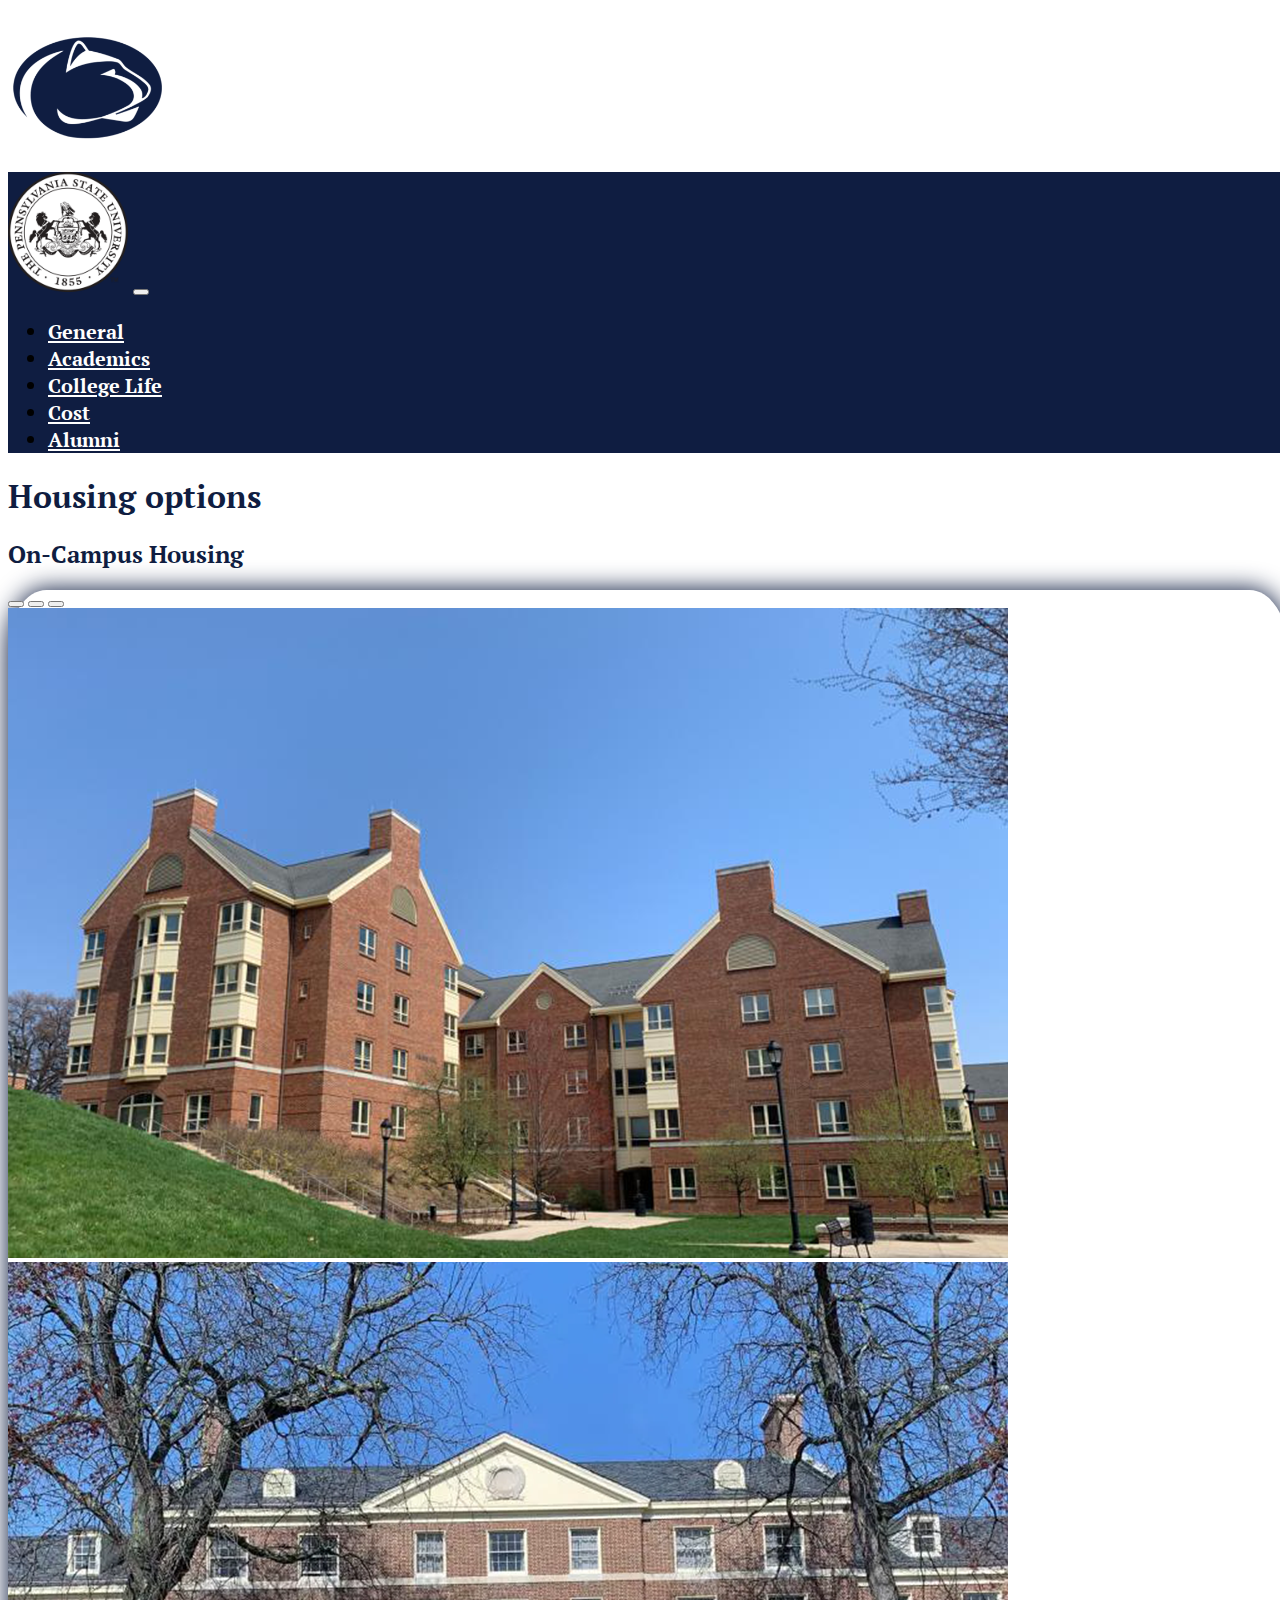
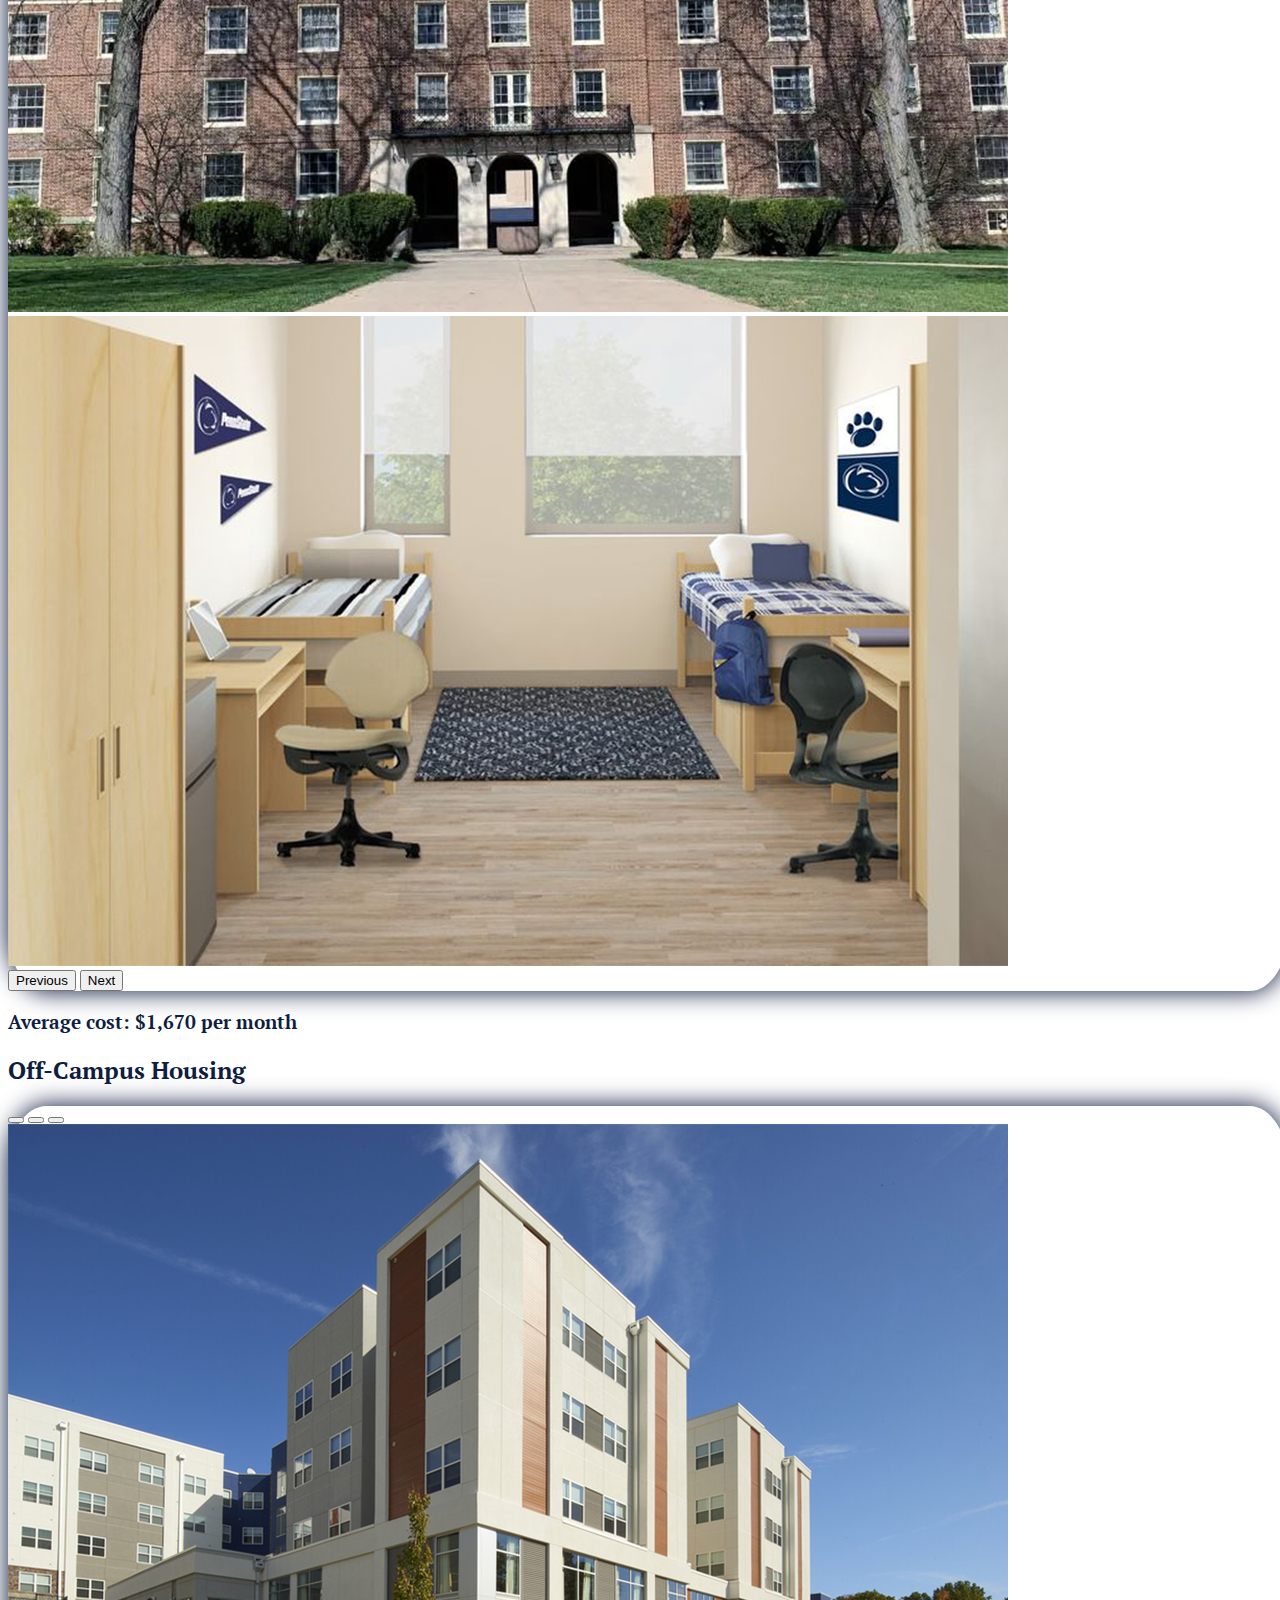
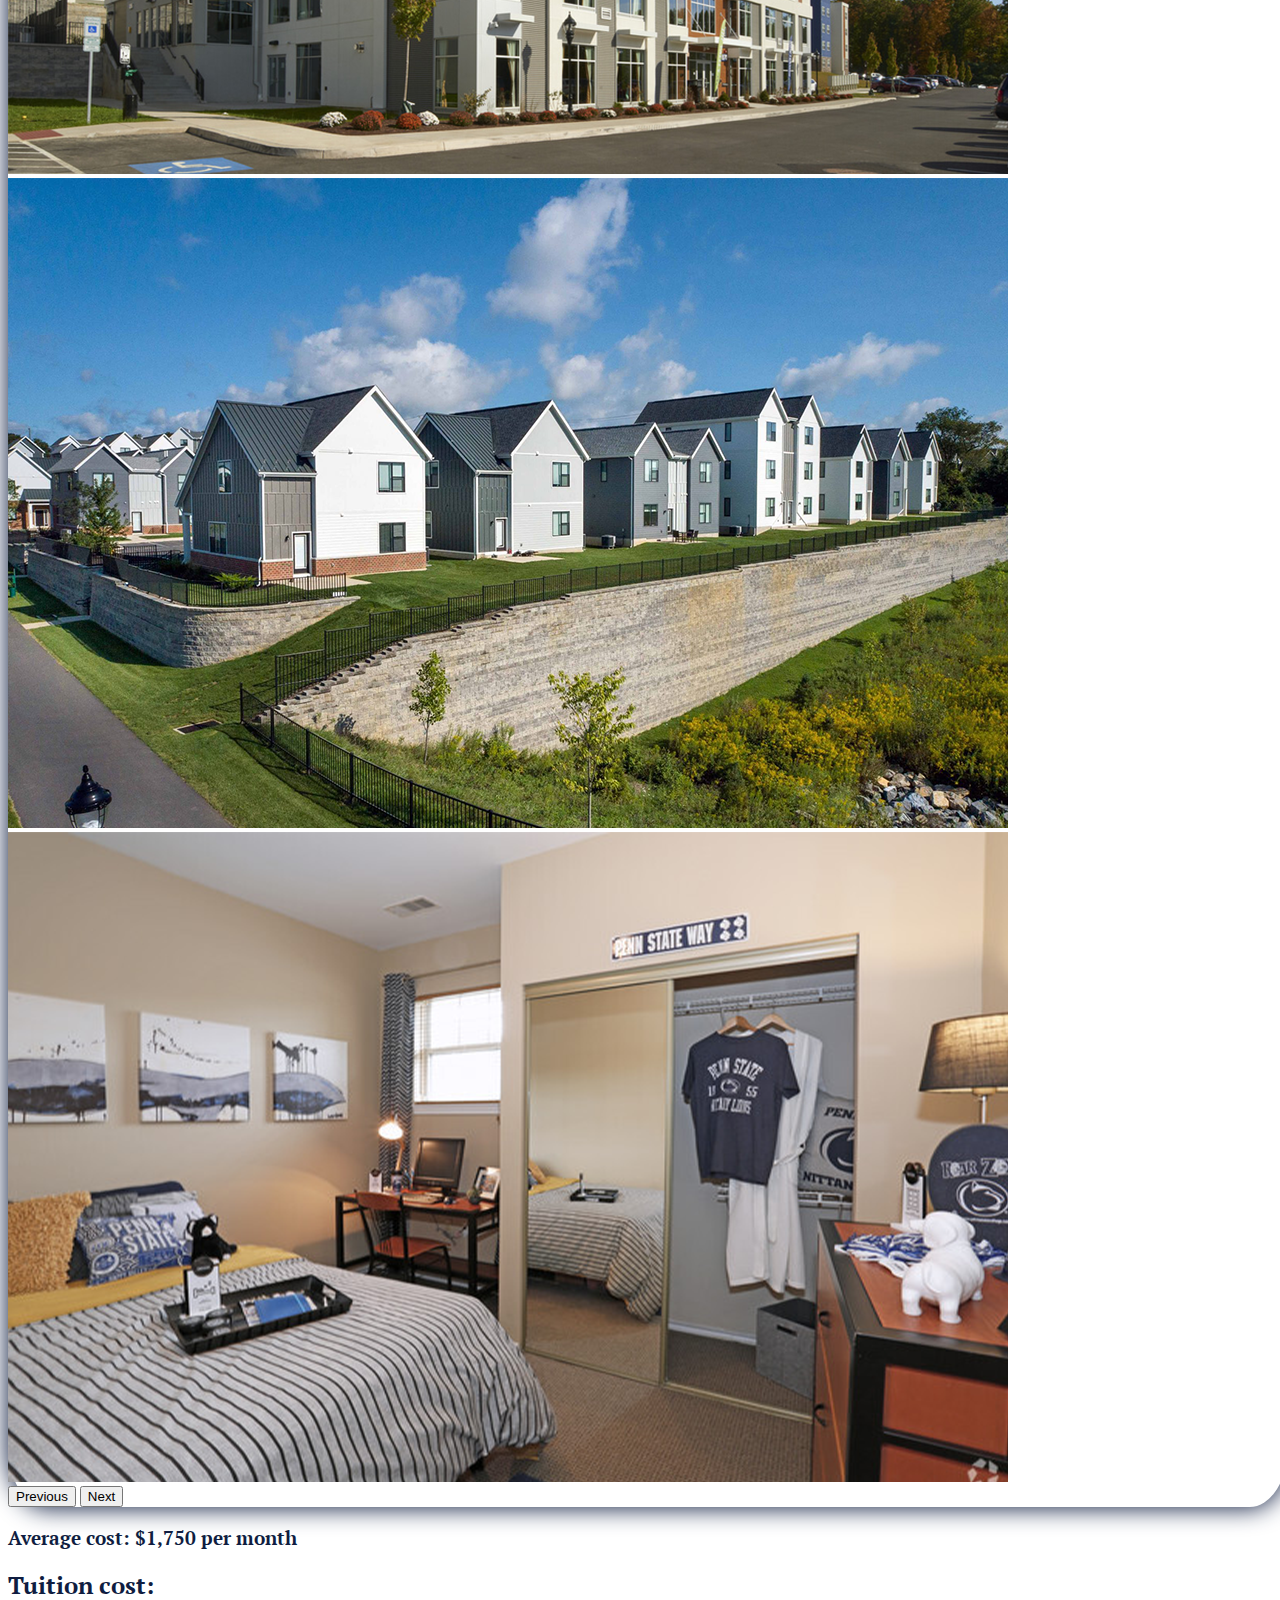
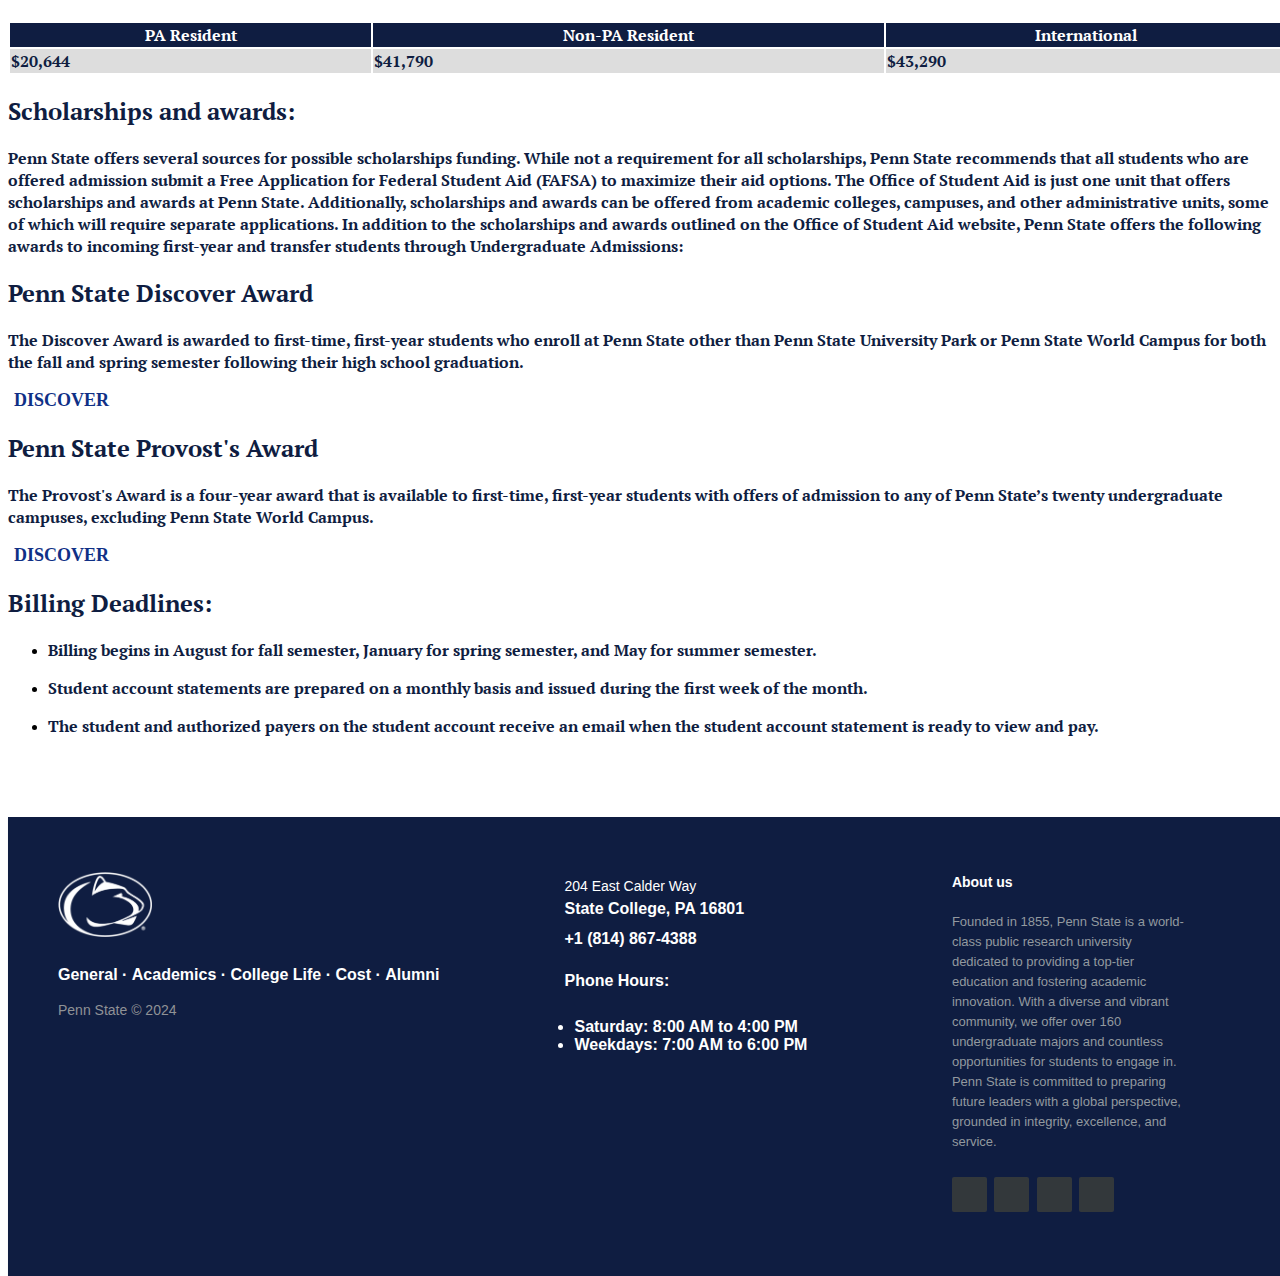
<file: cost.html>
<!DOCTYPE html>
<html lang="en">

<head>
  <title>Penn State</title>
  <!-- Required meta tags -->
  <meta charset="utf-8" />
  <meta name="viewport" content="width=device-width, initial-scale=1, shrink-to-fit=no" />

  <!-- Bootstrap CSS v5.2.1 -->
  <link href="https://cdn.jsdelivr.net/npm/bootstrap@5.3.2/dist/css/bootstrap.min.css" rel="stylesheet"
    integrity="sha384-T3c6CoIi6uLrA9TneNEoa7RxnatzjcDSCmG1MXxSR1GAsXEV/Dwwykc2MPK8M2HN" crossorigin="anonymous" />
  <link rel="stylesheet" href="style.css" />
  <link rel="preconnect" href="https://fonts.googleapis.com" />
  <link rel="preconnect" href="https://fonts.gstatic.com" crossorigin />
  <link href="https://fonts.googleapis.com/css2?family=PT+Serif:ital,wght@0,400;0,700;1,400;1,700&display=swap"
    rel="stylesheet" />
  <link rel="preconnect" href="https://fonts.googleapis.com" />
  <link rel="preconnect" href="https://fonts.gstatic.com" crossorigin />
  <link href="https://fonts.googleapis.com/css2?family=Noto+Serif:ital,wght@0,100..900;1,100..900&display=swap"
    rel="stylesheet" />
  <link rel="preconnect" href="https://fonts.googleapis.com" />
  <link rel="preconnect" href="https://fonts.gstatic.com" crossorigin />
  <link href="https://fonts.googleapis.com/css2?family=Pacifico&display=swap" rel="stylesheet" />

  <link href="https://fonts.googleapis.com/css?family=Cookie" rel="stylesheet" type="text/css" />
  <link rel="stylesheet" href="https://cdnjs.cloudflare.com/ajax/libs/font-awesome/6.5.2/css/all.min.css"
    integrity="sha512-SnH5WK+bZxgPHs44uWIX+LLJAJ9/2PkPKZ5QiAj6Ta86w+fsb2TkcmfRyVX3pBnMFcV7oQPJkl9QevSCWr3W6A=="
    crossorigin="anonymous" referrerpolicy="no-referrer" />
</head>

<body>
  <!--Navbar Starts here-->
  <header class="px-0">
    <div class="text-center">
      <img src="images/psu.png" width="160rem" />
    </div>
    <nav class="navbar navbar-expand-lg bgcolor p-2 px-lg-5 py-lg-3 pt-serif-bold"
      style="font-size: calc(0.8rem + 0.6vw)">
      <div class="container-fluid px-0 px-lg-5">
        <a class="navbar-brand" href="#"><img src="images/penn.png" width="120rem" /></a>
        <button class="navbar-toggler" type="button" data-bs-toggle="collapse" data-bs-target="#navbarNavDropdown"
          aria-controls="navbarNavDropdown" aria-expanded="false" aria-label="Toggle navigation">
          <span class="navbar-toggler-icon"></span>
        </button>
        <div class="collapse navbar-collapse" id="navbarNavDropdown">
          <ul class="navbar-nav ms-auto">
            <li class="nav-item px-3">
              <a class="nav-link active" style="color: white; font-weight: 900" href="index.html">General</a>
            </li>
            <li class="nav-item px-3">
              <a class="nav-link active" style="color: white; font-weight: 900" href="academics.html">Academics</a>
            </li>
            <li class="nav-item px-3">
              <a class="nav-link active" style="color: white; font-weight: 900" href="collegeLife.html">College Life</a>
            </li>
            <li class="nav-item px-3">
              <a class="nav-link active" style="color: white; font-weight: 900" href="cost.html">Cost</a>
            </li>
            <li class="nav-item px-3">
              <a class="nav-link active" style="color: white; font-weight: 900" href="alumni.html">Alumni</a>
            </li>
          </ul>
        </div>
      </div>
    </nav>
  </header>
  <!--Navbar ends here-->





  <div class="container-fluid">
    <h1 class="pt-serif-bold py-2 mb-0 mt-5 text-center" style="color: #0f1d41">Housing options</h1>
    <div class="row">
      <div class="col-12 col-lg-6 text-center">
        <h2 class="pt-serif-bold py-2 mb-0 mt-5" style="color: #0f1d41">On-Campus Housing</h2>
        <!--Carousel Starts here -->

      <div class="row mt-2 pb-5">
        <div class="col-12">
          <div
            id="carouselExampleDark"
            class="carousel carousel-dark slide carousella"
             style="border-radius: 3%;"
          >
            <div class="carousel-indicators">
              <button
                type="button"
                data-bs-target="#carouselExampleDark"
                data-bs-slide-to="0"
                class="active"
                aria-current="true"
                aria-label="Slide 1"
              ></button>
              <button
                type="button"
                data-bs-target="#carouselExampleDark"
                data-bs-slide-to="1"
                aria-label="Slide 2"
              ></button>
              <button
                type="button"
                data-bs-target="#carouselExampleDark"
                data-bs-slide-to="2"
                aria-label="Slide 3"
              ></button>
            </div>
            <div class="carousel-inner" style="border-radius: 3%;">
              <div class="carousel-item active" data-bs-interval="10000">
                <img
                  src="images/on3.png"
                  class="d-block w-100 gg"
                  alt="..."
                />
              </div>
              <div class="carousel-item" data-bs-interval="2000">
                <img
                  src="images/on2.png"
                  class="d-block w-100 gg"
                  alt="..."
                />
              </div>
              <div class="carousel-item">
                <img
                  src="images/on1.png"
                  class="d-block w-100 gg"
                  alt="..."
                />
              </div>
            </div>
            <button
              class="carousel-control-prev"
              type="button"
              data-bs-target="#carouselExampleDark"
              data-bs-slide="prev"
            >
              <span
                class="carousel-control-prev-icon"
                style="width: 3rem; height: 3rem"
                aria-hidden="true"
              ></span>
              <span class="visually-hidden">Previous</span>
            </button>
            <button
              class="carousel-control-next"
              type="button"
              data-bs-target="#carouselExampleDark"
              data-bs-slide="next"
            >
              <span
                class="carousel-control-next-icon"
                style="width: 3rem; height: 3rem"
                aria-hidden="true"
              ></span>
              <span class="visually-hidden">Next</span>
            </button>
          </div>
        </div>
      </div>

      <!--Carousel Ends here-->

      <h3 class="pt-serif-bold mb-0" style="color: #0f1d41">Average cost: $1,670 per month</h3>
      </div>



      <div class="col-12 col-lg-6 text-center">
        <h2 class="pt-serif-bold py-2 mb-0 mt-5" style="color: #0f1d41">Off-Campus Housing</h2>
        <!--Carousel Starts here -->

      <div class="row mt-2 pb-5">
        <div class="col-12">
          <div
            id="carouselExampleDark1"
            class="carousel carousel-dark slide carousella"
             style="border-radius: 3%;"
          >
            <div class="carousel-indicators">
              <button
                type="button"
                data-bs-target="#carouselExampleDark1"
                data-bs-slide-to="0"
                class="active"
                aria-current="true"
                aria-label="Slide 1"
              ></button>
              <button
                type="button"
                data-bs-target="#carouselExampleDark1"
                data-bs-slide-to="1"
                aria-label="Slide 2"
              ></button>
              <button
                type="button"
                data-bs-target="#carouselExampleDark1"
                data-bs-slide-to="2"
                aria-label="Slide 3"
              ></button>
            </div>
            <div class="carousel-inner" style="border-radius: 3%;">
              <div class="carousel-item active" data-bs-interval="10000">
                <img
                  src="images/off2.png"
                  class="d-block w-100 gg"
                  alt="..."
                />
              </div>
              <div class="carousel-item" data-bs-interval="2000">
                <img
                  src="images/off3.png"
                  class="d-block w-100 gg"
                  alt="..."
                />
              </div>
              <div class="carousel-item">
                <img
                  src="images/off1.png"
                  class="d-block w-100 gg"
                  alt="..."
                />
              </div>
            </div>
            <button
              class="carousel-control-prev"
              type="button"
              data-bs-target="#carouselExampleDark1"
              data-bs-slide="prev"
            >
              <span
                class="carousel-control-prev-icon"
                style="width: 3rem; height: 3rem"
                aria-hidden="true"
              ></span>
              <span class="visually-hidden">Previous</span>
            </button>
            <button
              class="carousel-control-next"
              type="button"
              data-bs-target="#carouselExampleDark1"
              data-bs-slide="next"
            >
              <span
                class="carousel-control-next-icon"
                style="width: 3rem; height: 3rem"
                aria-hidden="true"
              ></span>
              <span class="visually-hidden">Next</span>
            </button>
          </div>
        </div>
      </div>

      <!--Carousel Ends here-->

      <h3 class="pt-serif-bold mb-0" style="color: #0f1d41">Average cost: $1,750 per month</h3>
      </div>
    </div>

    <div>
      <h2 class="pt-serif-bold py-2 mb-0 mt-5 mx-5" style="color: #0f1d41">Tuition cost:</h2>
      <div>
        <table width="100%" class="text-center pt-serif-bold h1">
          <tr style="background-color: #0f1d41; color: white;" >
            <th>PA Resident</th>
            <th>Non-PA Resident</th>
            <th>International</th>
          </tr>
          <tr style="background-color: rgb(221, 221, 221); color: #0f1d41;" >
            <td>$20,644</td>
            <td>$41,790</td>
            <td>$43,290</td>
          </tr>
        </table>
      </div>
      <h2 class="pt-serif-bold py-2 mb-0 mt-5 mx-5" style="color: #0f1d41">Scholarships and awards:</h2>
      <div class="container text-center">
        <p class="pt-serif-bold pt-4" style="color: #0f1d41">Penn State offers several sources for possible scholarships funding. While not a requirement for all scholarships, Penn State recommends that all students who are offered admission submit a Free Application for Federal Student Aid (FAFSA) to maximize their aid options. The Office of Student Aid is just one unit that offers scholarships and awards at Penn State. Additionally, scholarships and awards can be offered from academic colleges, campuses, and other administrative units, some of which will require separate applications. In addition to the scholarships and awards outlined on the Office of Student Aid website, Penn State offers the following awards to incoming first-year and transfer students through Undergraduate Admissions:</p>
      
      
      <div class="row">
        <div class="col-6">
          <h2 class="pt-serif-bold py-2 mb-0 mt-5" style="color: #0f1d41">Penn State Discover Award</h2>
          <p class="pt-serif-bold" style="color: #0f1d41">The Discover Award is awarded to first-time, first-year students who enroll at Penn State other than Penn State University Park or Penn State World Campus for both the fall and spring semester following their high school graduation.</p>
          <button class="a" onclick="window.open('https://www.psu.edu/costs-aid/types-of-aid/scholarships/discover-award')">
            Discover
        </button>
        </div>
        <div class="col-6">
          <h2 class="pt-serif-bold py-2 mb-0 mt-5" style="color: #0f1d41">Penn State Provost's Award</h2>
          <p class="pt-serif-bold" style="color: #0f1d41">The Provost's Award is a four-year award that is available to first-time, first-year students with offers of admission to any of Penn State’s twenty undergraduate campuses, excluding Penn State World Campus.</p>
          <button class="a" onclick="window.open('https://www.psu.edu/costs-aid/types-of-aid/scholarships/provosts-award')">
            Discover
        </button>
        </div>
      </div>
    </div>
    <h2 class="pt-serif-bold py-2 mb-0 mt-5 mx-5" style="color: #0f1d41">Billing Deadlines:</h2>
    
      <ul class="mx-5">
        <li><p class="pt-serif-bold pt-2" style="color: #0f1d41">Billing begins in August for fall semester, January for spring semester, and May for summer semester.</p></li>
        <li><p class="pt-serif-bold pt-2" style="color: #0f1d41">Student account statements are prepared on a monthly basis and issued during the first week of the month.</p></li>
        <li><p class="pt-serif-bold pt-2" style="color: #0f1d41">The student and authorized payers on the student account receive an email when the student account statement is ready to view and pay.</p></li>
      </ul>
    </div>

  </div>




  <!--Footer starts-->
  <footer class="footer-distributed" style="background-color: #0f1d41">
    <div class="footer-left">
      <img src="images/psuwhite.png" width="20%" />

      <p class="footer-links">
        <a href="index.html">General</a>
        ·
        <a href="academics.html">Academics</a>
        ·
        <a href="collegeLife.html">College Life</a>
        ·
        <a href="cost.html">Cost</a>
        ·
        <a href="alumni.html">Alumni</a>
      </p>

      <p class="footer-company-name">Penn State &copy; 2024</p>
    </div>

    <div class="footer-center">
      <div>
        <i class="fa-solid fa-location-dot"></i>
        <p><span>204 East Calder Way</span> State College, PA 16801</p>
      </div>

      <div>
        <i class="fa fa-phone"></i>
        <p>+1 (814) 867-4388</p>
      </div>

      <div>
        <i class="fa-solid fa-calendar-days"></i>
        <p class="fw-bolder">Phone Hours:</p>
        <ul style="color: white">
          <li>Saturday: 8:00 AM to 4:00 PM</li>
          <li>Weekdays: 7:00 AM to 6:00 PM</li>
        </ul>
      </div>
    </div>

    <div class="footer-right">
      <p class="footer-company-about">
        <span class="fw-bolder">About us</span>
        Founded in 1855, Penn State is a world-class public research
        university dedicated to providing a top-tier education and fostering
        academic innovation. With a diverse and vibrant community, we offer
        over 160 undergraduate majors and countless opportunities for students
        to engage in. Penn State is committed to preparing future leaders with
        a global perspective, grounded in integrity, excellence, and service.
      </p>

      <div class="footer-icons">
        <a href="https://www.facebook.com/pennstate/"><i class="fa-brands fa-facebook"></i></a>
        <a href="https://www.instagram.com/pennstate/"><i class="fa-brands fa-instagram"></i></a>
        <a href="https://x.com/Penn_State"><i class="fa-brands fa-x-twitter"></i></a>
        <a href="https://www.snapchat.com/add/penn_state"><i class="fa-brands fa-snapchat"></i></a>
      </div>
    </div>
  </footer>
  <!--Footer Ends here-->

  <!-- Bootstrap JavaScript Libraries -->
  <script src="https://cdn.jsdelivr.net/npm/@popperjs/core@2.11.8/dist/umd/popper.min.js"
    integrity="sha384-I7E8VVD/ismYTF4hNIPjVp/Zjvgyol6VFvRkX/vR+Vc4jQkC+hVqc2pM8ODewa9r"
    crossorigin="anonymous"></script>

  <script src="https://cdn.jsdelivr.net/npm/bootstrap@5.3.2/dist/js/bootstrap.min.js"
    integrity="sha384-BBtl+eGJRgqQAUMxJ7pMwbEyER4l1g+O15P+16Ep7Q9Q+zqX6gSbd85u4mG4QzX+"
    crossorigin="anonymous"></script>
  <script src="script.js"></script>
</body>

</html>
</file>
<file: style.css>
body,html{
    height: 100%;
    width: 100%;
}
.bgcolor {
    background-color: #0f1d41;
}
.background {
    height: 100vh; 
    width: 100%;
    background-attachment: fixed;
    background-position: center;
    background-repeat: no-repeat;
    background-size: cover;
    position: relative;
    overflow: hidden;
  }
.noto-serif-pro {
  font-family: "Noto Serif", serif;
  font-optical-sizing: auto;
  font-weight: 600;
  font-style: normal;
  font-variation-settings:
    "wdth" 100;
}
.pt-serif-bold {
    font-family: "PT Serif", serif;
    font-weight: 600;
    font-style: normal;
  }
  .pacifico-regular {
    font-family: "Pacifico", cursive;
    font-weight: 400;
    font-style: normal;
  }
  

  /* footer code */

  .footer-distributed{
    background-color: #c8e5e8;
    box-shadow: 0 1px 1px 0 rgba(0, 0, 0, 0.12);
    box-sizing: border-box;
    width: 100%;
    text-align: left;
    font: bold 16px sans-serif;
  
    padding: 55px 50px;
    margin-top: 80px;
  }
  
  .footer-distributed .footer-left,
  .footer-distributed .footer-center,
  .footer-distributed .footer-right{
    display: inline-block;
    vertical-align: top;
  }
  
  /* Footer left */
  
  .footer-distributed .footer-left{
    width: 40%;
  }
  
  /* The company logo */
  
  .footer-distributed h3{
    color:  #ffffff;
    font: normal 36px 'Cookie', cursive;
    margin: 0;
  }
  
  .footer-distributed h3 span{
    color:  #5383d3;
  }
  
  /* Footer links */
  
  .footer-distributed .footer-links{
    color:  #ffffff;
    margin: 20px 0 12px;
    padding: 0;
  }
  
  .footer-distributed .footer-links a{
    display:inline-block;
    line-height: 1.8;
    text-decoration: none;
    color:  inherit;
  }
  
  .footer-distributed .footer-company-name{
    color:  #8f9296;
    font-size: 14px;
    font-weight: normal;
    margin: 0;
  }
  
  /* Footer Center */
  
  .footer-distributed .footer-center{
    width: 35%;
  }
  
  .footer-distributed .footer-center i{
    background-color:  #33383b;
    color: #ffffff;
    font-size: 25px;
    width: 38px;
    height: 38px;
    border-radius: 50%;
    text-align: center;
    line-height: 42px;
    margin: 10px 15px;
    vertical-align: middle;
  }
  
  .footer-distributed .footer-center i.fa-envelope{
    font-size: 17px;
    line-height: 38px;
  }
  
  .footer-distributed .footer-center p{
    display: inline-block;
    color: #ffffff;
    vertical-align: middle;
    margin:0;
  }
  
  .footer-distributed .footer-center p span{
    display:block;
    font-weight: normal;
    font-size:14px;
    line-height:2;
  }
  
  .footer-distributed .footer-center p a{
    color:  #5383d3;
    text-decoration: none;;
  }
  
  
  /* Footer Right */
  
  .footer-distributed .footer-right{
    width: 20%;
  }
  
  .footer-distributed .footer-company-about{
    line-height: 20px;
    color:  #92999f;
    font-size: 13px;
    font-weight: normal;
    margin: 0;
  }
  
  .footer-distributed .footer-company-about span{
    display: block;
    color:  #ffffff;
    font-size: 14px;
    font-weight: bold;
    margin-bottom: 20px;
  }
  
  .footer-distributed .footer-icons{
    margin-top: 25px;
  }
  
  .footer-distributed .footer-icons a{
    display: inline-block;
    width: 35px;
    height: 35px;
    cursor: pointer;
    background-color:  #33383b;
    border-radius: 2px;
  
    font-size: 20px;
    color: #ffffff;
    text-align: center;
    line-height: 35px;
  
    margin-right: 3px;
    margin-bottom: 5px;
  }
  
  /* If you don't want the footer to be responsive, remove these media queries */
  
  @media (max-width: 880px) {
  
    .footer-distributed{
      font: bold 14px sans-serif;
    }
  
    .footer-distributed .footer-left,
    .footer-distributed .footer-center,
    .footer-distributed .footer-right{
      display: block;
      width: 100%;
      margin-bottom: 40px;
      text-align: center;
    }
  
    .footer-distributed .footer-center i{
      margin-left: 0;
    }
  }

  .carousella {
    box-shadow: 0px 0px 25px 1px #0f1d41;
  }
  button.a {
    font-size: 18px;
    color: #0f3086;
    font-family: inherit;
    font-weight: 800;
    cursor: pointer;
    position: relative;
    border: none;
    background: none;
    text-transform: uppercase;
    transition-timing-function: cubic-bezier(0.25, 0.8, 0.25, 1);
    transition-duration: 400ms;
    transition-property: color;
  }
  
  button.a:focus,
  button.a:hover {
    color: #0f1d41;
  }
  
  button.a:focus:after,
  button.a:hover:after {
    width: 100%;
    left: 0%;
  }
  
  button.a:after {
    content: "";
    pointer-events: none;
    bottom: -2px;
    left: 50%;
    position: absolute;
    width: 0%;
    height: 2px;
    background-color: #0f1d41;
    transition-timing-function: cubic-bezier(0.25, 0.8, 0.25, 1);
    transition-duration: 400ms;
    transition-property: width, left;
  }

  /*Cards code*/
 .cardEffect {
  border: 2px solid white;
  border-radius: 5%;
  transition: ease-in .1s;
 }
 .cardEffect:hover {
  box-shadow: 0px 0px 25px 1px #0f1d41;
  filter: brightness(1);
}
.hover-text {
  color: rgb(255, 255, 255);
  position: absolute;
  top: 50%;
  left: 50%;
  transform: translate(-50%, -50%);
  opacity: 0;
  transition: ease-in-out 0.001s;
  font-size: calc(2rem + 0.4vw);
  text-shadow: 2px 2px 5px #0f1d41;
}

/* Show the text when hovering over the container */
.cardEffect:hover .hover-text {
  opacity: 1;
}
.video-container {
  position: relative;
  padding-bottom: 56.25%; /* 16:9 ratio */
  height: 0;
  overflow: hidden;
  max-width: 100%;
  background: #0f1d41;
  border: 5px solid #0f1d41;
}

.video-container iframe {
  position: absolute;
  top: 0;
  left: 0;
  width: 100%;
  height: 100%;
}
</file>
